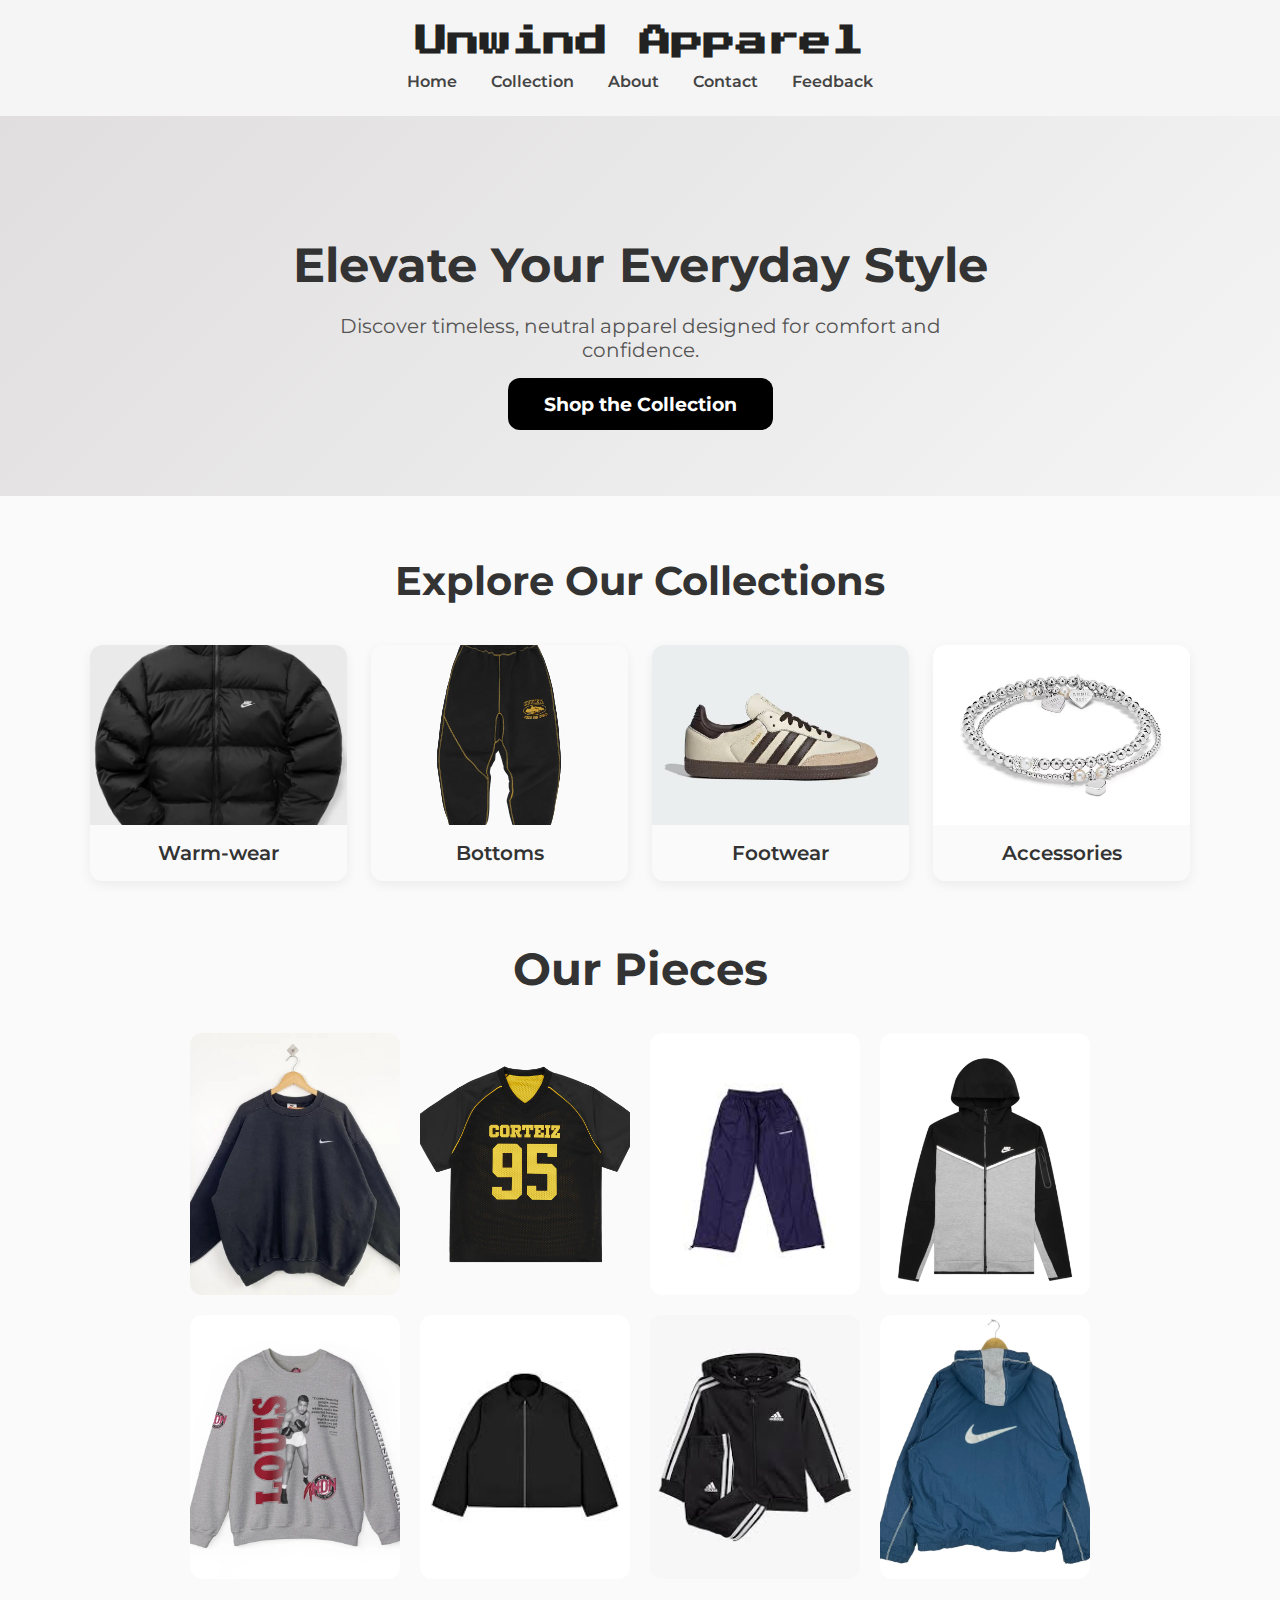
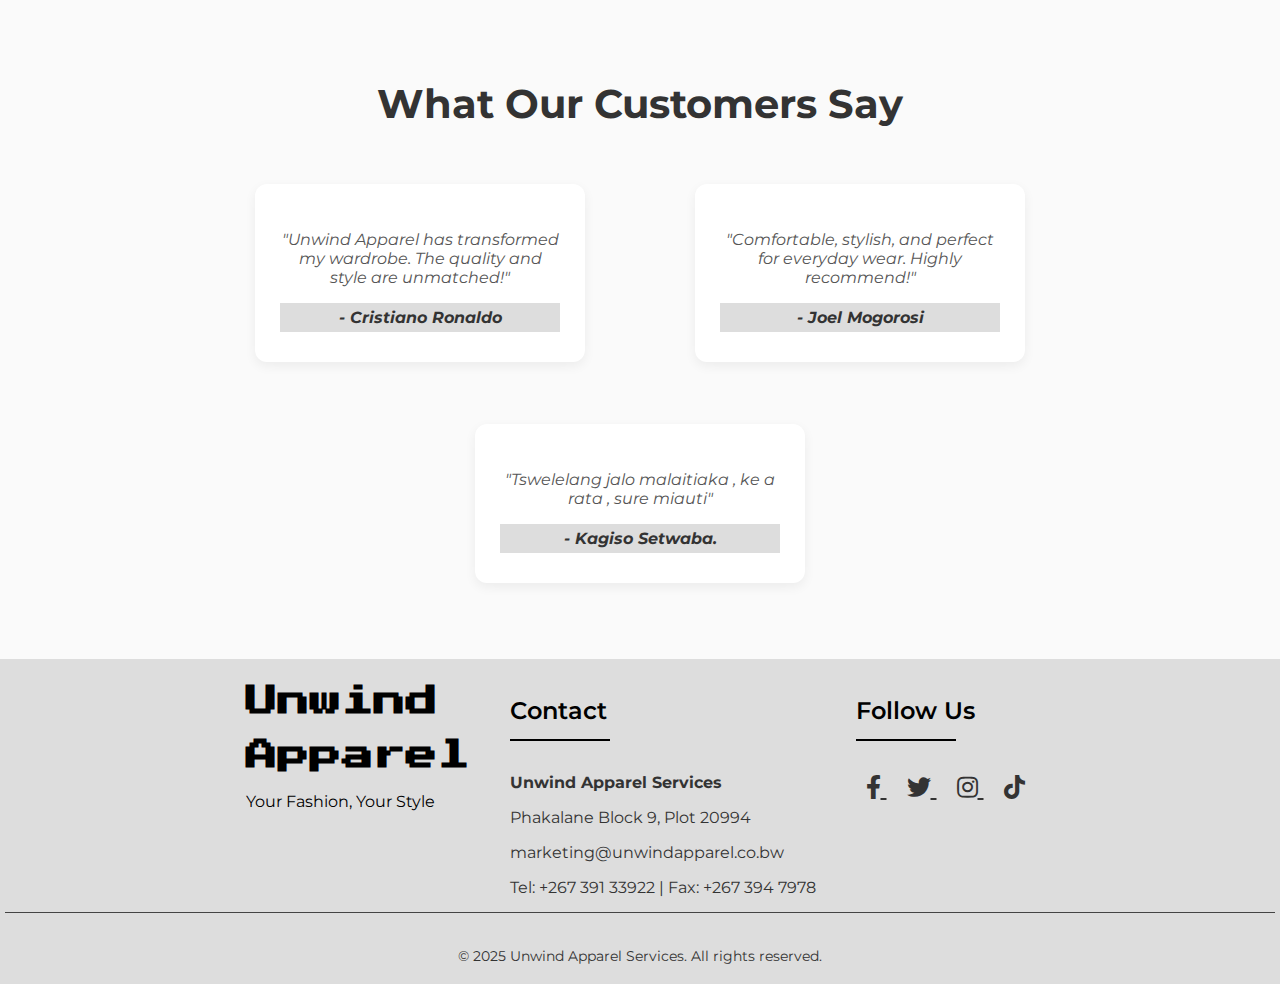
<file: index.html>
<!DOCTYPE html>
<html lang="en">
<head>
  <meta charset="UTF-8" />
  <meta name="viewport" content="width=device-width, initial-scale=1.0"/>
  <title>Unwind Apparel</title>
  <link rel="stylesheet" href="index.css" />
  <link href="https://fonts.googleapis.com/css2?family=Montserrat:wght@500;600&display=swap" rel="stylesheet">
  <link href="https://fonts.googleapis.com/css2?family=Press+Start+2P&display=swap" rel="stylesheet">
  <link href="https://cdnjs.cloudflare.com/ajax/libs/font-awesome/5.15.3/css/all.min.css" rel="stylesheet">
</head>
<body>

  <header>
    <h1>Unwind Apparel</h1>
    <nav>
      <a href="index.html" aria-current="page" class="active">Home</a>
      <a href="Collection.html">Collection</a>
      <a href="About.html">About</a>
      <a href="Contact.html">Contact</a>
      <a href="Feedback.html">Feedback</a>
    </nav>
  </header>

  <section class="hero" aria-label="Main promotional banner">
    <div class="hero-content">
      <h2>Elevate Your Everyday Style</h2>
      <p>Discover timeless, neutral apparel designed for comfort and confidence.</p>
      <a href="Collection.html" class="btn-primary">Shop the Collection</a>
    </div>
  </section>

  <section class="featured-categories" aria-label="Featured Categories">
    <h2>Explore Our Collections</h2>
    <div class="category-cards">
      <a href="Collection.html#tops" class="category-card">
        <img src="Images/Index/OurCollections/warm-wear.png" alt="Sweaters & Knitwear" />
        <h3>Warm-wear</h3>
      </a>
      <a href="Collection.html#bottoms" class="category-card">
        <img src="Images/Index/OurCollections/Bottoms.png" alt="Tees & Tops" />
        <h3>Bottoms</h3>
      </a>
      <a href="Collection.html#footwear" class="category-card">
        <img src="Images/Index/OurCollections/footwear.png" alt="Footwear" />
        <h3>Footwear</h3>
      </a>
      <a href="Collection.html#accessories" class="category-card">
        <img src="Images/Index/OurCollections/accessories.png" alt="Accessories" />
        <h3>Accessories</h3>
      </a>
    </div>
  </section>

  <section class="gallery" aria-label="Gallery of Our Pieces">
    <h2>Our Pieces</h2>
    <div class="gallery-layout">
      <div class="small-images">
        <img src="Images/Index/OurPieces/NikeSweater.png" alt="Piece 2" />
        <img src="Images/Index/OurPieces/CorteizTee.png" alt="Piece 3" />
        <img src="Images/Index/OurPieces/TrackPants.png" alt="Piece 1" />
        <img src="Images/Index/OurPieces/NikeTech.png" alt="Piece 4" />
        <img src="Images/Index/OurPieces/GraphicSweater.png" alt="Piece 2" />
        <img src="Images/Index/OurPieces/WorkJacket.png" alt="Piece 3" />
        <img src="Images/Index/OurPieces/Adidas2Piece.png" alt="Piece 1" />
        <img src="Images/Index/OurPieces/NikeWindBreaker.png" alt="Piece 4" />
      </div>
    </div>
  </section>

  <section class="testimonials" aria-label="Customer Testimonials">
    <h2>What Our Customers Say</h2>
    <div class="testimonial-cards">
      <blockquote class="testimonial">
        <p>"Unwind Apparel has transformed my wardrobe. The quality and style are unmatched!"</p>
        <footer>- Cristiano Ronaldo</footer>
      </blockquote>
      <blockquote class="testimonial">
        <p>"Comfortable, stylish, and perfect for everyday wear. Highly recommend!"</p>
        <footer>- Joel Mogorosi</footer>
      </blockquote>
      <blockquote class="testimonial">
        <p>"Tswelelang jalo malaitiaka , ke a rata , sure miauti"</p>
        <footer>- Kagiso Setwaba.</footer>
      </blockquote>
    </div>
  </section>

 <footer>
    <div class="footer-content">
      <div class="footer-logo">
        <h1 class="logo-name">Unwind</h1>
        <h1 class="logo-name">Apparel</h1>
        <p class="mini-phrase">Your Fashion, Your Style</p>
      </div>
      <div class="contact col-md-6"> <!--max-width: 50%;-->
        <h4 class="contact-title">Contact</h4>
        <address class="contact-info">
          <p><strong>Unwind Apparel Services</strong></p>
          <p>Phakalane Block 9, Plot 20994</p>
          <p><a href="mailto:marketing@unwindapparel.co.bw" class="contact-link">marketing@unwindapparel.co.bw</a></p>
          <p><a href="tel:+26739133922" class="contact-link">Tel: +267 391 33922</a> | 
             <a href="tel:+2673947978" class="contact-link">Fax: +267 394 7978</a></p>
        </address>
      </div>
      <div class="social-links text-center"> <!--Text-align :Center -->
        <h4 class="contact-title">Follow Us</h4>
        <a href="https://facebook.com/" class="social-icon facebook" target="_blank" rel="noopener noreferrer">
          <i class="fab fa-facebook-f"></i>
        </a>
        <a href="https://x.com/" class="social-icon twitter" target="_blank" rel="noopener noreferrer">
          <i class="fab fa-twitter"></i>
        </a>
        <a href="https://www.instagram.com/" class="social-icon instagram" target="_blank" rel="noopener noreferrer">
          <i class="fab fa-instagram"></i>
        </a>
        <a href="https://www.tiktok.com/" class="social-icon tiktok" target="_blank" rel="noopener noreferrer">
          <i class="fab fa-tiktok"></i>
        </a>
      </div>
    </div>
    <div class="footer-bottom">
      <p>&copy; 2025 Unwind Apparel Services. All rights reserved.</p>
    </div>
  </footer>
</body>
</html>
</file>
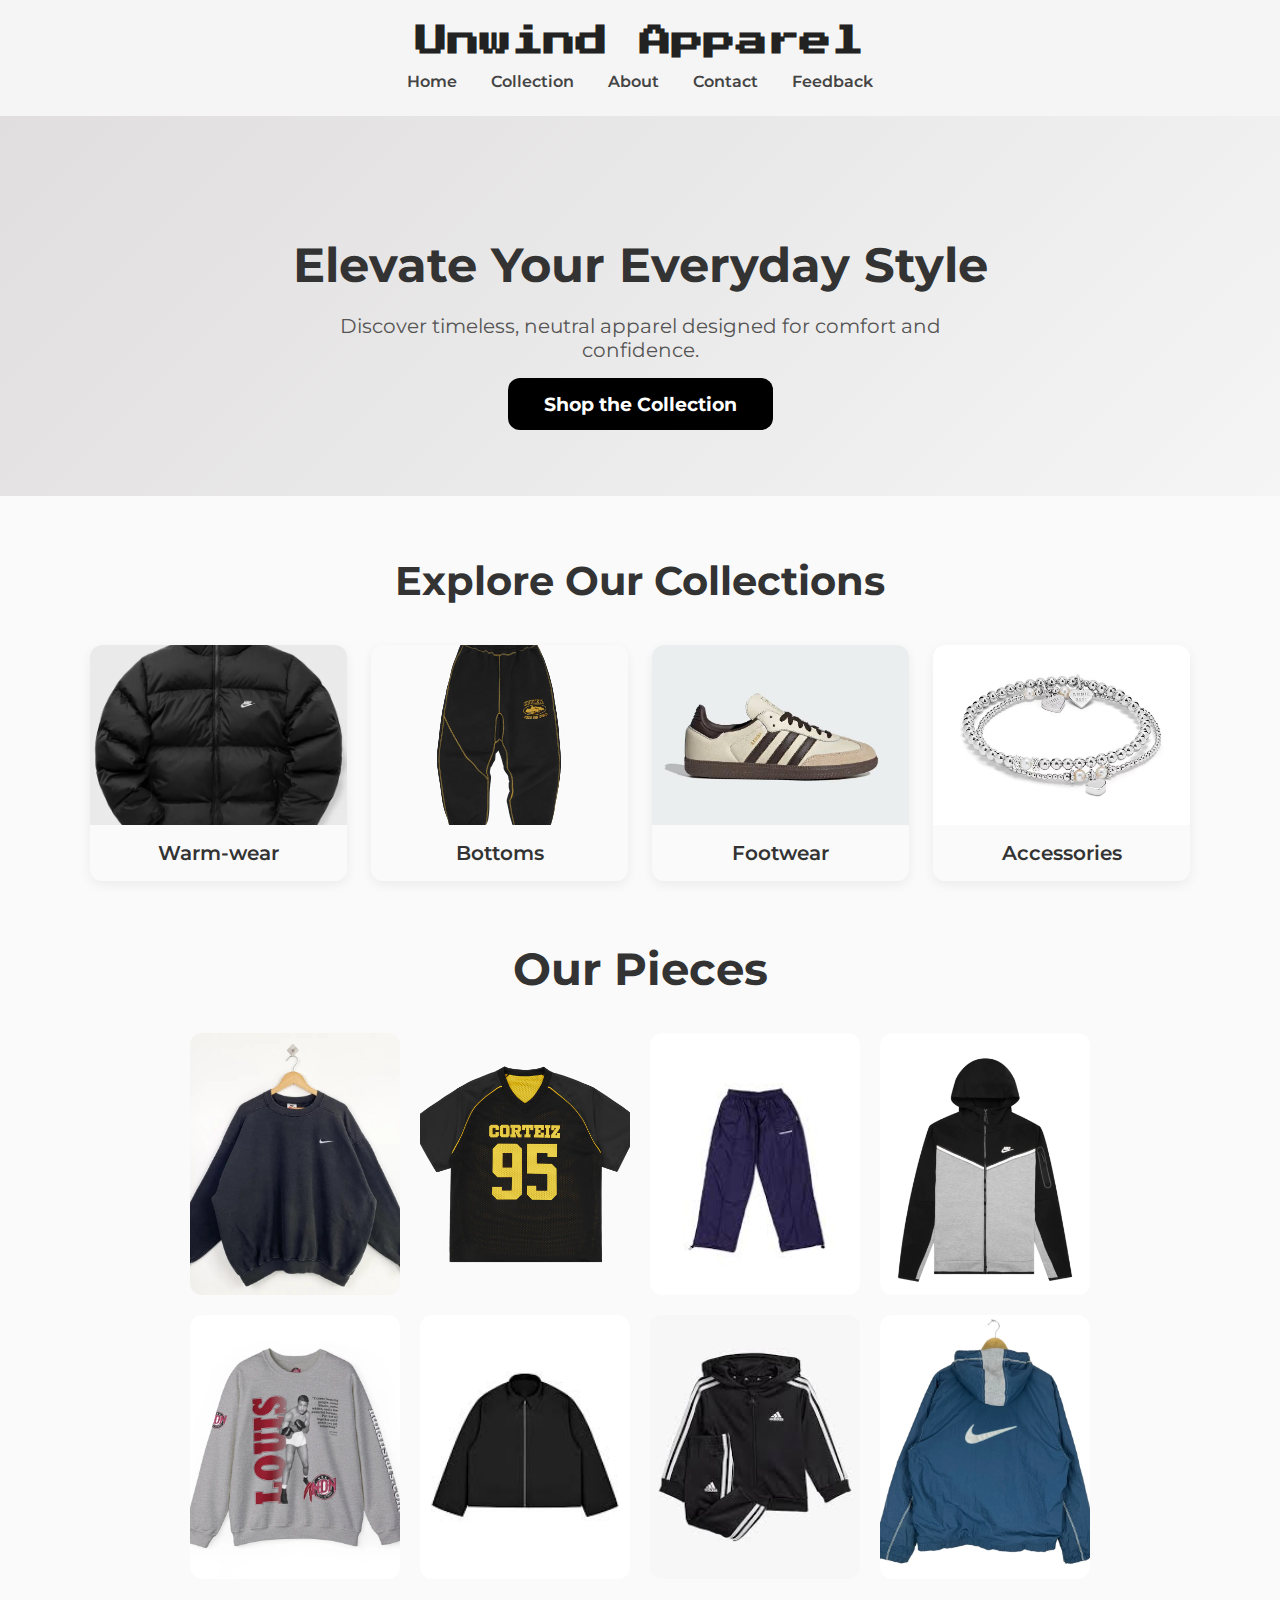
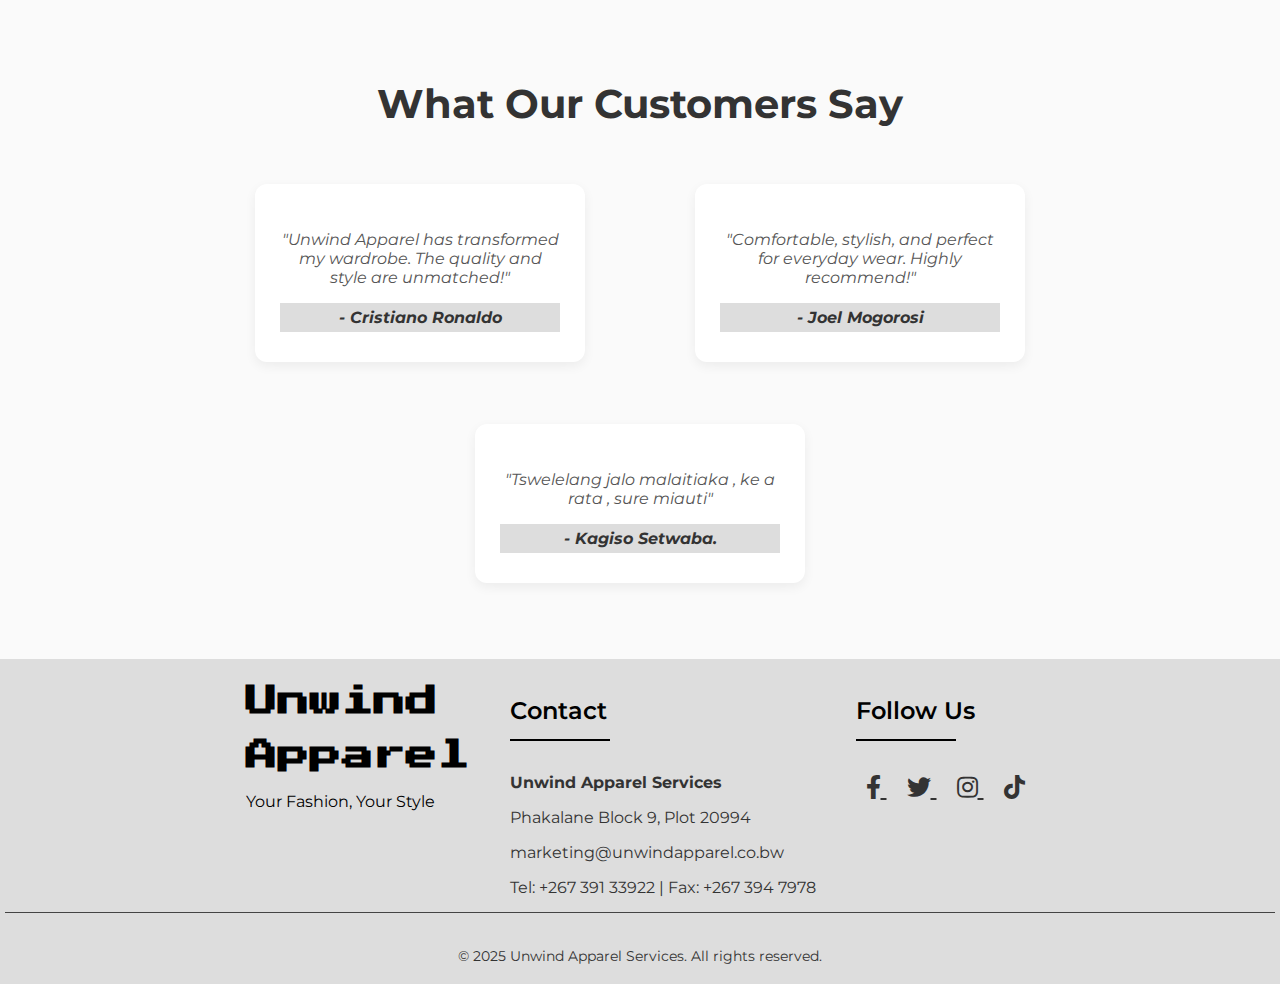
<file: Clothing/Index/index.html>
<!DOCTYPE html>
<html lang="en">
<head>
  <meta charset="UTF-8" />
  <meta name="viewport" content="width=device-width, initial-scale=1.0"/>
  <title>Unwind Apparel</title>
  <link rel="stylesheet" href="index.css" />
  <link href="https://fonts.googleapis.com/css2?family=Montserrat:wght@500;600&display=swap" rel="stylesheet">
  <link href="https://fonts.googleapis.com/css2?family=Press+Start+2P&display=swap" rel="stylesheet">
  <link href="https://cdnjs.cloudflare.com/ajax/libs/font-awesome/5.15.3/css/all.min.css" rel="stylesheet">
</head>
<body>

  <header>
    <h1>Unwind Apparel</h1>
    <nav>
      <a href="#" aria-current="page">Home</a>
      <a href="/Collection/Collection.html">Collection</a>
      <a href="/About/About.html">About</a>
      <a href="/Contact/Contact.html">Contact</a>
      <a href="/Feedback/Feedback.html" aria-current="page">Feedback</a>
    </nav>
  </header>

  <section class="hero" aria-label="Main promotional banner">
    <div class="hero-content">
      <h2>Elevate Your Everyday Style</h2>
      <p>Discover timeless, neutral apparel designed for comfort and confidence.</p>
      <a href="/Collection/Collection.html" class="btn-primary">Shop the Collection</a>
    </div>
  </section>

  <section class="featured-categories" aria-label="Featured Categories">
    <h2>Explore Our Collections</h2>
    <div class="category-cards">
      <a href="/Collection/Collection.html#tops" class="category-card">
        <img src="/Images/Index/OurCollections/warm-wear.png" alt="Sweaters & Knitwear" />
        <h3>Warm-wear</h3>
      </a>
      <a href="/Collection/Collection.html#bottoms" class="category-card">
        <img src="/Images/Index/OurCollections/Bottoms.png" alt="Tees & Tops" />
        <h3>Bottoms</h3>
      </a>
      <a href="/Collection/Collection.html#footwear" class="category-card">
        <img src="/Images/Index/OurCollections/footwear.png" alt="Footwear" />
        <h3>Footwear</h3>
      </a>
      <a href="/Collection/Collection.html#accessories" class="category-card">
        <img src="/Images/Index/OurCollections/accessories.png" alt="Accessories" />
        <h3>Accessories</h3>
      </a>
    </div>
  </section>

  <section class="gallery" aria-label="Gallery of Our Pieces">
    <h2>Our Pieces</h2>
    <div class="gallery-layout">
      <div class="small-images">
        <img src="/Images/Index/OurPieces/NikeSweater.png" alt="Piece 2" />
        <img src="/Images/Index/OurPieces/CorteizTee.png" alt="Piece 3" />
        <img src="/Images/Index/OurPieces/TrackPants.png" alt="Piece 1" />
        <img src="/Images/Index/OurPieces/NikeTech.png" alt="Piece 4" />
        <img src="/Images/Index/OurPieces/GraphicSweater.png" alt="Piece 2" />
        <img src="/Images/Index/OurPieces/WorkJacket.png" alt="Piece 3" />
        <img src="/Images/Index/OurPieces/Adidas2Piece.png" alt="Piece 1" />
        <img src="/Images/Index/OurPieces/NikeWindBreaker.png" alt="Piece 4" />
      </div>
    </div>
  </section>

  <section class="testimonials" aria-label="Customer Testimonials">
    <h2>What Our Customers Say</h2>
    <div class="testimonial-cards">
      <blockquote class="testimonial">
        <p>"Unwind Apparel has transformed my wardrobe. The quality and style are unmatched!"</p>
        <footer>- Cristiano Ronaldo</footer>
      </blockquote>
      <blockquote class="testimonial">
        <p>"Comfortable, stylish, and perfect for everyday wear. Highly recommend!"</p>
        <footer>- Joel Mogorosi</footer>
      </blockquote>
      <blockquote class="testimonial">
        <p>"Tswelelang jalo malaitiaka , ke a rata , sure miauti"</p>
        <footer>- Kagiso Setwaba.</footer>
      </blockquote>
    </div>
  </section>

 <footer>
    <div class="footer-content">
      <div class="footer-logo">
        <h1 class="logo-name">Unwind</h1>
        <h1 class="logo-name">Apparel</h1>
        <p class="mini-phrase">Your Fashion, Your Style</p>
      </div>
      <div class="contact col-md-6"> <!--max-width: 50%;-->
        <h4 class="contact-title">Contact</h4>
        <address class="contact-info">
          <p><strong>Unwind Apparel Services</strong></p>
          <p>Phakalane Block 9, Plot 20994</p>
          <p><a href="mailto:marketing@unwindapparel.co.bw" class="contact-link">marketing@unwindapparel.co.bw</a></p>
          <p><a href="tel:+26739133922" class="contact-link">Tel: +267 391 33922</a> | 
             <a href="tel:+2673947978" class="contact-link">Fax: +267 394 7978</a></p>
        </address>
      </div>
      <div class="social-links text-center"> <!--Text-align :Center -->
        <h4 class="contact-title">Follow Us</h4>
        <a href="https://facebook.com/" class="social-icon facebook" target="_blank" rel="noopener noreferrer">
          <i class="fab fa-facebook-f"></i>
        </a>
        <a href="https://x.com/" class="social-icon twitter" target="_blank" rel="noopener noreferrer">
          <i class="fab fa-twitter"></i>
        </a>
        <a href="https://www.instagram.com/" class="social-icon instagram" target="_blank" rel="noopener noreferrer">
          <i class="fab fa-instagram"></i>
        </a>
        <a href="https://www.tiktok.com/" class="social-icon tiktok" target="_blank" rel="noopener noreferrer">
          <i class="fab fa-tiktok"></i>
        </a>
      </div>
    </div>
    <div class="footer-bottom">
      <p>&copy; 2025 Unwind Apparel Services. All rights reserved.</p>
    </div>
  </footer>
</body>
</html>
</file>
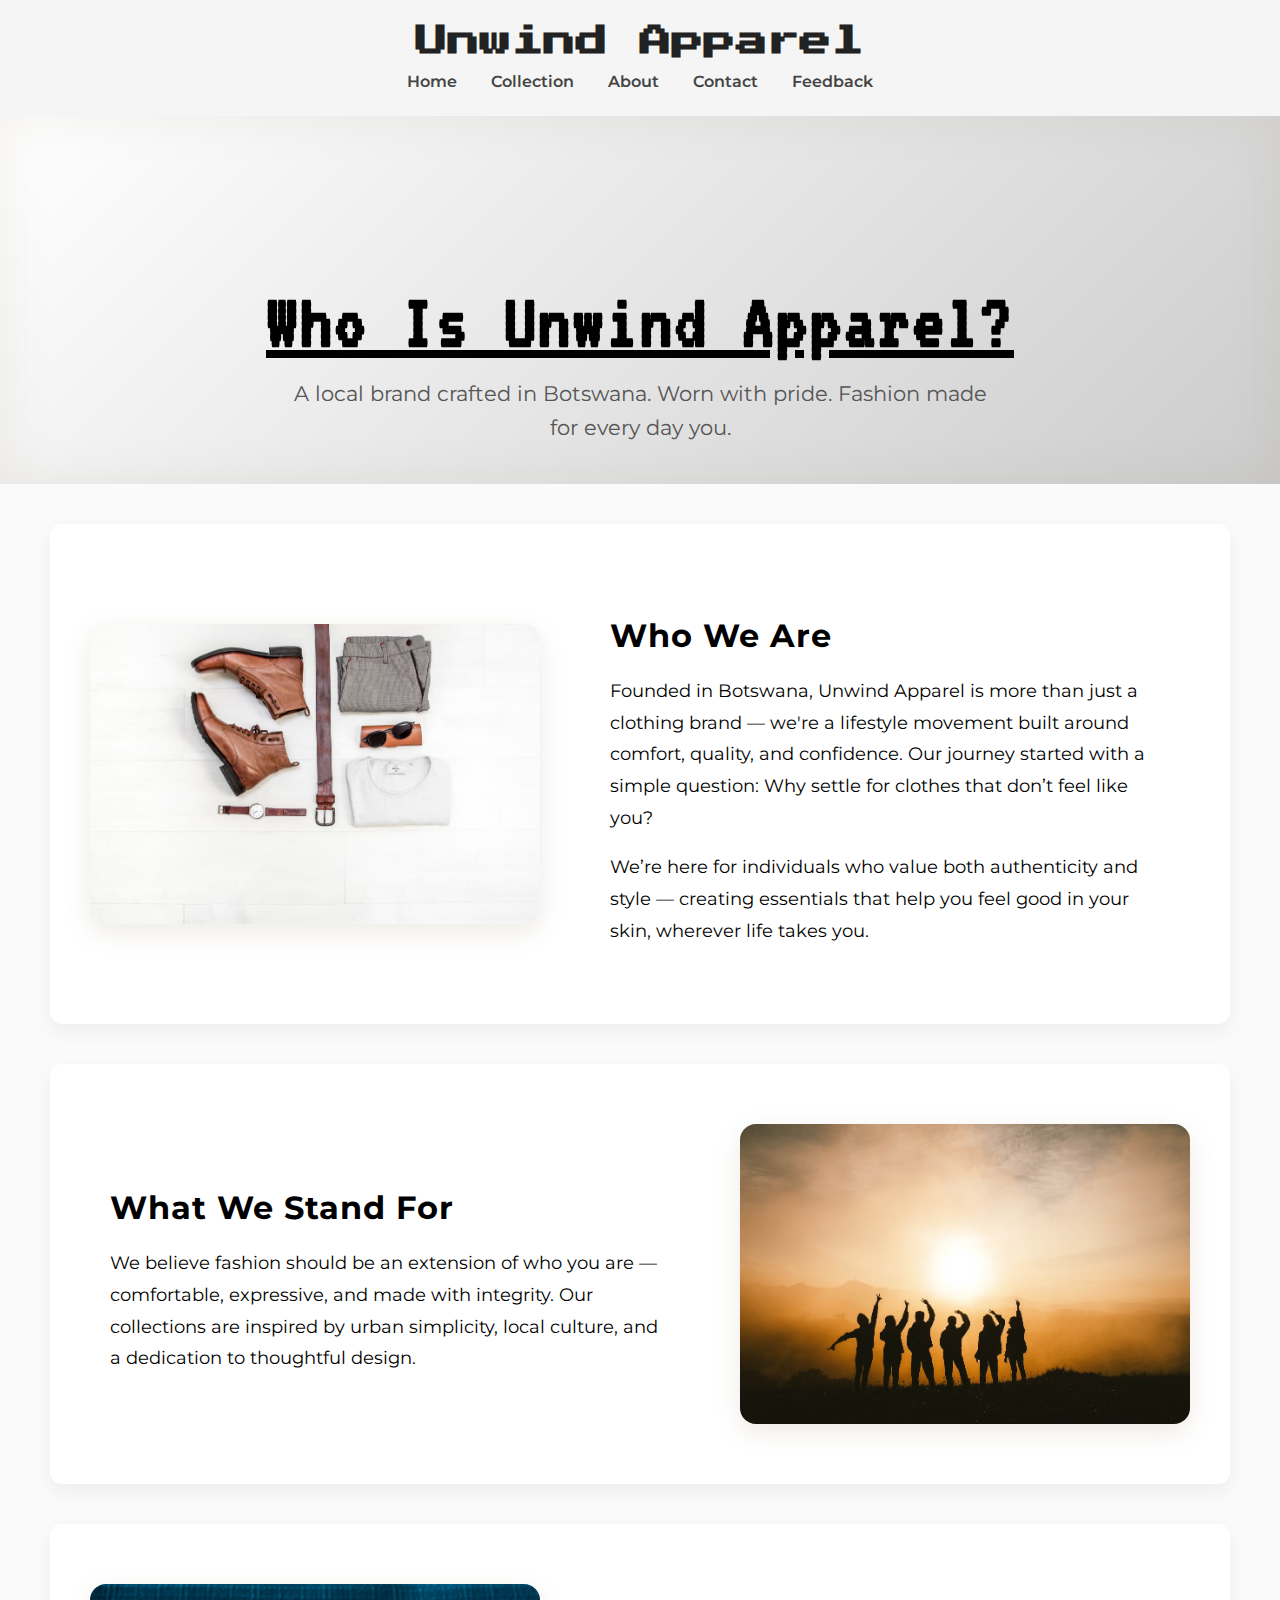
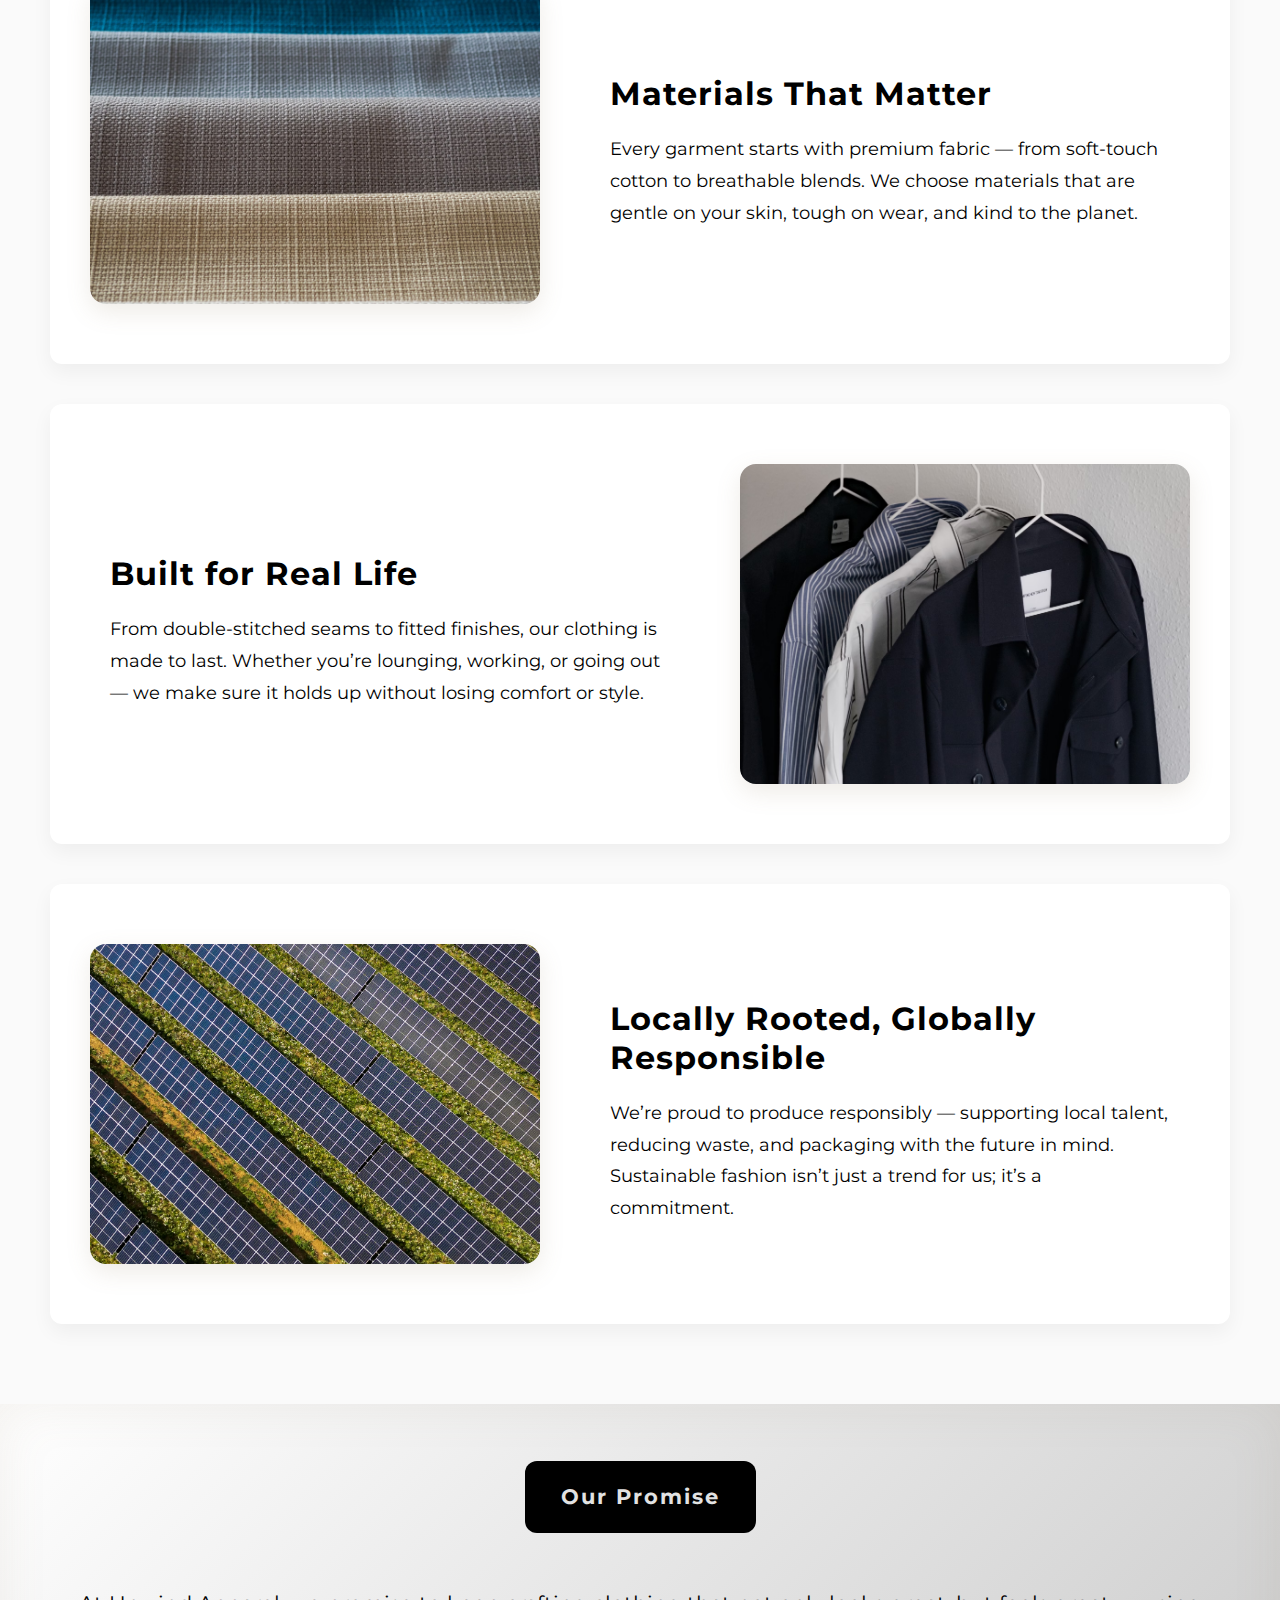
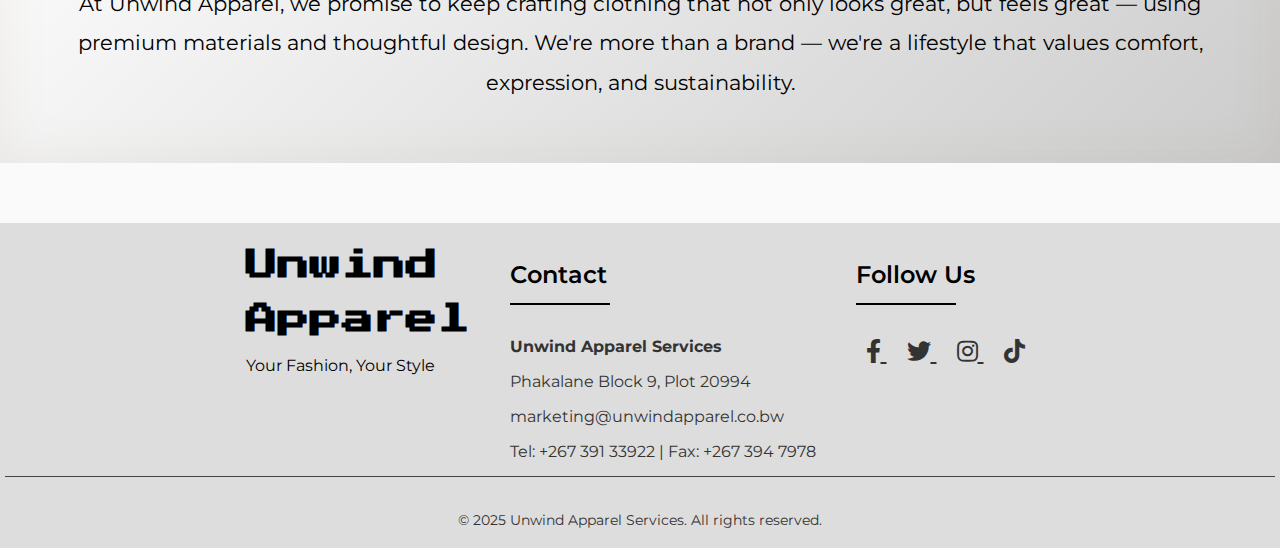
<file: About.html>
<!DOCTYPE html>
<html lang="en">
<head>
  <meta charset="UTF-8" />
  <meta name="viewport" content="width=device-width, initial-scale=1.0"/>
  <title>Unwind Apparel</title>
  <link rel="stylesheet" href="About.css" />
  <link href="https://fonts.googleapis.com/css2?family=VT323&display=swap" rel="stylesheet">
  <link href="https://fonts.googleapis.com/css2?family=Montserrat:wght@500;600&display=swap" rel="stylesheet">
  <link href="https://fonts.googleapis.com/css2?family=Press+Start+2P&display=swap" rel="stylesheet">
  <link href="https://cdnjs.cloudflare.com/ajax/libs/font-awesome/5.15.3/css/all.min.css" rel="stylesheet">
</head>
<body>

  <header>
    <h1>Unwind Apparel</h1>
    <nav>
      <a href="index.html">Home</a>
      <a href="Collection.html">Collection</a>
      <a href="About.html" aria-current="page" class="active">About</a>
      <a href="Contact.html">Contact</a>
      <a href="Feedback.html">Feedback</a>
    </nav>
  </header>

  <!-- Hero Section -->
<section class="about-hero">
  <h4>Who Is Unwind Apparel?</h4>
  <p>A local brand crafted in Botswana. Worn with pride. Fashion made for every day you.</p>
</section>

<!-- Who We Are -->
<section class="about-section">
  <img src="/Images/About/WhoWeAre.png" alt="Founding story">
  <div class="about-text">
    <h3>Who We Are</h3>
    <p>Founded in Botswana, Unwind Apparel is more than just a clothing brand — we're a lifestyle movement built around comfort, quality, and confidence. Our journey started with a simple question: Why settle for clothes that don’t feel like you?</p>
    <p>We’re here for individuals who value both authenticity and style — creating essentials that help you feel good in your skin, wherever life takes you.</p>
  </div>
</section>

<!-- What We Stand For -->
<section class="about-section reverse">
  <img src="/Images/About/WhatWeStandFor.png" alt="Vision and values">
  <div class="about-text">
    <h3>What We Stand For</h3>
    <p>We believe fashion should be an extension of who you are — comfortable, expressive, and made with integrity. Our collections are inspired by urban simplicity, local culture, and a dedication to thoughtful design.</p>
  </div>
</section>

<!-- Our Materials -->
<section class="about-section">
  <img src="/Images/About/Material.png" alt="Material Fabric">
  <div class="about-text">
    <h3>Materials That Matter</h3>
    <p>Every garment starts with premium fabric — from soft-touch cotton to breathable blends. We choose materials that are gentle on your skin, tough on wear, and kind to the planet.</p>
  </div>
</section>

<!-- Quality Control -->
<section class="about-section reverse">
  <img src="/Images/About/QualityControl.png" alt="Tailored Quality">
  <div class="about-text">
    <h3>Built for Real Life</h3>
    <p>From double-stitched seams to fitted finishes, our clothing is made to last. Whether you’re lounging, working, or going out — we make sure it holds up without losing comfort or style.</p>
  </div>
</section>

<!-- Sustainability -->
<section class="about-section">
  <img src="/Images/About/Sustainability.png" alt="Sustainability">
  <div class="about-text">
    <h3>Locally Rooted, Globally Responsible</h3>
    <p>We’re proud to produce responsibly — supporting local talent, reducing waste, and packaging with the future in mind. Sustainable fashion isn’t just a trend for us; it’s a commitment.</p>
  </div>
</section>

<section class="about-conclusion">
  <h2 class="highlighted-heading">Our Promise</h2>
  <p>
    At Unwind Apparel, we promise to keep crafting clothing that not only looks great, but feels great — using premium materials and thoughtful design.
    We're more than a brand — we're a lifestyle that values comfort, expression, and sustainability.
  </p>
</section>



 
  <footer>
    <div class="footer-content">
      <div class="footer-logo">
        <h1 class="logo-name">Unwind</h1>
        <h1 class="logo-name">Apparel</h1>
        <p class="mini-phrase">Your Fashion, Your Style</p>
      </div>
      <div class="contact col-md-6"> <!--max-width: 50%;-->
        <h4 class="contact-title">Contact</h4>
        <address class="contact-info">
          <p><strong>Unwind Apparel Services</strong></p>
          <p>Phakalane Block 9, Plot 20994</p>
          <p><a href="mailto:marketing@unwindapparel.co.bw" class="contact-link">marketing@unwindapparel.co.bw</a></p>
          <p><a href="tel:+26739133922" class="contact-link">Tel: +267 391 33922</a> | 
             <a href="tel:+2673947978" class="contact-link">Fax: +267 394 7978</a></p>
        </address>
      </div>
      <div class="social-links text-center"> <!--Text-align :Center -->
        <h4 class="contact-title">Follow Us</h4>
        <a href="https://facebook.com/" class="social-icon facebook" target="_blank" rel="noopener noreferrer">
          <i class="fab fa-facebook-f"></i>
        </a>
        <a href="https://x.com/" class="social-icon twitter" target="_blank" rel="noopener noreferrer">
          <i class="fab fa-twitter"></i>
        </a>
        <a href="https://www.instagram.com/" class="social-icon instagram" target="_blank" rel="noopener noreferrer">
          <i class="fab fa-instagram"></i>
        </a>
        <a href="https://www.tiktok.com/" class="social-icon tiktok" target="_blank" rel="noopener noreferrer">
          <i class="fab fa-tiktok"></i>
        </a>
      </div>
    </div>
    <div class="footer-bottom">
      <p>&copy; 2025 Unwind Apparel Services. All rights reserved.</p>
    </div>
  </footer>
</body>
</html>
</file>
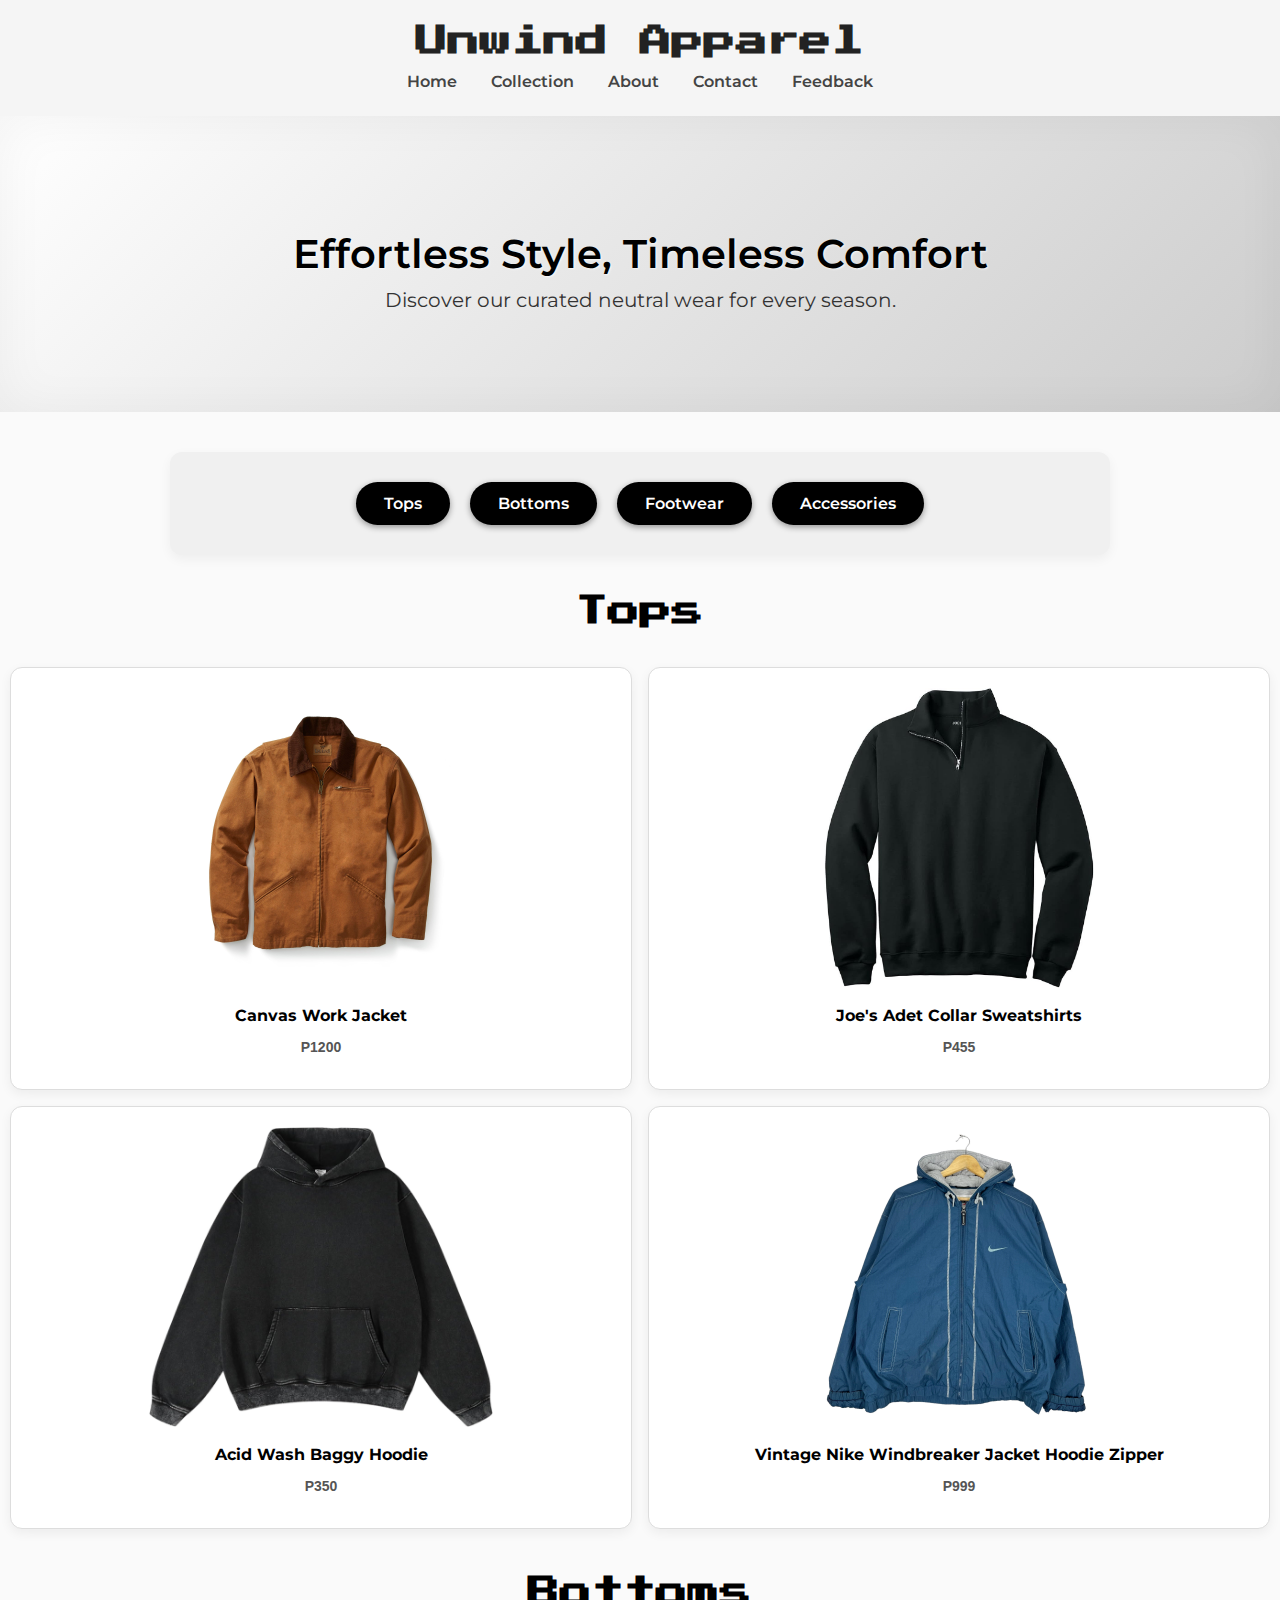
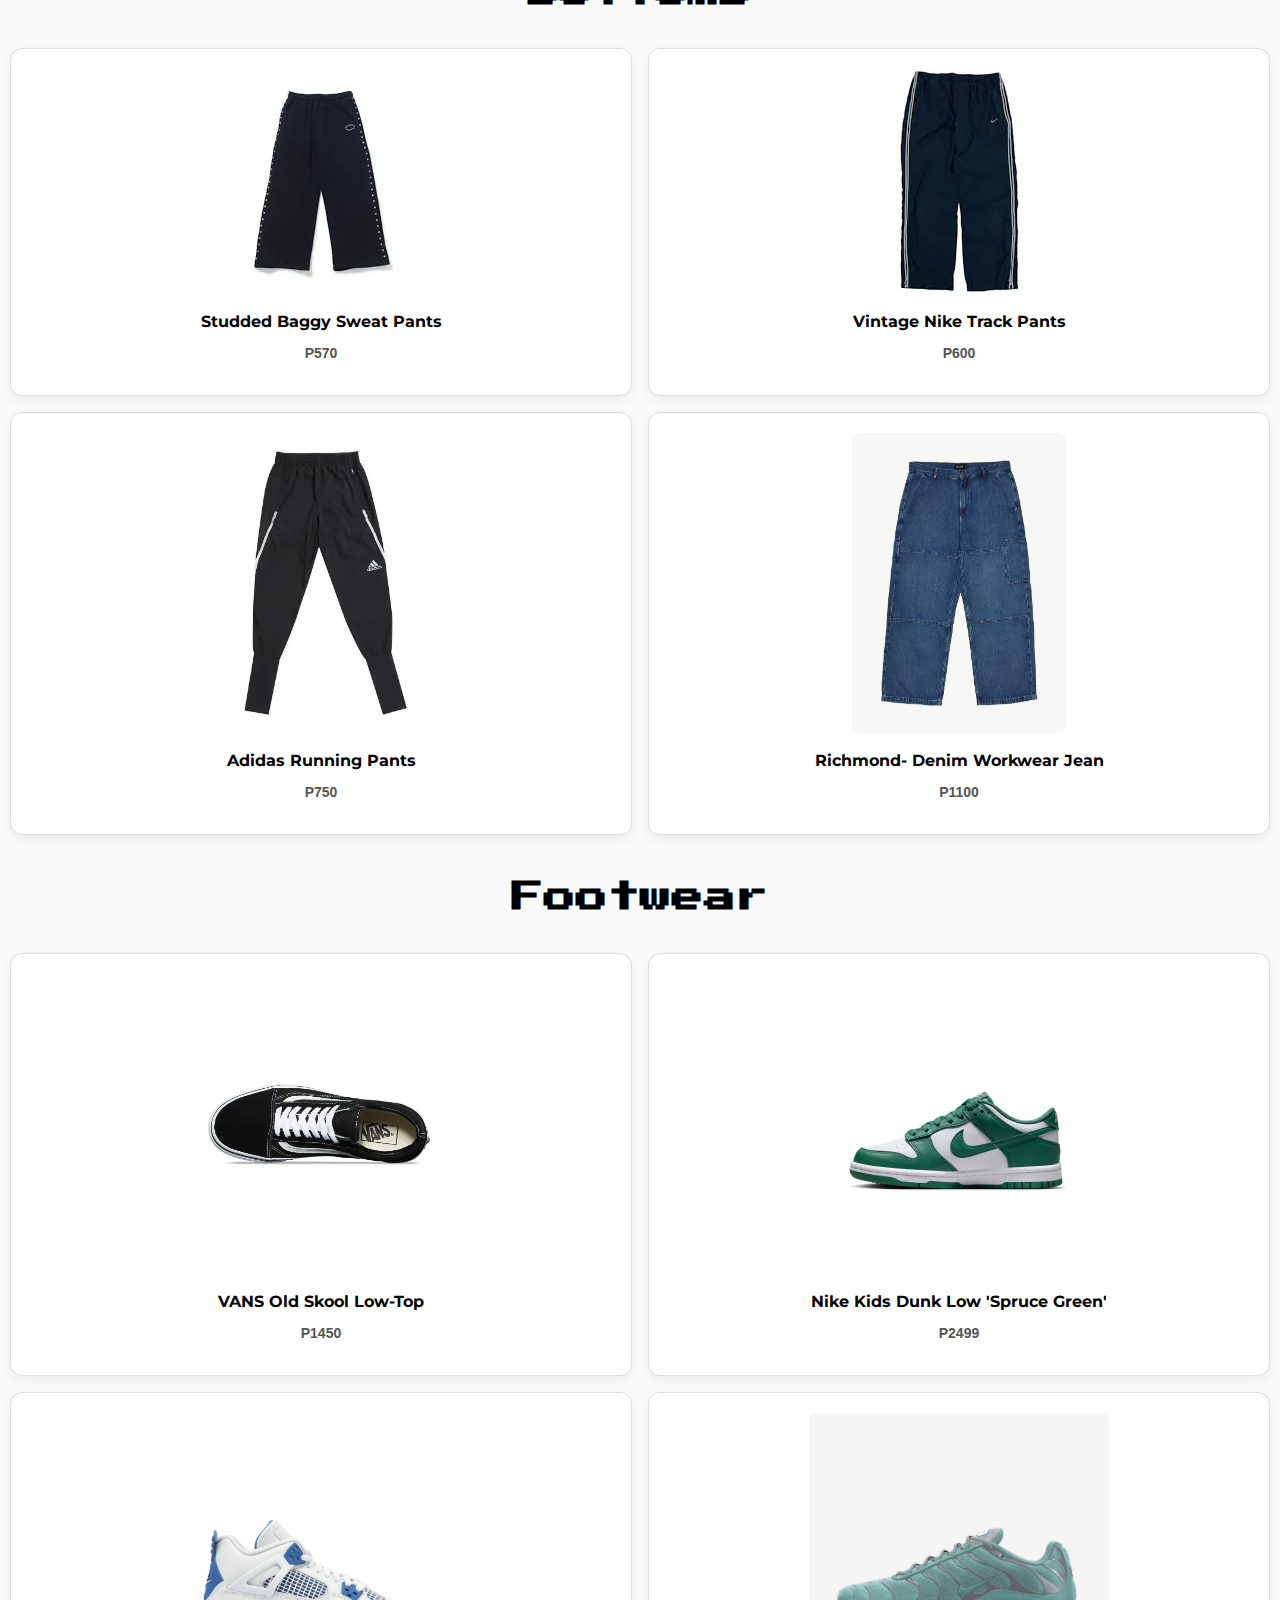
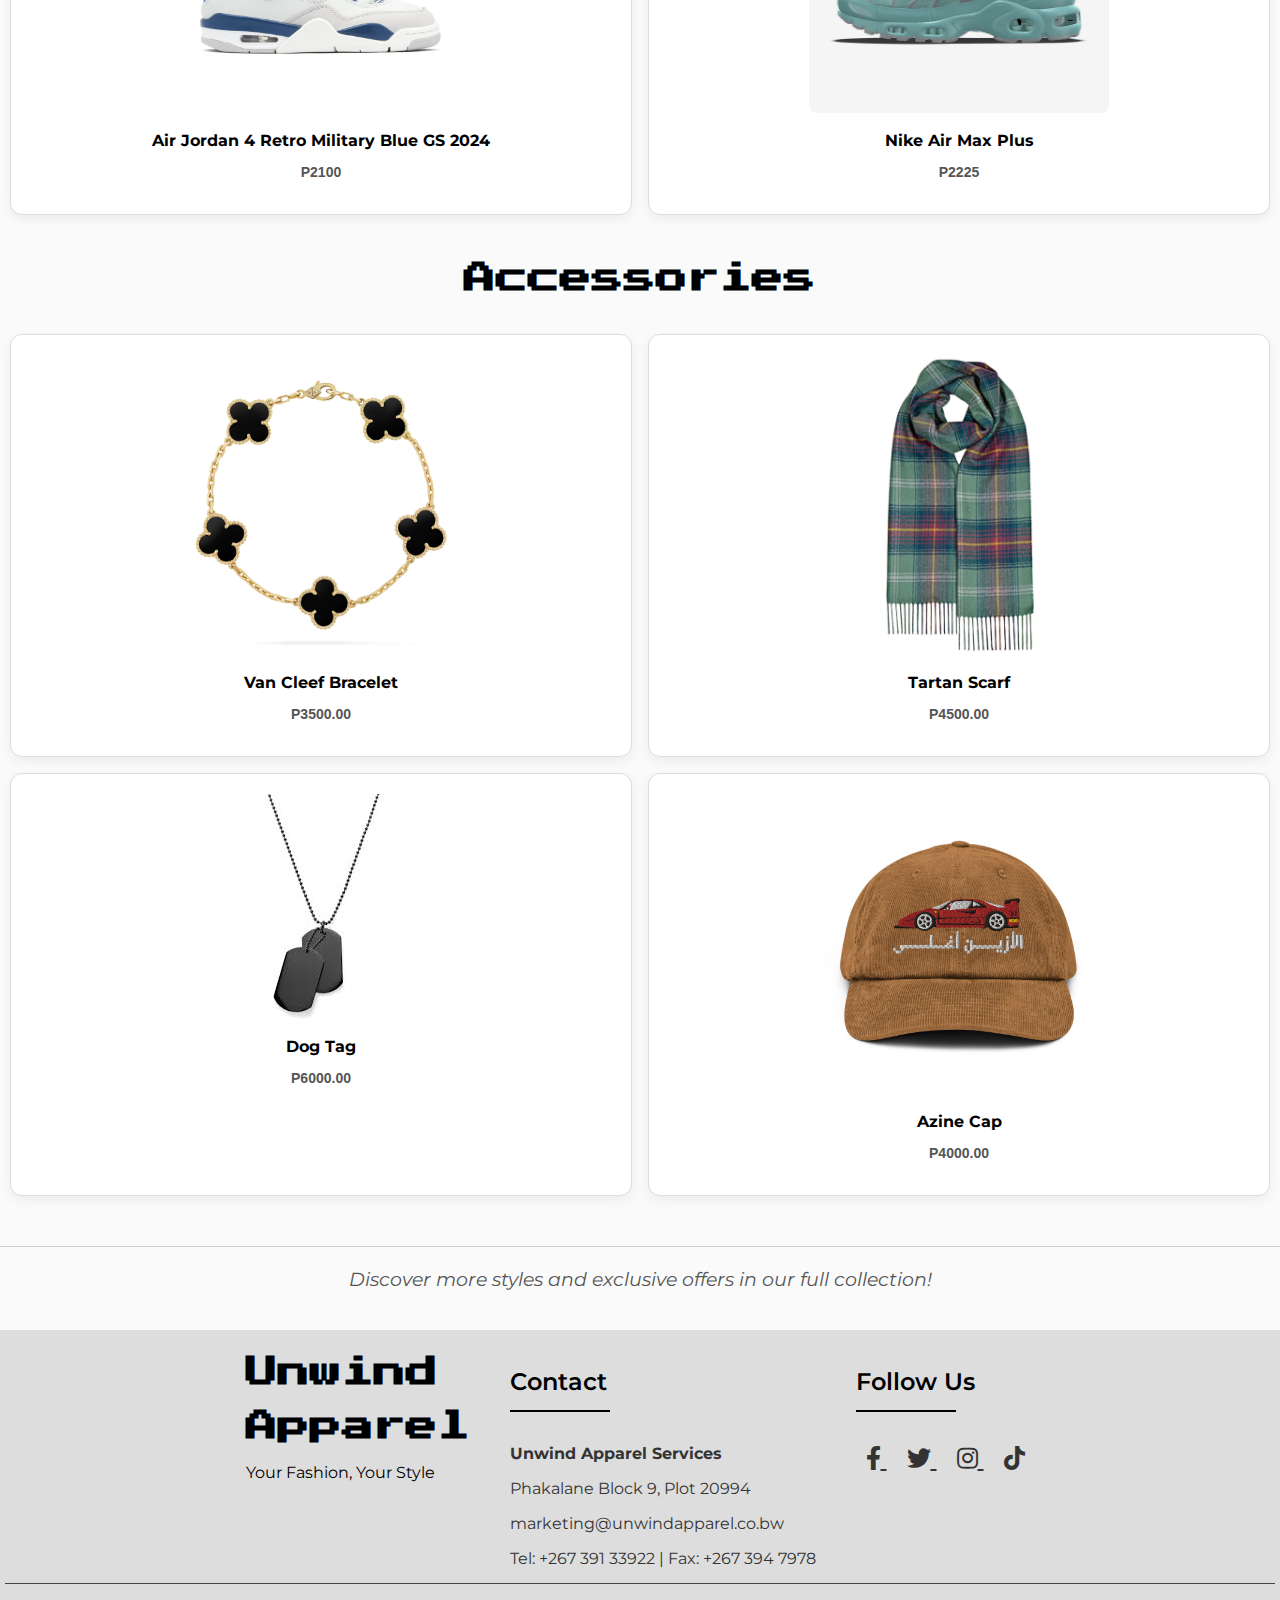
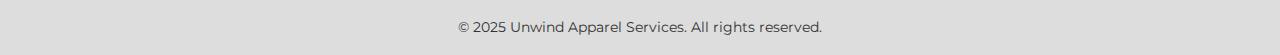
<file: Collection.html>
<!DOCTYPE html>
<html lang="en">
<head>
  <meta charset="UTF-8" />
  <meta name="viewport" content="width=device-width, initial-scale=1.0"/>
  <title>Unwind Apparel</title>
  <link rel="stylesheet" href="Collection.css" />
  <link href="https://fonts.googleapis.com/css2?family=Montserrat:wght@500;600&display=swap" rel="stylesheet">
  <link href="https://fonts.googleapis.com/css2?family=Press+Start+2P&display=swap" rel="stylesheet">
  <link href="https://cdnjs.cloudflare.com/ajax/libs/font-awesome/5.15.3/css/all.min.css" rel="stylesheet">
</head>
<body>

  <header>
    <h1>Unwind Apparel</h1>
    <nav>
      <a href="index.html">Home</a>
      <a href="Collection.html" aria-current="page" class="active">Collection</a>
      <a href="About.html">About</a>
      <a href="Contact.html">Contact</a>
      <a href="Feedback.html">Feedback</a>
    </nav>
  </header>

  <section class="hero">
    <h2>Effortless Style, Timeless Comfort</h2>
    <p>Discover our curated neutral wear for every season.</p>
  </section>

  <section class="categories">
    <a href="#tops" class="category-btn">Tops</a>
    <a href="#bottoms" class="category-btn">Bottoms</a>
    <a href="#footwear" class="category-btn">Footwear</a>
    <a href="#accessories" class="category-btn">Accessories</a>
  </section>

  <section id="tops" class="category-section">
    <h2>Tops</h2>
    <div class="products">
      <div class="product-card">
        <img src="/Images/Collection/Tops/CanvasWorkJacket.png" alt="Neutral Sweater" />
        <h3>Canvas Work Jacket</h3>
        <p>P1200</p>
      </div>
      <div class="product-card">
        <img src="/Images/Collection/Tops/Joe's Adet Collar Sweatshirts.png" alt="Classic Tee" />
        <h3>Joe's Adet Collar Sweatshirts</h3>
        <p>P455</p>
      </div>
      <div class="product-card">
        <img src="/Images/Collection/Tops/Acid Wash Baggy Hoodie.png" alt="White Shirt" />
        <h3>Acid Wash Baggy Hoodie</h3>
        <p>P350</p>
      </div>
      <div class="product-card">
        <img src="/Images/Collection/Tops/Vintage Nike Windbreaker Jacket Hoodie Zipper.png" alt="Black Tank" />
        <h3>Vintage Nike Windbreaker Jacket Hoodie Zipper</h3>
        <p>P999</p>
      </div>
  </section>

  <section id="bottoms" class="category-section">
    <h2>Bottoms</h2>
    <div class="products">
      <div class="product-card">
        <img src="/Images/Collection/Bottoms/Studded Baggy Sweat Pants.png" alt="Neutral Pants" />
        <h3>Studded Baggy Sweat Pants</h3>
        <p>P570</p>
      </div>
      <div class="product-card">
        <img src="/Images/Collection/Bottoms/Vintage Nike Track Pants.png" alt="Classic Skirt" />
        <h3>Vintage Nike Track Pants</h3>
        <p>P600</p>
      </div>
      <div class="product-card">
        <img src="/Images/Collection/Bottoms/adidas Running Pants.png" alt="Denim Shorts" />
        <h3>Adidas Running Pants</h3>
        <p>P750</p>
      </div>
      <div class="product-card">
        <img src="/Images/Collection/Bottoms/Richmond- Denim Workwear Jean.png" alt="Black Pants" />
        <h3>Richmond- Denim Workwear Jean</h3>
        <p>P1100</p>
      </div>
    </div>
  </section>

  <section id="footwear" class="category-section">
    <h2>Footwear</h2>
    <div class="products">
      <div class="product-card">
        <img src="/Images/Collection/Footwear/VANS Old Skool Low-Top.png" alt="Stone Loafers" />
        <h3>VANS Old Skool Low-Top</h3>
        <p>P1450</p>
      </div>
      <div class="product-card">
        <img src="/Images/Collection/Footwear/Nike Kids Dunk Low 'Spruce Green'.png" alt="Minimal Sneakers" />
        <h3>Nike Kids Dunk Low 'Spruce Green'</h3>
        <p>P2499</p>
      </div>
      <div class="product-card">
        <img src="/Images/Collection/Footwear/Air Jordan 4 Retro Military Blue GS 2024.png" alt="White Sneakers" />
        <h3>Air Jordan 4 Retro Military Blue GS 2024</h3>
        <p>P2100</p>
      </div>
      <div class="product-card">
        <img src="/Images/Collection/Footwear/Nike Air Max Plus.png" alt="Black Boots" />
        <h3>Nike Air Max Plus</h3>
        <p>P2225</p>
      </div>
    </div>
  </section>

  <section id="accessories" class="category-section">
    <h2>Accessories</h2>
    <div class="products">
      <div class="product-card">
        <img src="/Images/Collection/Accessories/Van Cleef Bracelet.png" alt="Leather Belt" />
        <h3>Van Cleef Bracelet</h3>
        <p>P3500.00</p>
      </div>
      <div class="product-card">
        <img src="/Images/Collection/Accessories/Tartan Scarf.png" alt="Silk Scarf" />
        <h3>Tartan Scarf</h3>
        <p>P4500.00</p>
      </div>
      <div class="product-card">
        <img src="/Images/Collection/Accessories/Dog Tag.png" alt="Sunglasses" />
        <h3>Dog Tag</h3>
        <p>P6000.00</p>
      </div>
      <div class="product-card">
        <img src="/Images/Collection/Accessories/AzineCap.png" alt="Wool Hat" />
        <h3>Azine Cap</h3>
        <p>P4000.00</p>
      </div>
    </div>

    <div class="products-footer">
      <p class="promo-message">Discover more styles and exclusive offers in our full collection!</p>
    </div>
  </section>

 
   <footer>
    <div class="footer-content">
      <div class="footer-logo">
        <h1 class="logo-name">Unwind</h1>
        <h1 class="logo-name">Apparel</h1>
        <p class="mini-phrase">Your Fashion, Your Style</p>
      </div>
      <div class="contact col-md-6"> <!--max-width: 50%;-->
        <h4 class="contact-title">Contact</h4>
        <address class="contact-info">
          <p><strong>Unwind Apparel Services</strong></p>
          <p>Phakalane Block 9, Plot 20994</p>
          <p><a href="mailto:marketing@unwindapparel.co.bw" class="contact-link">marketing@unwindapparel.co.bw</a></p>
          <p><a href="tel:+26739133922" class="contact-link">Tel: +267 391 33922</a> | 
             <a href="tel:+2673947978" class="contact-link">Fax: +267 394 7978</a></p>
        </address>
      </div>
      <div class="social-links text-center"> <!--Text-align :Center -->
        <h4 class="contact-title">Follow Us</h4>
        <a href="https://facebook.com/" class="social-icon facebook" target="_blank" rel="noopener noreferrer">
          <i class="fab fa-facebook-f"></i>
        </a>
        <a href="https://x.com/" class="social-icon twitter" target="_blank" rel="noopener noreferrer">
          <i class="fab fa-twitter"></i>
        </a>
        <a href="https://www.instagram.com/" class="social-icon instagram" target="_blank" rel="noopener noreferrer">
          <i class="fab fa-instagram"></i>
        </a>
        <a href="https://www.tiktok.com/" class="social-icon tiktok" target="_blank" rel="noopener noreferrer">
          <i class="fab fa-tiktok"></i>
        </a>
      </div>
    </div>
    <div class="footer-bottom">
      <p>&copy; 2025 Unwind Apparel Services. All rights reserved.</p>
    </div>
  </footer>
</body>
</html>
</file>
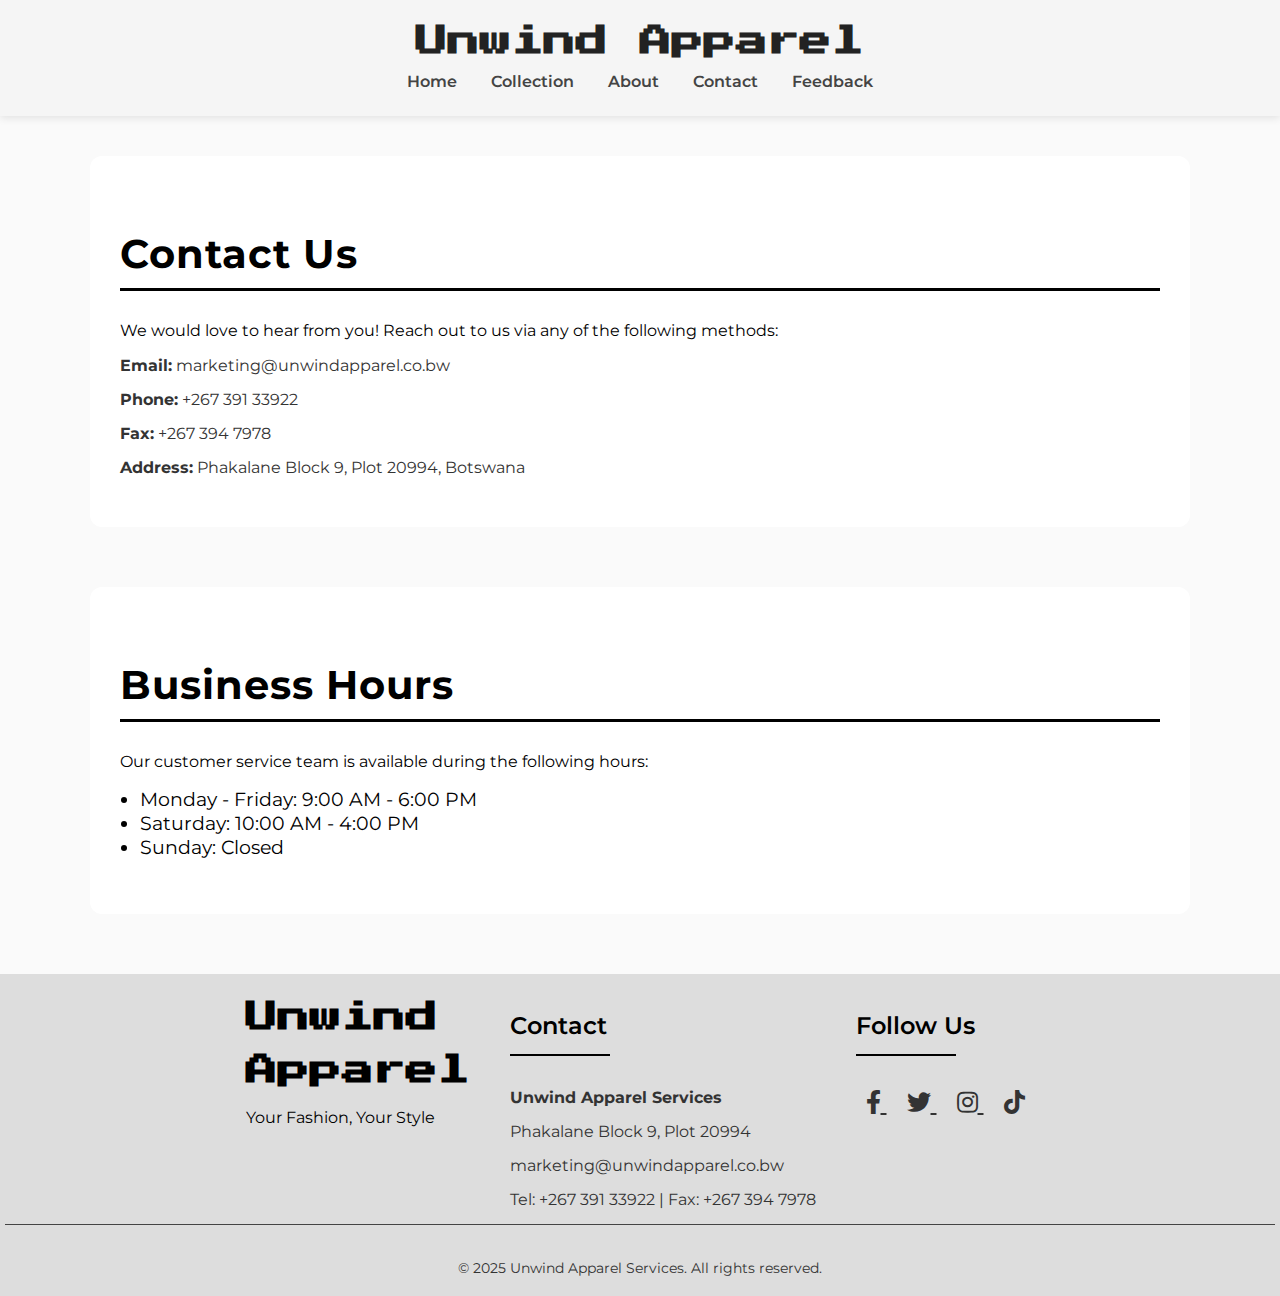
<file: Contact.html>
<!DOCTYPE html>
<html lang="en">
<head>
  <meta charset="UTF-8" />
  <meta name="viewport" content="width=device-width, initial-scale=1.0"/>
  <title>Unwind Apparel</title>
  <link rel="stylesheet" href="Contact.css" />
  <link href="https://fonts.googleapis.com/css2?family=Montserrat:wght@500;600&display=swap" rel="stylesheet">
  <link href="https://fonts.googleapis.com/css2?family=Press+Start+2P&display=swap" rel="stylesheet">
  <link href="https://cdnjs.cloudflare.com/ajax/libs/font-awesome/5.15.3/css/all.min.css" rel="stylesheet">
  <link href="https://fonts.googleapis.com/css2?family=VT323&display=swap" rel="stylesheet">
</head>
<body>

  <header>
    <h1>Unwind Apparel</h1>
    <nav>
      <a href="index.html">Home</a>
      <a href="Collection.html">Collection</a>
      <a href="About.html">About</a>
      <a href="Contact.html" class="active" aria-current="page">Contact</a>
      <a href="Feedback.html">Feedback</a>
    </nav>
  </header>

  <main class="contact-main">
    <section class="contact-info-section">
      <h2>Contact Us</h2>
      <p>We would love to hear from you! Reach out to us via any of the following methods:</p>
      <div class="contact-info">
        <p><strong>Email:</strong> <a href="mailto:marketing@unwindapparel.co.bw" class="contact-link">marketing@unwindapparel.co.bw</a></p>
        <p><strong>Phone:</strong> <a href="tel:+26739133922" class="contact-link">+267 391 33922</a></p>
        <p><strong>Fax:</strong> +267 394 7978</p>
        <p><strong>Address:</strong> Phakalane Block 9, Plot 20994, Botswana</p>
      </div>
    </section>

    <section class="business-hours-section">
      <h2>Business Hours</h2>
      <p>Our customer service team is available during the following hours:</p>
      <ul class="business-hours-list">
        <li>Monday - Friday: 9:00 AM - 6:00 PM</li>
        <li>Saturday: 10:00 AM - 4:00 PM</li>
        <li>Sunday: Closed</li>
      </ul>
    </section>
  </main>

   <footer>
    <div class="footer-content">
      <div class="footer-logo">
        <h1 class="logo-name">Unwind</h1>
        <h1 class="logo-name">Apparel</h1>
        <p class="mini-phrase">Your Fashion, Your Style</p>
      </div>
      <div class="contact col-md-6"> <!--max-width: 50%;-->
        <h4 class="contact-title">Contact</h4>
        <address class="contact-info">
          <p><strong>Unwind Apparel Services</strong></p>
          <p>Phakalane Block 9, Plot 20994</p>
          <p><a href="mailto:marketing@unwindapparel.co.bw" class="contact-link">marketing@unwindapparel.co.bw</a></p>
          <p><a href="tel:+26739133922" class="contact-link">Tel: +267 391 33922</a> | 
             <a href="tel:+2673947978" class="contact-link">Fax: +267 394 7978</a></p>
        </address>
      </div>
      <div class="social-links text-center"> <!--Text-align :Center -->
        <h4 class="contact-title">Follow Us</h4>
        <a href="https://facebook.com/" class="social-icon facebook" target="_blank" rel="noopener noreferrer">
          <i class="fab fa-facebook-f"></i>
        </a>
        <a href="https://x.com/" class="social-icon twitter" target="_blank" rel="noopener noreferrer">
          <i class="fab fa-twitter"></i>
        </a>
        <a href="https://www.instagram.com/" class="social-icon instagram" target="_blank" rel="noopener noreferrer">
          <i class="fab fa-instagram"></i>
        </a>
        <a href="https://www.tiktok.com/" class="social-icon tiktok" target="_blank" rel="noopener noreferrer">
          <i class="fab fa-tiktok"></i>
        </a>
      </div>
    </div>
    <div class="footer-bottom">
      <p>&copy; 2025 Unwind Apparel Services. All rights reserved.</p>
    </div>
  </footer>
</body>
</html>
</file>
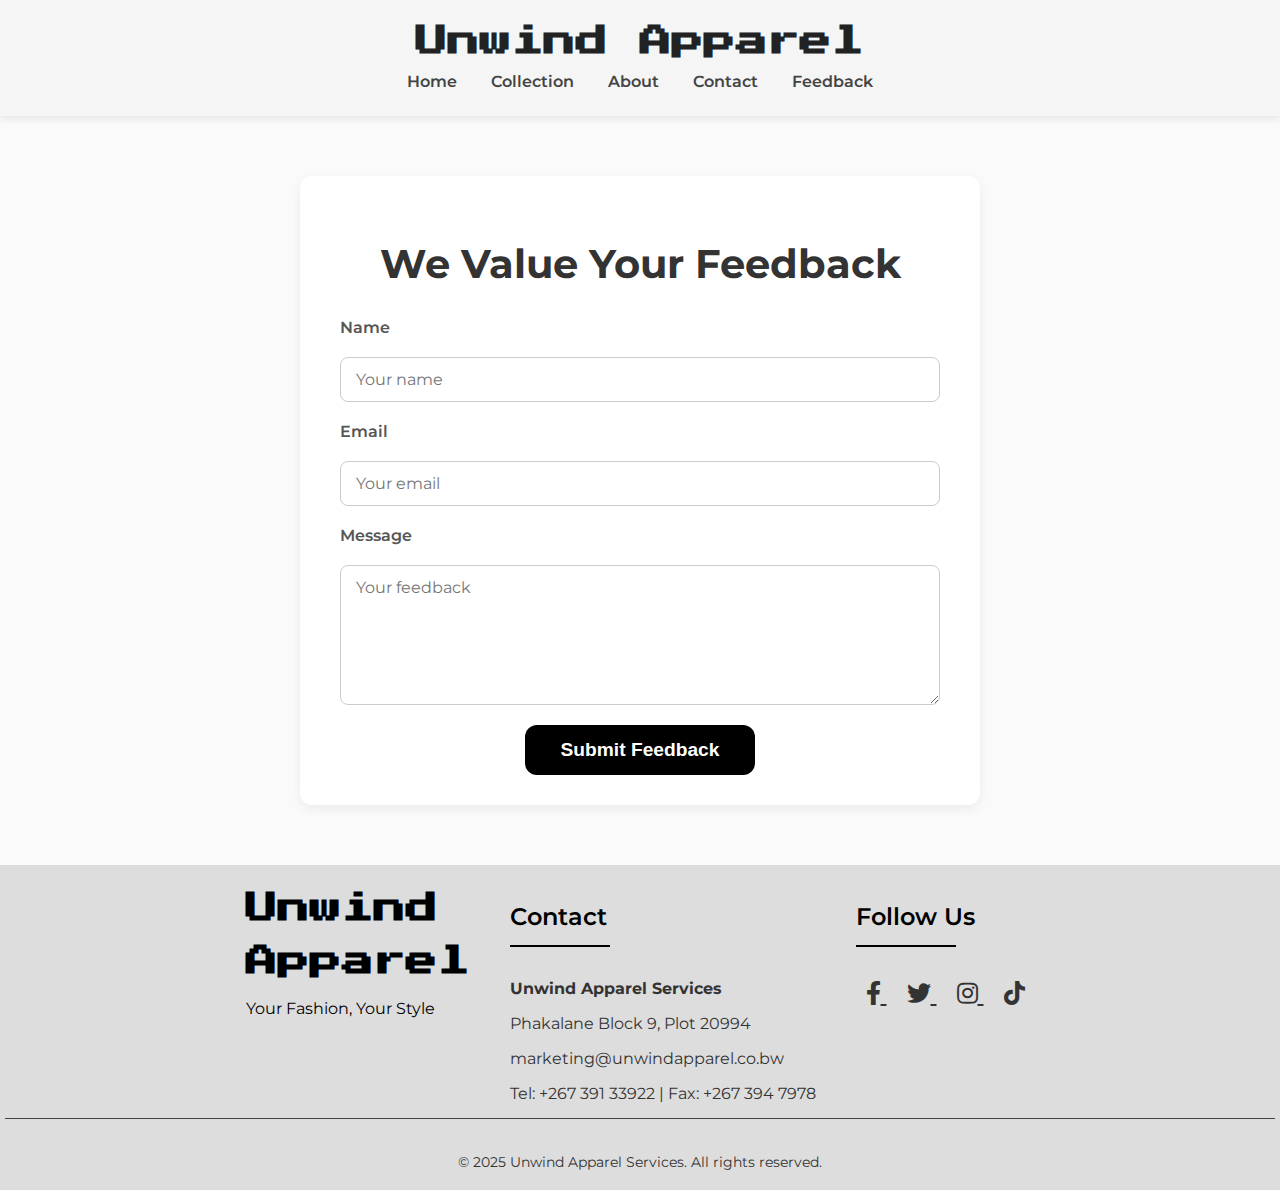
<file: Feedback.html>
<!DOCTYPE html>
<html lang="en">
<head>
  <meta charset="UTF-8" />
  <meta name="viewport" content="width=device-width, initial-scale=1.0"/>
  <title>Unwind Apparel</title>
  <link rel="stylesheet" href="Feedback.css" />
  <link href="https://fonts.googleapis.com/css2?family=Montserrat:wght@500;600&display=swap" rel="stylesheet">
  <link href="https://fonts.googleapis.com/css2?family=Press+Start+2P&display=swap" rel="stylesheet">
  <link href="https://cdnjs.cloudflare.com/ajax/libs/font-awesome/5.15.3/css/all.min.css" rel="stylesheet">
  <link href="https://api.fontshare.com/css?f[]=satoshi@400,700&display=swap" rel="stylesheet">
</head>
<body>

  <header>
    <h1>Unwind Apparel</h1>
    <nav>
      <a href="index.html">Home</a>
      <a href="Collection.html">Collection</a>
      <a href="About.html">About</a>
      <a href="Contact.html">Contact</a>
      <a href="Feedback.html" aria-current="page" class="active">Feedback</a>
    </nav>
  </header>

  <main>
    <section class="feedback-section" aria-label="Feedback Form">
      <h2>We Value Your Feedback</h2>
      <form class="feedback-form" action="#" method="post">
        <label for="name">Name</label>
        <input type="text" id="name" name="name" placeholder="Your name" required />

        <label for="email">Email</label>
        <input type="email" id="email" name="email" placeholder="Your email" required />

        <label for="message">Message</label>
        <textarea id="message" name="message" placeholder="Your feedback" rows="6" required></textarea>

        <button type="submit" class="btn-primary">Submit Feedback</button>
      </form>
    </section>
  </main>

  <script>
  document.addEventListener('DOMContentLoaded', function () {
    const form = document.querySelector('.feedback-form');

    form.addEventListener('submit', function (event) {
      event.preventDefault(); // Prevent actual form submission

      // Show success message 
      alert('Thank you for your feedback!');

      // Clear the form fields
      form.reset();
    });
  });
</script>

   <footer>
    <div class="footer-content">
      <div class="footer-logo">
        <h1 class="logo-name">Unwind</h1>
        <h1 class="logo-name">Apparel</h1>
        <p class="mini-phrase">Your Fashion, Your Style</p>
      </div>
      <div class="contact col-md-6"> <!--max-width: 50%;-->
        <h4 class="contact-title">Contact</h4>
        <address class="contact-info">
          <p><strong>Unwind Apparel Services</strong></p>
          <p>Phakalane Block 9, Plot 20994</p>
          <p><a href="mailto:marketing@unwindapparel.co.bw" class="contact-link">marketing@unwindapparel.co.bw</a></p>
          <p><a href="tel:+26739133922" class="contact-link">Tel: +267 391 33922</a> | 
             <a href="tel:+2673947978" class="contact-link">Fax: +267 394 7978</a></p>
        </address>
      </div>
      <div class="social-links text-center"> <!--Text-align :Center -->
        <h4 class="contact-title">Follow Us</h4>
        <a href="https://facebook.com/" class="social-icon facebook" target="_blank" rel="noopener noreferrer">
          <i class="fab fa-facebook-f"></i>
        </a>
        <a href="https://x.com/" class="social-icon twitter" target="_blank" rel="noopener noreferrer">
          <i class="fab fa-twitter"></i>
        </a>
        <a href="https://www.instagram.com/" class="social-icon instagram" target="_blank" rel="noopener noreferrer">
          <i class="fab fa-instagram"></i>
        </a>
        <a href="https://www.tiktok.com/" class="social-icon tiktok" target="_blank" rel="noopener noreferrer">
          <i class="fab fa-tiktok"></i>
        </a>
      </div>
    </div>
    <div class="footer-bottom">
      <p>&copy; 2025 Unwind Apparel Services. All rights reserved.</p>
    </div>
  </footer>
</body>
</html>
</file>
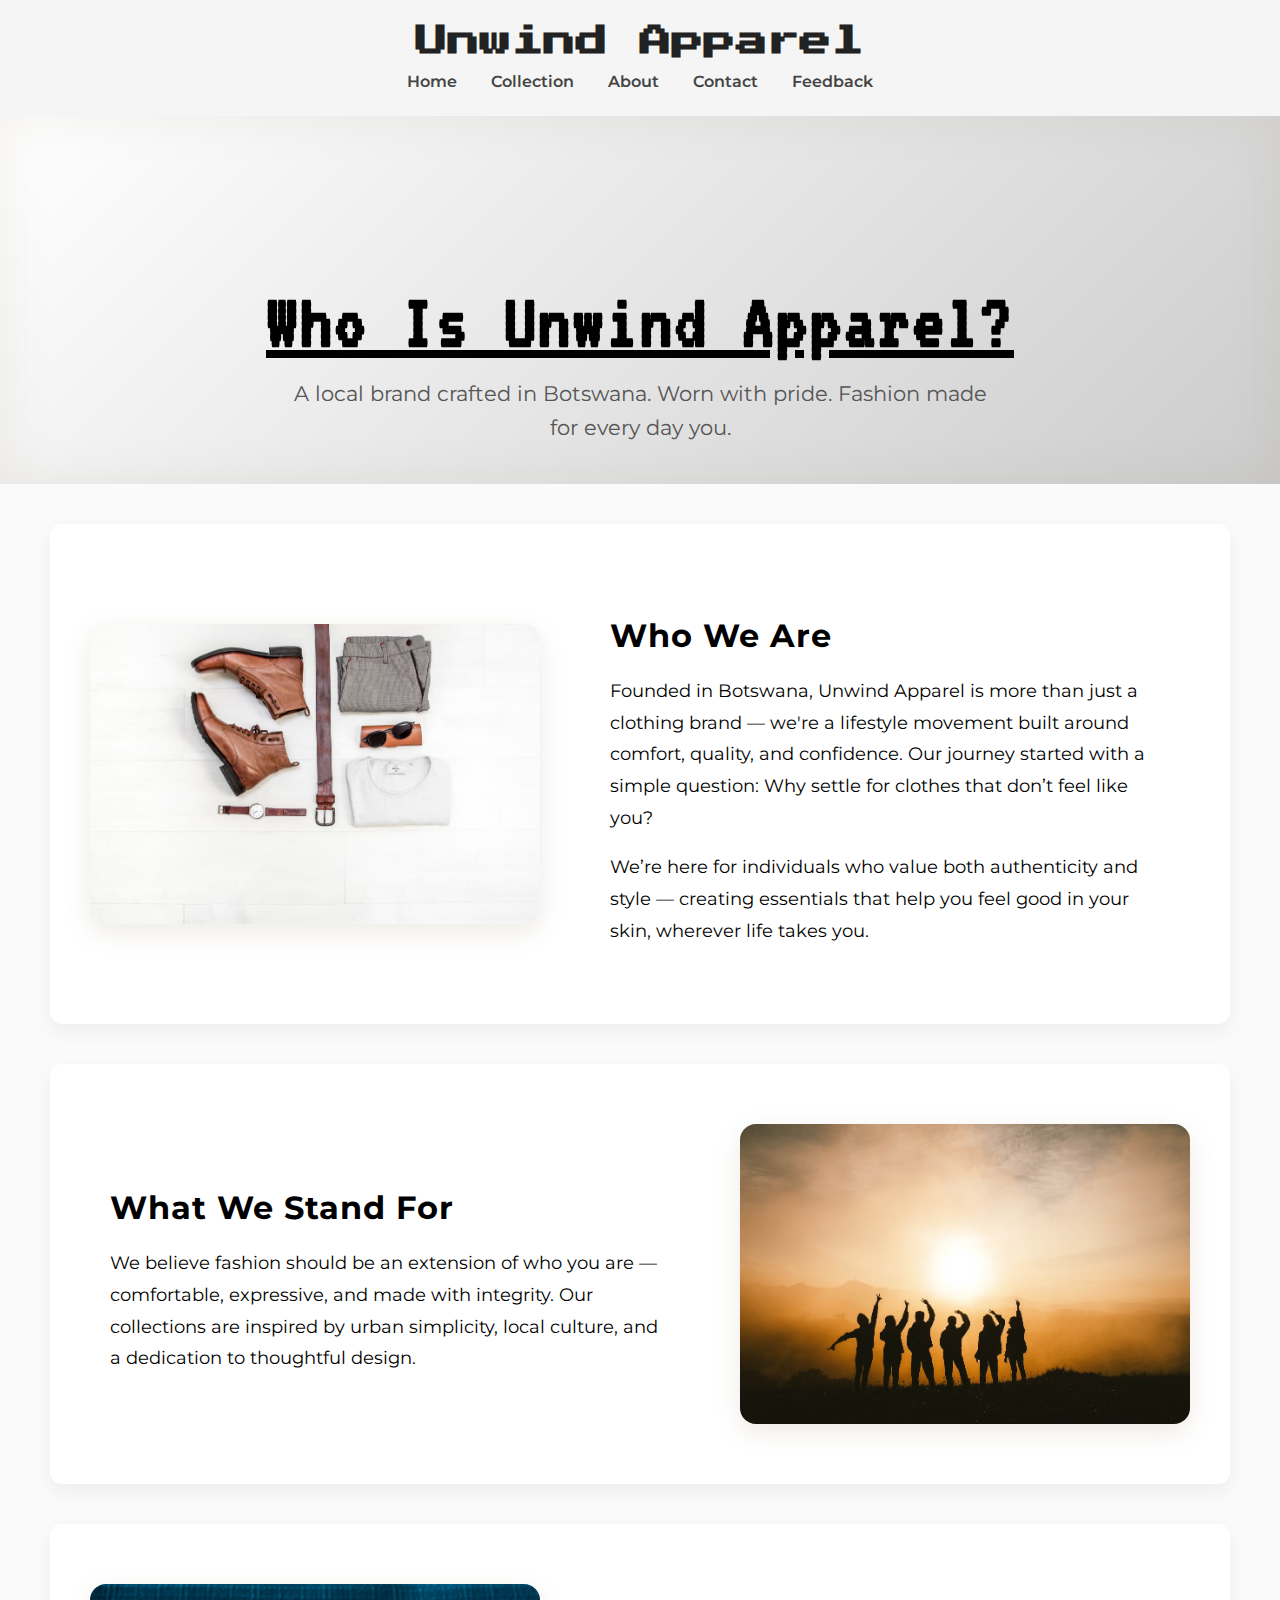
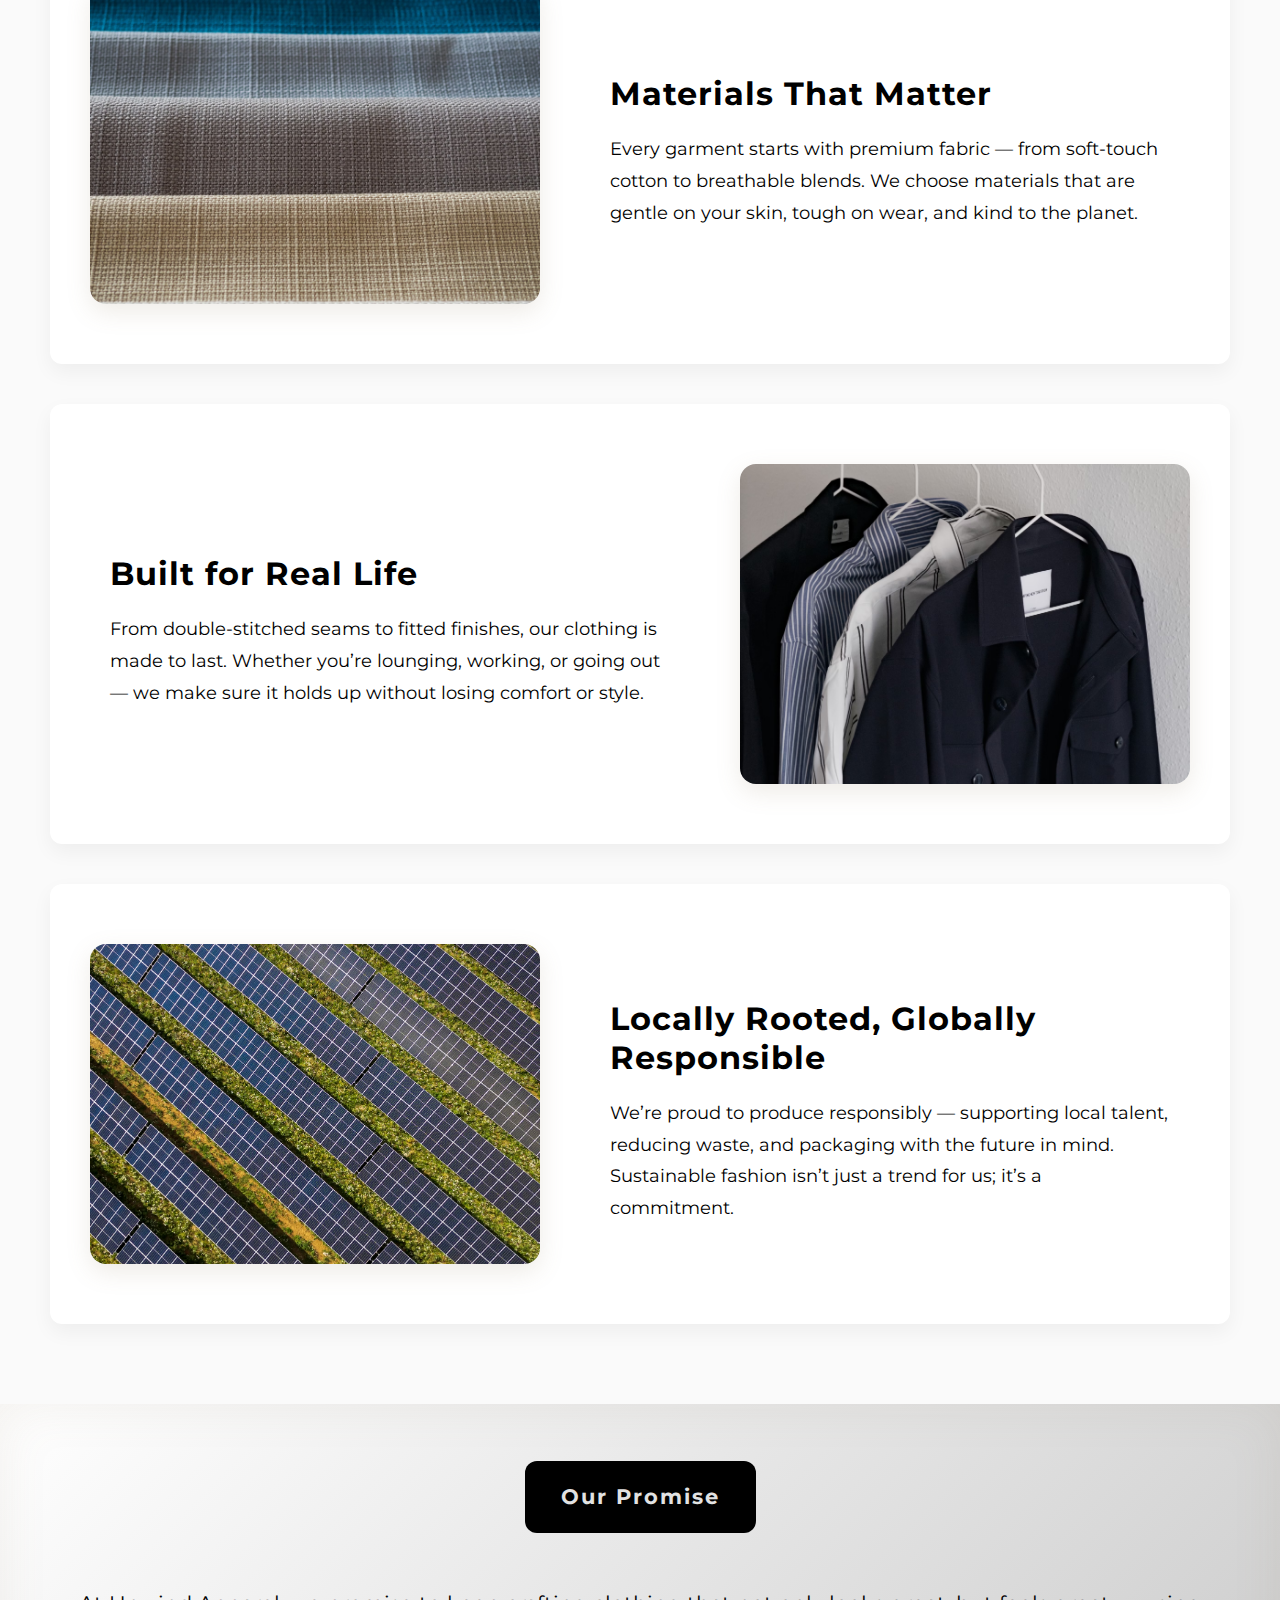
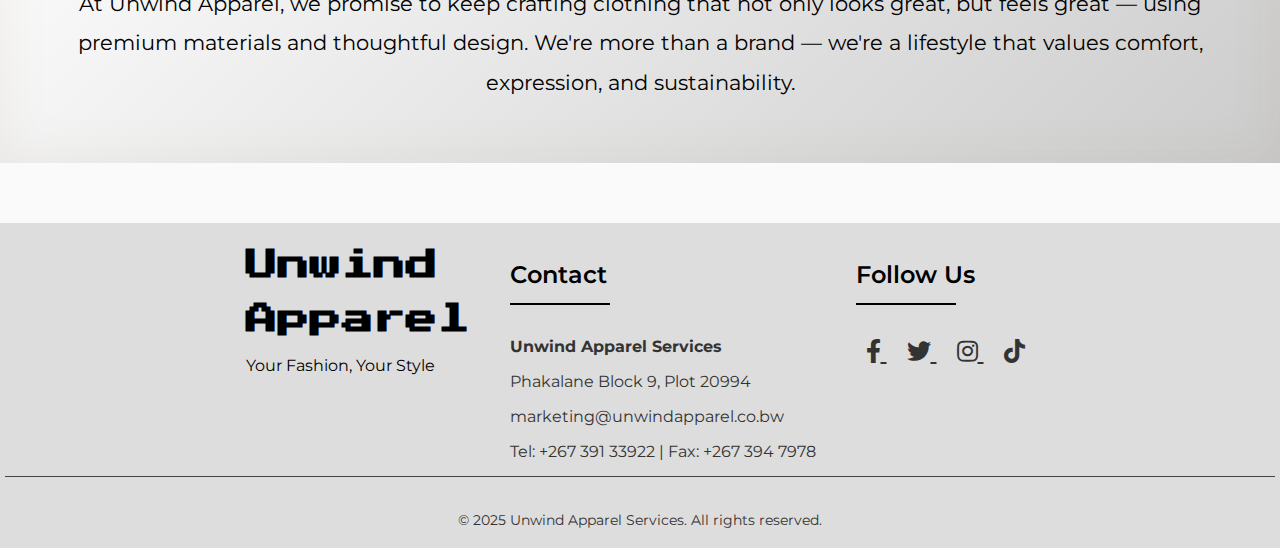
<file: Clothing/About/About.html>
<!DOCTYPE html>
<html lang="en">
<head>
  <meta charset="UTF-8" />
  <meta name="viewport" content="width=device-width, initial-scale=1.0"/>
  <title>Unwind Apparel</title>
  <link rel="stylesheet" href="About.css" />
  <link href="https://fonts.googleapis.com/css2?family=VT323&display=swap" rel="stylesheet">
  <link href="https://fonts.googleapis.com/css2?family=Montserrat:wght@500;600&display=swap" rel="stylesheet">
  <link href="https://fonts.googleapis.com/css2?family=Press+Start+2P&display=swap" rel="stylesheet">
  <link href="https://cdnjs.cloudflare.com/ajax/libs/font-awesome/5.15.3/css/all.min.css" rel="stylesheet">
</head>
<body>

  <header>
    <h1>Unwind Apparel</h1>
    <nav>
      <a href="/Index/index.html" aria-current="page">Home</a>
      <a href="/Collection/Collection.html">Collection</a>
      <a href="#">About</a>
      <a href="/Contact/Contact.html">Contact</a>
      <a href="/Feedback/Feedback.html" aria-current="page">Feedback</a>
    </nav>
  </header>

  <!-- Hero Section -->
<section class="about-hero">
  <h4>Who Is Unwind Apparel?</h4>
  <p>A local brand crafted in Botswana. Worn with pride. Fashion made for every day you.</p>
</section>

<!-- Who We Are -->
<section class="about-section">
  <img src="/Images/About/WhoWeAre.png" alt="Founding story">
  <div class="about-text">
    <h3>Who We Are</h3>
    <p>Founded in Botswana, Unwind Apparel is more than just a clothing brand — we're a lifestyle movement built around comfort, quality, and confidence. Our journey started with a simple question: Why settle for clothes that don’t feel like you?</p>
    <p>We’re here for individuals who value both authenticity and style — creating essentials that help you feel good in your skin, wherever life takes you.</p>
  </div>
</section>

<!-- What We Stand For -->
<section class="about-section reverse">
  <img src="/Images/About/WhatWeStandFor.png" alt="Vision and values">
  <div class="about-text">
    <h3>What We Stand For</h3>
    <p>We believe fashion should be an extension of who you are — comfortable, expressive, and made with integrity. Our collections are inspired by urban simplicity, local culture, and a dedication to thoughtful design.</p>
  </div>
</section>

<!-- Our Materials -->
<section class="about-section">
  <img src="/Images/About/Material.png" alt="Material Fabric">
  <div class="about-text">
    <h3>Materials That Matter</h3>
    <p>Every garment starts with premium fabric — from soft-touch cotton to breathable blends. We choose materials that are gentle on your skin, tough on wear, and kind to the planet.</p>
  </div>
</section>

<!-- Quality Control -->
<section class="about-section reverse">
  <img src="/Images/About/QualityControl.png" alt="Tailored Quality">
  <div class="about-text">
    <h3>Built for Real Life</h3>
    <p>From double-stitched seams to fitted finishes, our clothing is made to last. Whether you’re lounging, working, or going out — we make sure it holds up without losing comfort or style.</p>
  </div>
</section>

<!-- Sustainability -->
<section class="about-section">
  <img src="/Images/About/Sustainability.png" alt="Sustainability">
  <div class="about-text">
    <h3>Locally Rooted, Globally Responsible</h3>
    <p>We’re proud to produce responsibly — supporting local talent, reducing waste, and packaging with the future in mind. Sustainable fashion isn’t just a trend for us; it’s a commitment.</p>
  </div>
</section>

<section class="about-conclusion">
  <h2 class="highlighted-heading">Our Promise</h2>
  <p>
    At Unwind Apparel, we promise to keep crafting clothing that not only looks great, but feels great — using premium materials and thoughtful design.
    We're more than a brand — we're a lifestyle that values comfort, expression, and sustainability.
  </p>
</section>



 
  <footer>
    <div class="footer-content">
      <div class="footer-logo">
        <h1 class="logo-name">Unwind</h1>
        <h1 class="logo-name">Apparel</h1>
        <p class="mini-phrase">Your Fashion, Your Style</p>
      </div>
      <div class="contact col-md-6"> <!--max-width: 50%;-->
        <h4 class="contact-title">Contact</h4>
        <address class="contact-info">
          <p><strong>Unwind Apparel Services</strong></p>
          <p>Phakalane Block 9, Plot 20994</p>
          <p><a href="mailto:marketing@unwindapparel.co.bw" class="contact-link">marketing@unwindapparel.co.bw</a></p>
          <p><a href="tel:+26739133922" class="contact-link">Tel: +267 391 33922</a> | 
             <a href="tel:+2673947978" class="contact-link">Fax: +267 394 7978</a></p>
        </address>
      </div>
      <div class="social-links text-center"> <!--Text-align :Center -->
        <h4 class="contact-title">Follow Us</h4>
        <a href="https://facebook.com/" class="social-icon facebook" target="_blank" rel="noopener noreferrer">
          <i class="fab fa-facebook-f"></i>
        </a>
        <a href="https://x.com/" class="social-icon twitter" target="_blank" rel="noopener noreferrer">
          <i class="fab fa-twitter"></i>
        </a>
        <a href="https://www.instagram.com/" class="social-icon instagram" target="_blank" rel="noopener noreferrer">
          <i class="fab fa-instagram"></i>
        </a>
        <a href="https://www.tiktok.com/" class="social-icon tiktok" target="_blank" rel="noopener noreferrer">
          <i class="fab fa-tiktok"></i>
        </a>
      </div>
    </div>
    <div class="footer-bottom">
      <p>&copy; 2025 Unwind Apparel Services. All rights reserved.</p>
    </div>
  </footer>
</body>
</html>
</file>
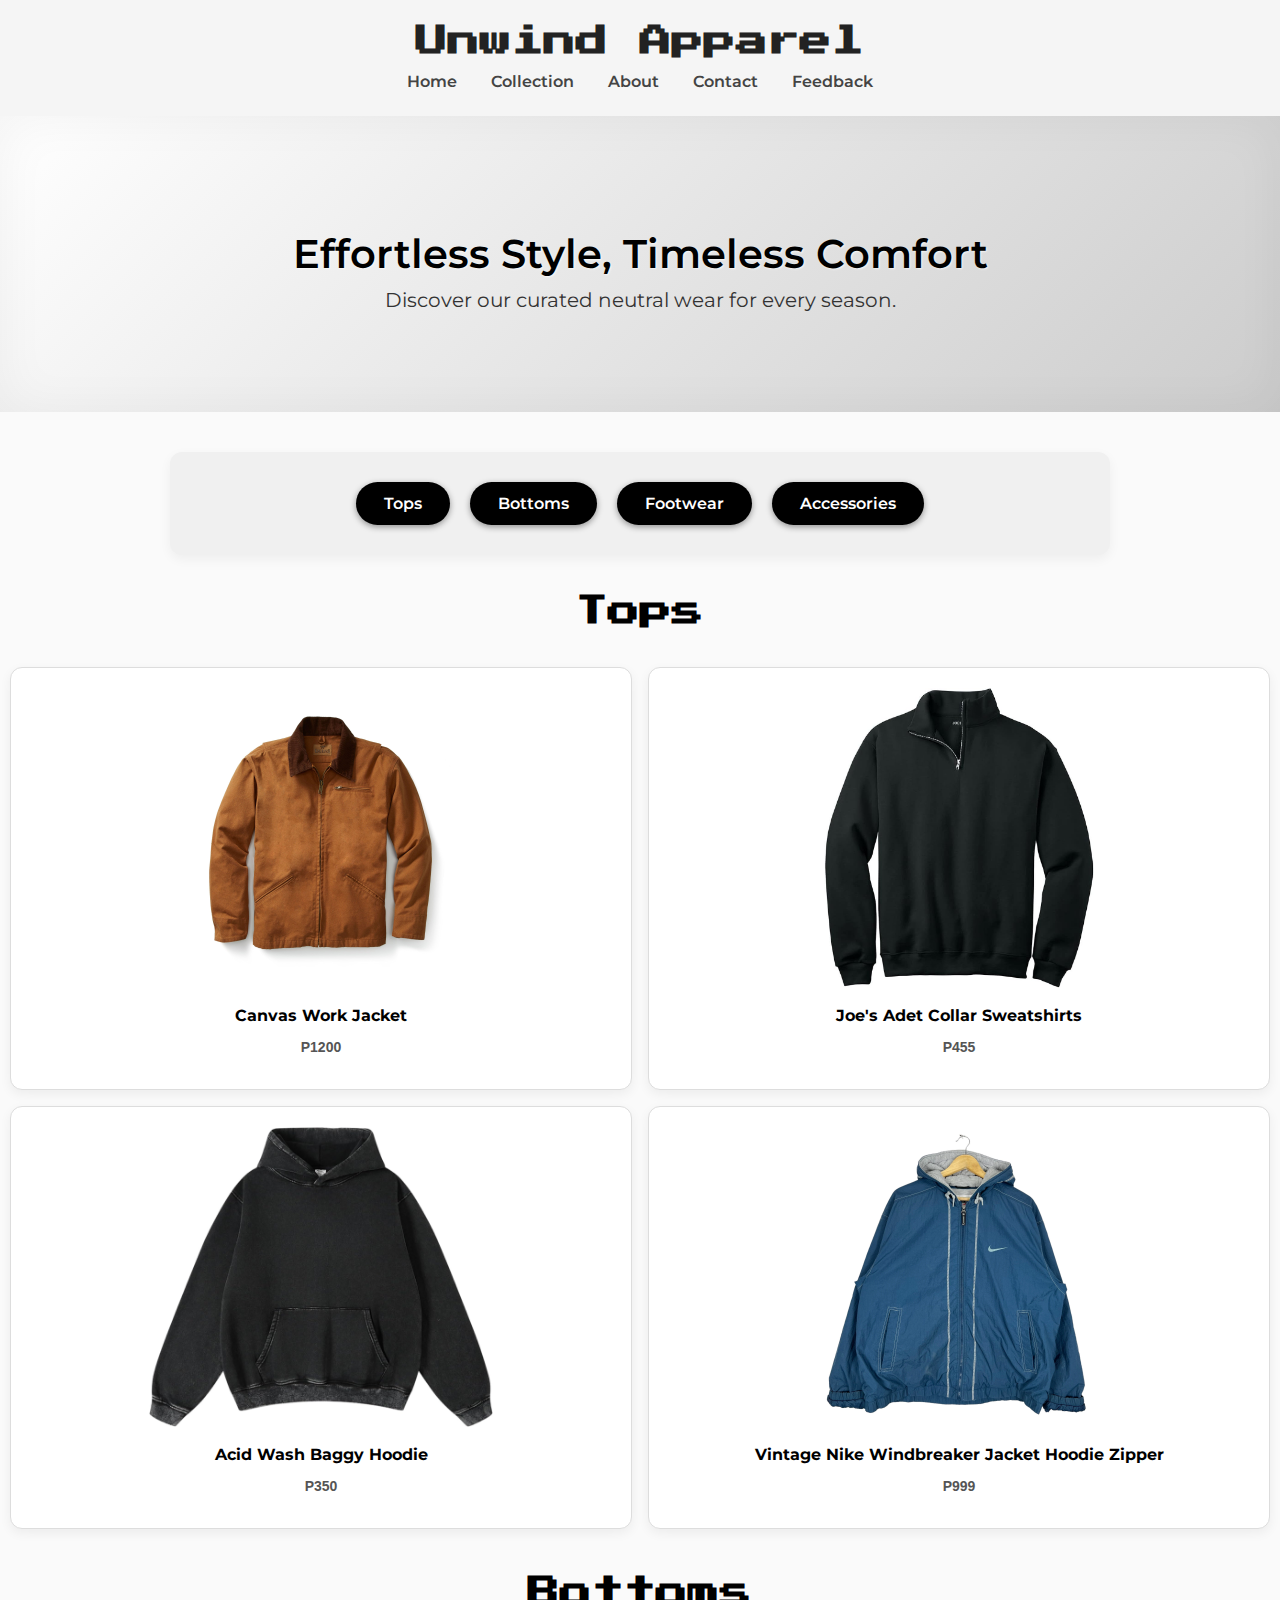
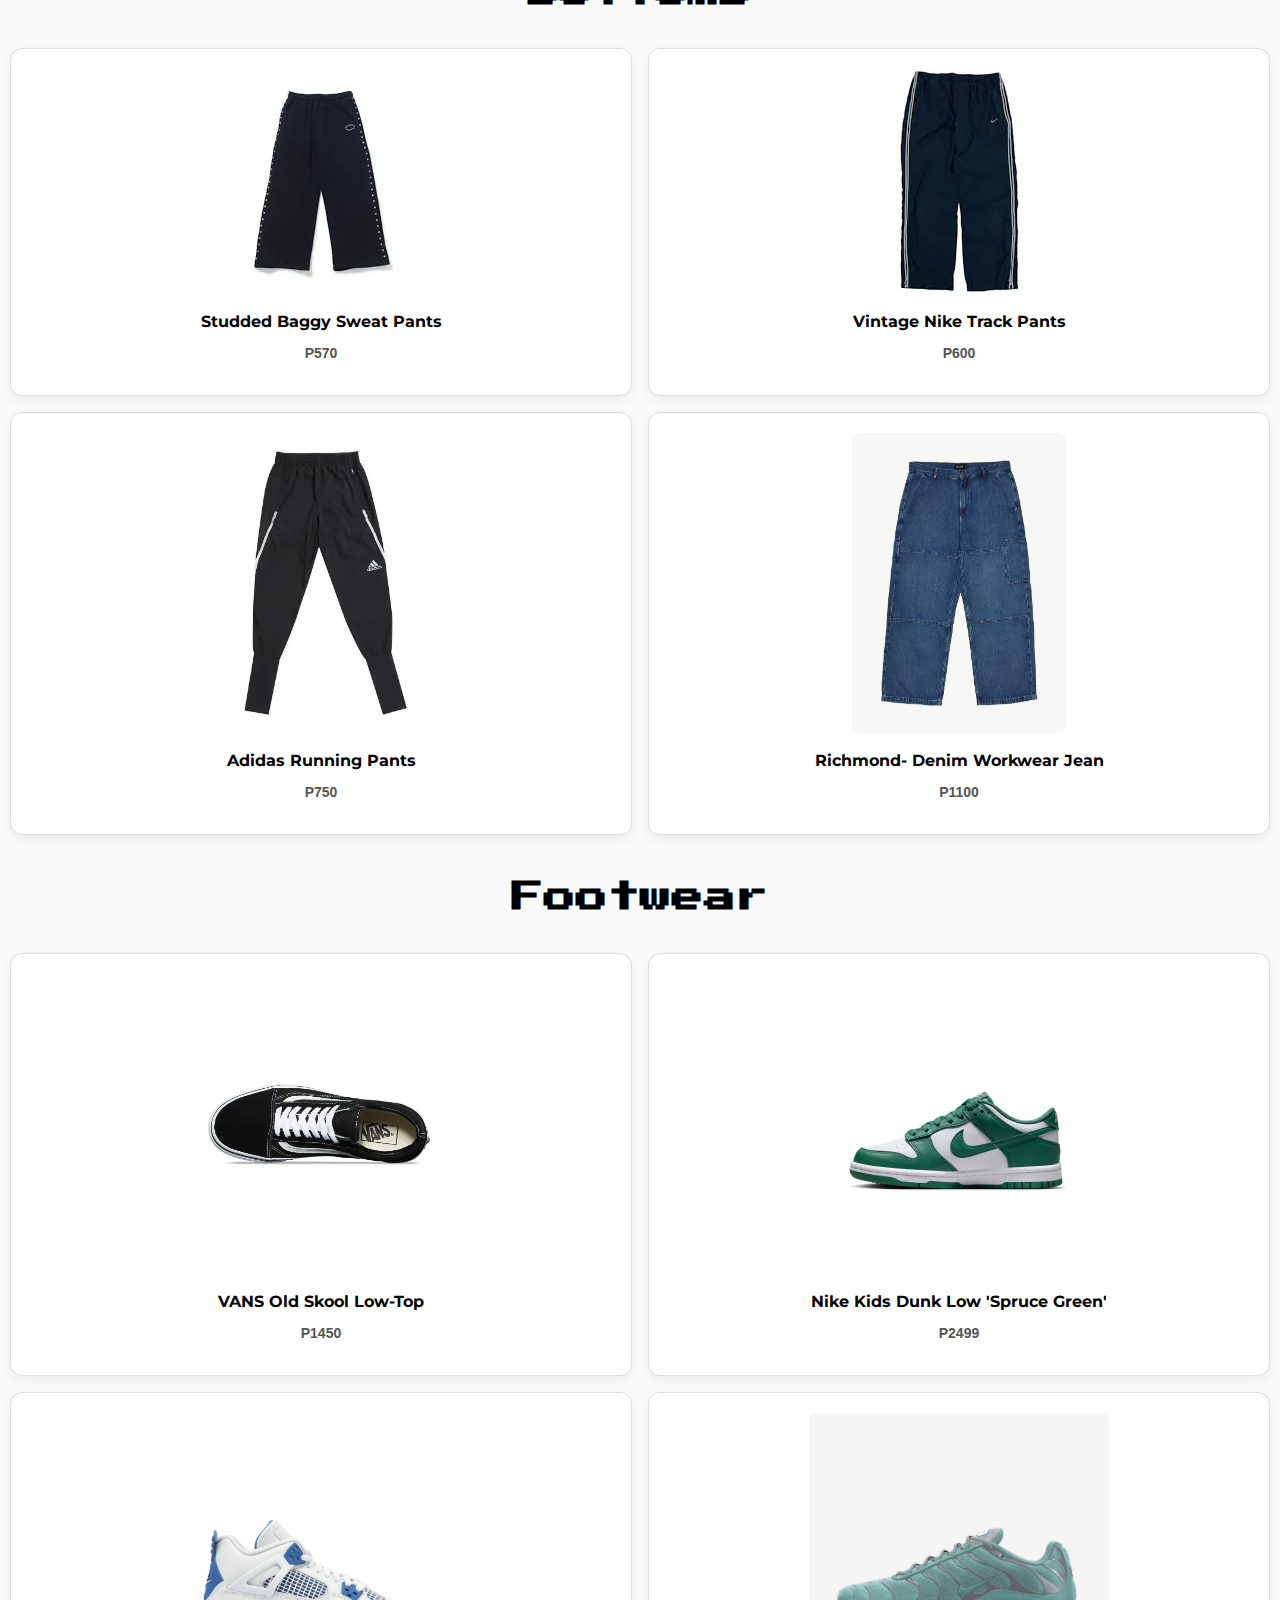
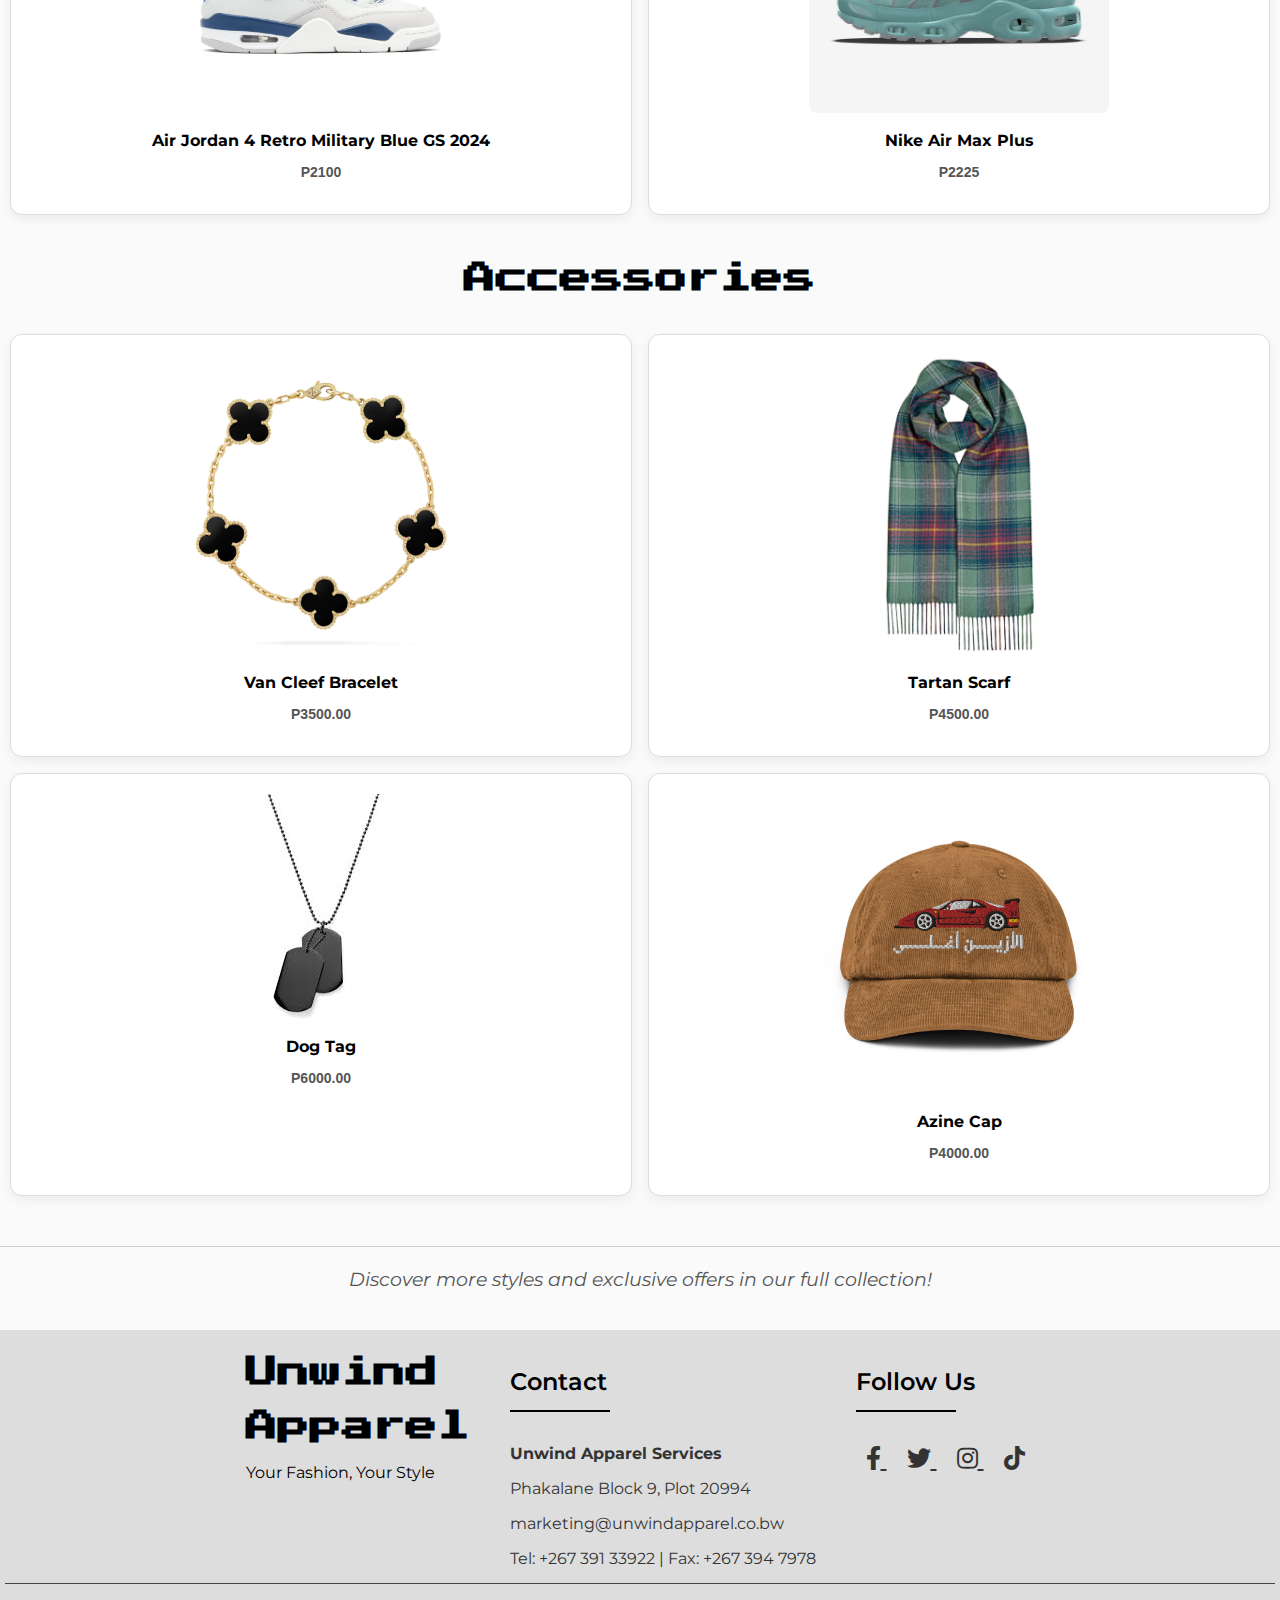
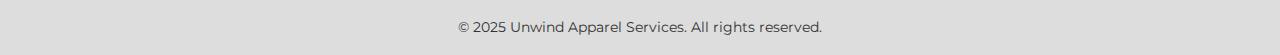
<file: Clothing/Collection/Collection.html>
<!DOCTYPE html>
<html lang="en">
<head>
  <meta charset="UTF-8" />
  <meta name="viewport" content="width=device-width, initial-scale=1.0"/>
  <title>Unwind Apparel</title>
  <link rel="stylesheet" href="Collection.css" />
  <link href="https://fonts.googleapis.com/css2?family=Montserrat:wght@500;600&display=swap" rel="stylesheet">
  <link href="https://fonts.googleapis.com/css2?family=Press+Start+2P&display=swap" rel="stylesheet">
  <link href="https://cdnjs.cloudflare.com/ajax/libs/font-awesome/5.15.3/css/all.min.css" rel="stylesheet">
</head>
<body>

  <header>
    <h1>Unwind Apparel</h1>
    <nav>
      <a href="/Index/index.html" aria-current="page">Home</a>
      <a href="#">Collection</a>
      <a href="/About/About.html">About</a>
      <a href="/Contact/Contact.html">Contact</a>
      <a href="/Feedback/Feedback.html" aria-current="page">Feedback</a>
    </nav>
  </header>

  <section class="hero">
    <h2>Effortless Style, Timeless Comfort</h2>
    <p>Discover our curated neutral wear for every season.</p>
  </section>

  <section class="categories">
    <a href="#tops" class="category-btn">Tops</a>
    <a href="#bottoms" class="category-btn">Bottoms</a>
    <a href="#footwear" class="category-btn">Footwear</a>
    <a href="#accessories" class="category-btn">Accessories</a>
  </section>

  <section id="tops" class="category-section">
    <h2>Tops</h2>
    <div class="products">
      <div class="product-card">
        <img src="/Images/Collection/Tops/CanvasWorkJacket.png" alt="Neutral Sweater" />
        <h3>Canvas Work Jacket</h3>
        <p>P1200</p>
      </div>
      <div class="product-card">
        <img src="/Images/Collection/Tops/Joe's Adet Collar Sweatshirts.png" alt="Classic Tee" />
        <h3>Joe's Adet Collar Sweatshirts</h3>
        <p>P455</p>
      </div>
      <div class="product-card">
        <img src="/Images/Collection/Tops/Acid Wash Baggy Hoodie.png" alt="White Shirt" />
        <h3>Acid Wash Baggy Hoodie</h3>
        <p>P350</p>
      </div>
      <div class="product-card">
        <img src="/Images/Collection/Tops/Vintage Nike Windbreaker Jacket Hoodie Zipper.png" alt="Black Tank" />
        <h3>Vintage Nike Windbreaker Jacket Hoodie Zipper</h3>
        <p>P999</p>
      </div>
  </section>

  <section id="bottoms" class="category-section">
    <h2>Bottoms</h2>
    <div class="products">
      <div class="product-card">
        <img src="/Images/Collection/Bottoms/Studded Baggy Sweat Pants.png" alt="Neutral Pants" />
        <h3>Studded Baggy Sweat Pants</h3>
        <p>P570</p>
      </div>
      <div class="product-card">
        <img src="/Images/Collection/Bottoms/Vintage Nike Track Pants.png" alt="Classic Skirt" />
        <h3>Vintage Nike Track Pants</h3>
        <p>P600</p>
      </div>
      <div class="product-card">
        <img src="/Images/Collection/Bottoms/adidas Running Pants.png" alt="Denim Shorts" />
        <h3>Adidas Running Pants</h3>
        <p>P750</p>
      </div>
      <div class="product-card">
        <img src="/Images/Collection/Bottoms/Richmond- Denim Workwear Jean.png" alt="Black Pants" />
        <h3>Richmond- Denim Workwear Jean</h3>
        <p>P1100</p>
      </div>
    </div>
  </section>

  <section id="footwear" class="category-section">
    <h2>Footwear</h2>
    <div class="products">
      <div class="product-card">
        <img src="/Images/Collection/Footwear/VANS Old Skool Low-Top.png" alt="Stone Loafers" />
        <h3>VANS Old Skool Low-Top</h3>
        <p>P1450</p>
      </div>
      <div class="product-card">
        <img src="/Images/Collection/Footwear/Nike Kids Dunk Low 'Spruce Green'.png" alt="Minimal Sneakers" />
        <h3>Nike Kids Dunk Low 'Spruce Green'</h3>
        <p>P2499</p>
      </div>
      <div class="product-card">
        <img src="/Images/Collection/Footwear/Air Jordan 4 Retro Military Blue GS 2024.png" alt="White Sneakers" />
        <h3>Air Jordan 4 Retro Military Blue GS 2024</h3>
        <p>P2100</p>
      </div>
      <div class="product-card">
        <img src="/Images/Collection/Footwear/Nike Air Max Plus.png" alt="Black Boots" />
        <h3>Nike Air Max Plus</h3>
        <p>P2225</p>
      </div>
    </div>
  </section>

  <section id="accessories" class="category-section">
    <h2>Accessories</h2>
    <div class="products">
      <div class="product-card">
        <img src="/Images/Collection/Accessories/Van Cleef Bracelet.png" alt="Leather Belt" />
        <h3>Van Cleef Bracelet</h3>
        <p>P3500.00</p>
      </div>
      <div class="product-card">
        <img src="/Images/Collection/Accessories/Tartan Scarf.png" alt="Silk Scarf" />
        <h3>Tartan Scarf</h3>
        <p>P4500.00</p>
      </div>
      <div class="product-card">
        <img src="/Images/Collection/Accessories/Dog Tag.png" alt="Sunglasses" />
        <h3>Dog Tag</h3>
        <p>P6000.00</p>
      </div>
      <div class="product-card">
        <img src="/Images/Collection/Accessories/AzineCap.png" alt="Wool Hat" />
        <h3>Azine Cap</h3>
        <p>P4000.00</p>
      </div>
    </div>

    <div class="products-footer">
      <p class="promo-message">Discover more styles and exclusive offers in our full collection!</p>
    </div>
  </section>

 
   <footer>
    <div class="footer-content">
      <div class="footer-logo">
        <h1 class="logo-name">Unwind</h1>
        <h1 class="logo-name">Apparel</h1>
        <p class="mini-phrase">Your Fashion, Your Style</p>
      </div>
      <div class="contact col-md-6"> <!--max-width: 50%;-->
        <h4 class="contact-title">Contact</h4>
        <address class="contact-info">
          <p><strong>Unwind Apparel Services</strong></p>
          <p>Phakalane Block 9, Plot 20994</p>
          <p><a href="mailto:marketing@unwindapparel.co.bw" class="contact-link">marketing@unwindapparel.co.bw</a></p>
          <p><a href="tel:+26739133922" class="contact-link">Tel: +267 391 33922</a> | 
             <a href="tel:+2673947978" class="contact-link">Fax: +267 394 7978</a></p>
        </address>
      </div>
      <div class="social-links text-center"> <!--Text-align :Center -->
        <h4 class="contact-title">Follow Us</h4>
        <a href="https://facebook.com/" class="social-icon facebook" target="_blank" rel="noopener noreferrer">
          <i class="fab fa-facebook-f"></i>
        </a>
        <a href="https://x.com/" class="social-icon twitter" target="_blank" rel="noopener noreferrer">
          <i class="fab fa-twitter"></i>
        </a>
        <a href="https://www.instagram.com/" class="social-icon instagram" target="_blank" rel="noopener noreferrer">
          <i class="fab fa-instagram"></i>
        </a>
        <a href="https://www.tiktok.com/" class="social-icon tiktok" target="_blank" rel="noopener noreferrer">
          <i class="fab fa-tiktok"></i>
        </a>
      </div>
    </div>
    <div class="footer-bottom">
      <p>&copy; 2025 Unwind Apparel Services. All rights reserved.</p>
    </div>
  </footer>
</body>
</html>
</file>
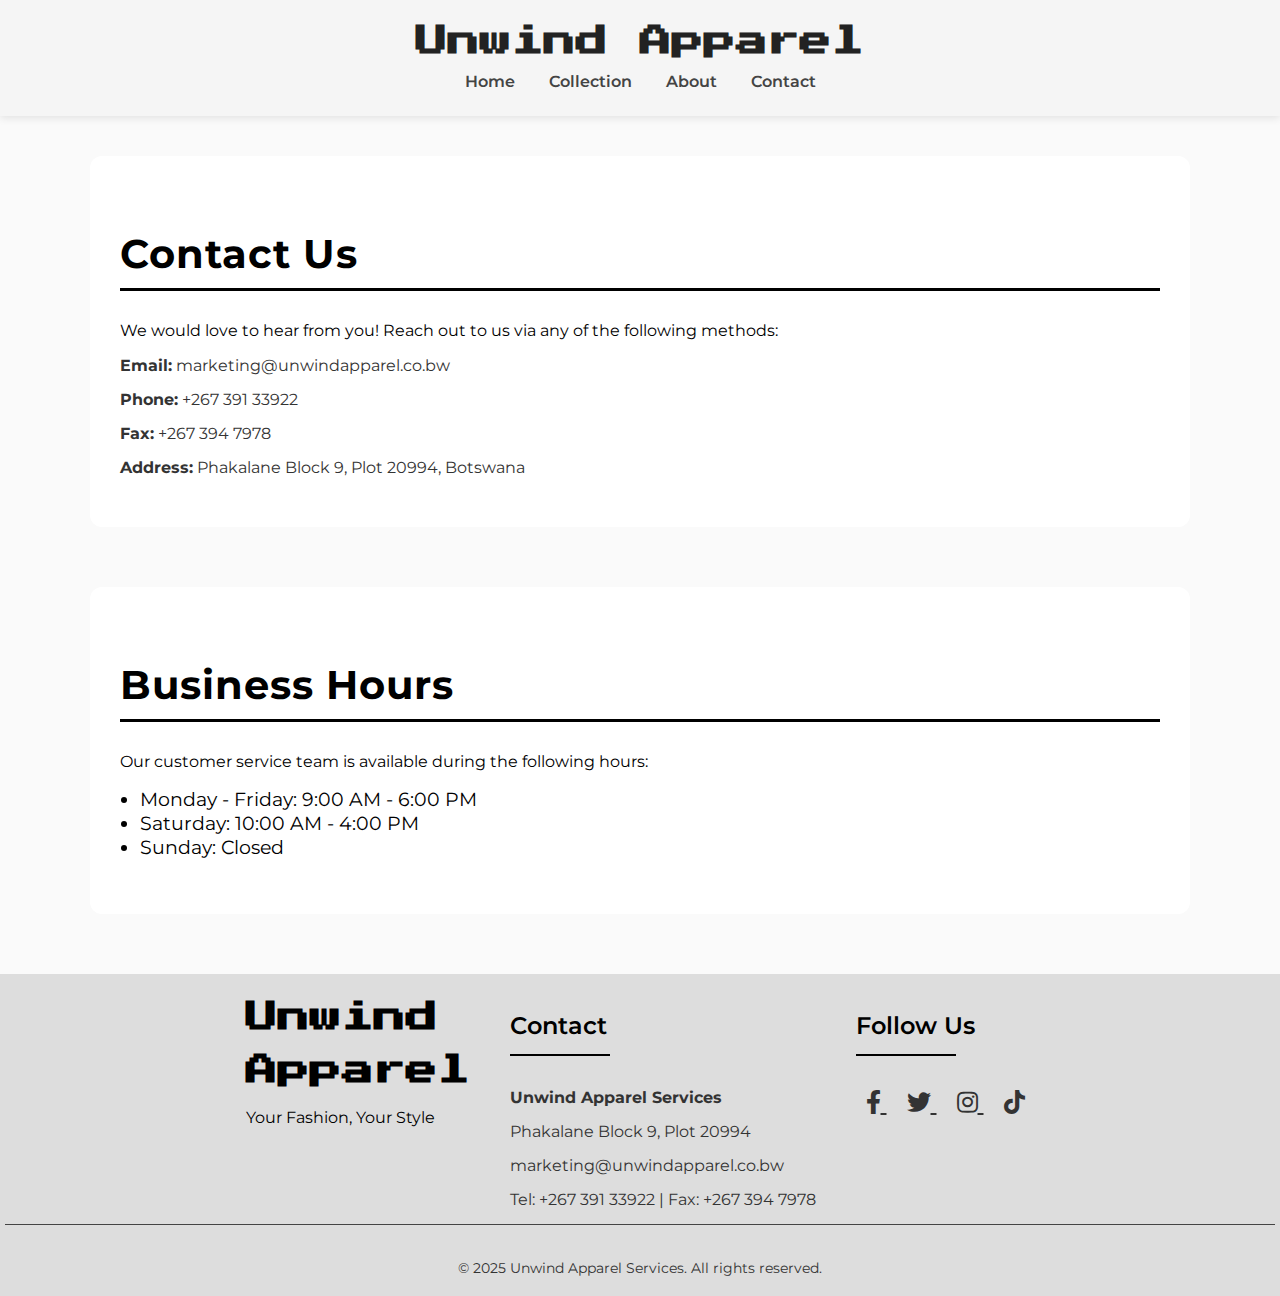
<file: Clothing/Contact/Contact.html>
<!DOCTYPE html>
<html lang="en">
<head>
  <meta charset="UTF-8" />
  <meta name="viewport" content="width=device-width, initial-scale=1.0"/>
  <title>Unwind Apparel</title>
  <link rel="stylesheet" href="Contact.css" />
  <link href="https://fonts.googleapis.com/css2?family=Montserrat:wght@500;600&display=swap" rel="stylesheet">
  <link href="https://fonts.googleapis.com/css2?family=Press+Start+2P&display=swap" rel="stylesheet">
  <link href="https://cdnjs.cloudflare.com/ajax/libs/font-awesome/5.15.3/css/all.min.css" rel="stylesheet">
  <link href="https://fonts.googleapis.com/css2?family=VT323&display=swap" rel="stylesheet">
</head>
<body>

  <header>
    <h1>Unwind Apparel</h1>
    <nav>
      <a href="/HomePage/index.html">Home</a>
      <a href="/Collection/Collection.html">Collection</a>
      <a href="/About/About.html">About</a>
      <a href="/Contact/Contact.html" class="active">Contact</a>
    </nav>
  </header>

  <main class="contact-main">
    <section class="contact-info-section">
      <h2>Contact Us</h2>
      <p>We would love to hear from you! Reach out to us via any of the following methods:</p>
      <div class="contact-info">
        <p><strong>Email:</strong> <a href="mailto:marketing@unwindapparel.co.bw" class="contact-link">marketing@unwindapparel.co.bw</a></p>
        <p><strong>Phone:</strong> <a href="tel:+26739133922" class="contact-link">+267 391 33922</a></p>
        <p><strong>Fax:</strong> +267 394 7978</p>
        <p><strong>Address:</strong> Phakalane Block 9, Plot 20994, Botswana</p>
      </div>
    </section>

    <section class="business-hours-section">
      <h2>Business Hours</h2>
      <p>Our customer service team is available during the following hours:</p>
      <ul class="business-hours-list">
        <li>Monday - Friday: 9:00 AM - 6:00 PM</li>
        <li>Saturday: 10:00 AM - 4:00 PM</li>
        <li>Sunday: Closed</li>
      </ul>
    </section>
  </main>

  <footer>
    <div class="footer-content">
      <div class="footer-logo">
        <h1 class="logo-name">Unwind</h1>
        <h1 class="logo-name">Apparel</h1>
        <p class="mini-phrase">Your Fashion, Your Style</p>
      </div>

      <div class="contact">
        <h4 class="contact-title">Contact</h4>
        <address class="contact-info">
          <p><strong>Unwind Apparel Services</strong></p>
          <p>Phakalane Block 9, Plot 20994</p>
          <p><a href="mailto:marketing@unwindapparel.co.bw" class="contact-link">marketing@unwindapparel.co.bw</a></p>
          <p><a href="tel:+26739133922" class="contact-link">Tel: +267 391 33922</a> | 
             <a href="tel:+2673947978" class="contact-link">Fax: +267 394 7978</a></p>
        </address>
      </div>

      <div class="social-links">
        <h4 class="contact-title">Follow Us</h4>
        <a href="https://facebook.com/" class="social-icon facebook" target="_blank" rel="noopener noreferrer">
          <i class="fab fa-facebook-f"></i>
        </a>
        <a href="https://x.com/" class="social-icon twitter" target="_blank" rel="noopener noreferrer">
          <i class="fab fa-twitter"></i>
        </a>
        <a href="https://www.instagram.com/" class="social-icon instagram" target="_blank" rel="noopener noreferrer">
          <i class="fab fa-instagram"></i>
        </a>
        <a href="https://www.tiktok.com/" class="social-icon tiktok" target="_blank" rel="noopener noreferrer">
          <i class="fab fa-tiktok"></i>
        </a>
      </div>
    </div>

    <div class="footer-bottom">
      <p>&copy; 2025 Unwind Apparel Services. All rights reserved.</p>
    </div>
  </footer>

</body>
</html>
</file>
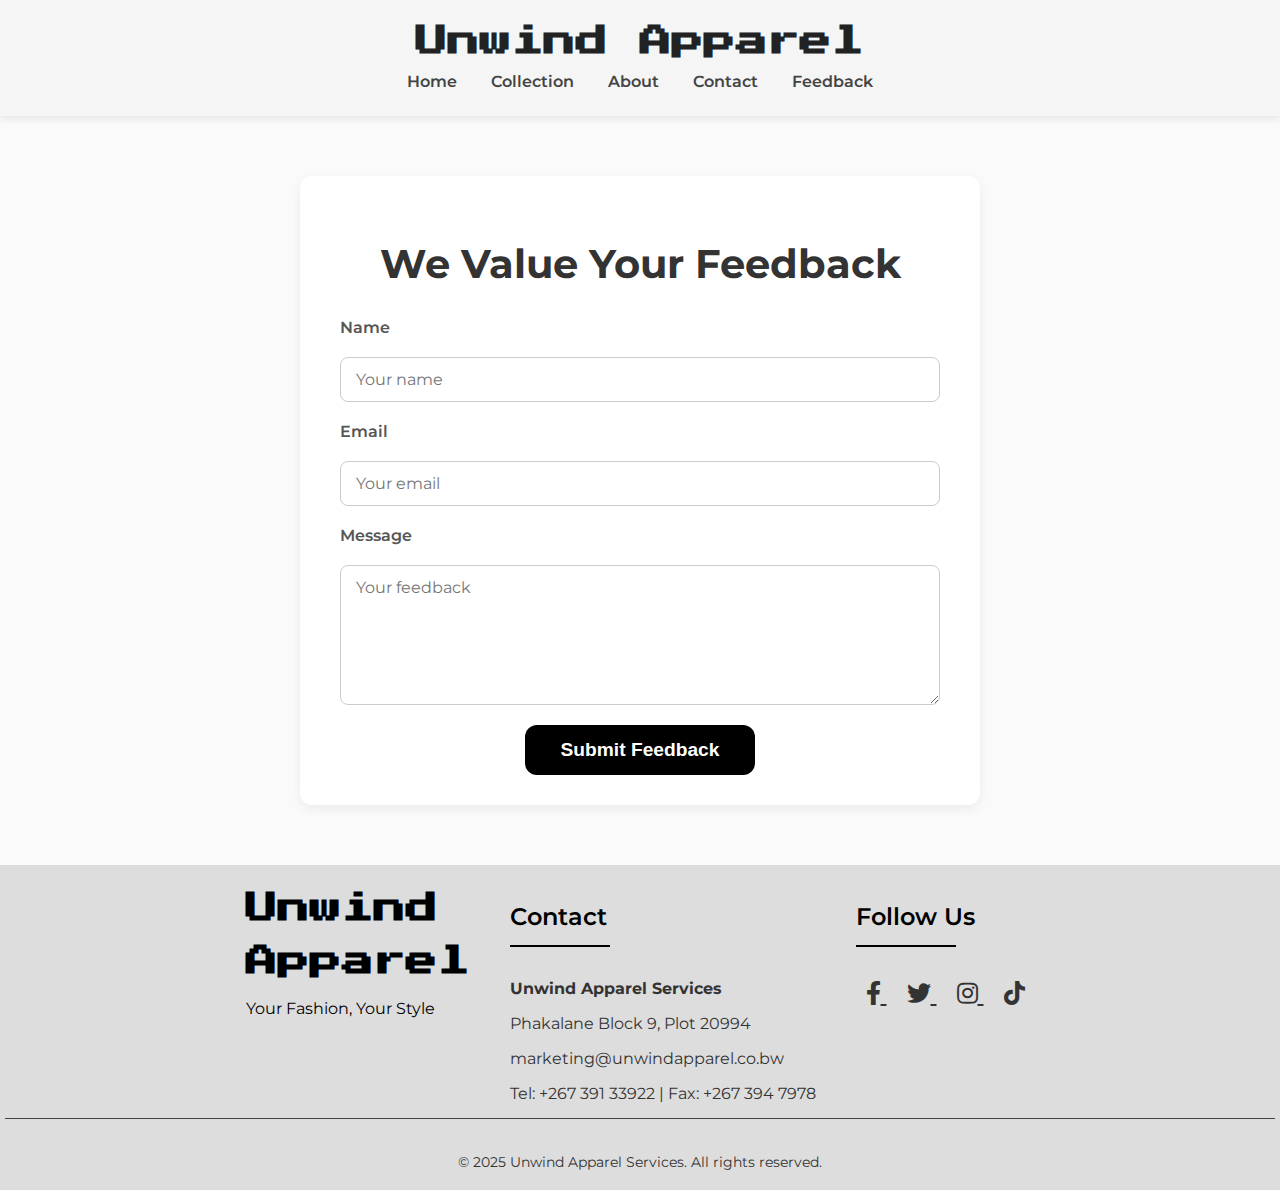
<file: Clothing/Feedback/Feedback.html>
<!DOCTYPE html>
<html lang="en">
<head>
  <meta charset="UTF-8" />
  <meta name="viewport" content="width=device-width, initial-scale=1.0"/>
  <title>Unwind Apparel</title>
  <link rel="stylesheet" href="Feedback.css" />
  <link href="https://fonts.googleapis.com/css2?family=Montserrat:wght@500;600&display=swap" rel="stylesheet">
  <link href="https://fonts.googleapis.com/css2?family=Press+Start+2P&display=swap" rel="stylesheet">
  <link href="https://cdnjs.cloudflare.com/ajax/libs/font-awesome/5.15.3/css/all.min.css" rel="stylesheet">
  <link href="https://api.fontshare.com/css?f[]=satoshi@400,700&display=swap" rel="stylesheet">
</head>
<body>

  <header>
    <h1>Unwind Apparel</h1>
    <nav>
      <a href="/Index/index.html">Home</a>
      <a href="/Collection/Collection.html">Collection</a>
      <a href="/About/About.html">About</a>
      <a href="/Contact/Contact.html">Contact</a>
      <a href="#" aria-current="page">Feedback</a>
    </nav>
  </header>

  <main>
    <section class="feedback-section" aria-label="Feedback Form">
      <h2>We Value Your Feedback</h2>
      <form class="feedback-form" action="#" method="post">
        <label for="name">Name</label>
        <input type="text" id="name" name="name" placeholder="Your name" required />

        <label for="email">Email</label>
        <input type="email" id="email" name="email" placeholder="Your email" required />

        <label for="message">Message</label>
        <textarea id="message" name="message" placeholder="Your feedback" rows="6" required></textarea>

        <button type="submit" class="btn-primary">Submit Feedback</button>
      </form>
    </section>
  </main>

  <script>
  document.addEventListener('DOMContentLoaded', function () {
    const form = document.querySelector('.feedback-form');

    form.addEventListener('submit', function (event) {
      event.preventDefault(); // Prevent actual form submission

      // Show success message 
      alert('Thank you for your feedback!');

      // Clear the form fields
      form.reset();
    });
  });
</script>

   <footer>
    <div class="footer-content">
      <div class="footer-logo">
        <h1 class="logo-name">Unwind</h1>
        <h1 class="logo-name">Apparel</h1>
        <p class="mini-phrase">Your Fashion, Your Style</p>
      </div>
      <div class="contact col-md-6"> <!--max-width: 50%;-->
        <h4 class="contact-title">Contact</h4>
        <address class="contact-info">
          <p><strong>Unwind Apparel Services</strong></p>
          <p>Phakalane Block 9, Plot 20994</p>
          <p><a href="mailto:marketing@unwindapparel.co.bw" class="contact-link">marketing@unwindapparel.co.bw</a></p>
          <p><a href="tel:+26739133922" class="contact-link">Tel: +267 391 33922</a> | 
             <a href="tel:+2673947978" class="contact-link">Fax: +267 394 7978</a></p>
        </address>
      </div>
      <div class="social-links text-center"> <!--Text-align :Center -->
        <h4 class="contact-title">Follow Us</h4>
        <a href="https://facebook.com/" class="social-icon facebook" target="_blank" rel="noopener noreferrer">
          <i class="fab fa-facebook-f"></i>
        </a>
        <a href="https://x.com/" class="social-icon twitter" target="_blank" rel="noopener noreferrer">
          <i class="fab fa-twitter"></i>
        </a>
        <a href="https://www.instagram.com/" class="social-icon instagram" target="_blank" rel="noopener noreferrer">
          <i class="fab fa-instagram"></i>
        </a>
        <a href="https://www.tiktok.com/" class="social-icon tiktok" target="_blank" rel="noopener noreferrer">
          <i class="fab fa-tiktok"></i>
        </a>
      </div>
    </div>
    <div class="footer-bottom">
      <p>&copy; 2025 Unwind Apparel Services. All rights reserved.</p>
    </div>
  </footer>
</body>
</html>
</file>
<file: index.css>
/* General Reset and Typography */
body, html {
  margin: 0;
  padding: 0;
  font-family: 'Montserrat', sans-serif;
  color: #333;
  background-color: #fafafa;
}

/* Header */
header {
  background-color: #f5f5f5;
  padding: 25px 40px;
  text-align: center;
  box-shadow: 0 2px 8px rgba(0,0,0,0.1);
}

header h1 {
  font-family: 'Press Start 2P', cursive;
  margin: 0 0 15px;
  font-weight: 700;
  color: #222;
}

nav a {
  font-family: 'Montserrat', sans-serif;
  margin: 0 15px;
  text-decoration: none;
  color: #444;
  font-weight: 600;
  position: relative;
  transition: color 0.3s ease;
}

nav a::after {
  content: "";
  position: absolute;
  bottom: -5px;
  left: 0;
  width: 0;
  height: 3px;
  background-color: #8c7654;
  transition: width 0.4s ease;
}

nav a:hover {
  color: #8c7654;
}

nav a:hover::after {
  width: 100%;
}


/* Hero Section */
.hero {
  background: linear-gradient(135deg, #e0dede, #f5f5f5);
  padding: 80px 20px;
  text-align: center;
  color: #333;
}

.hero-content {
  max-width: 700px;
  margin: 0 auto;
}

.hero h2 {
  font-size: 3rem;
  margin-bottom: 20px;
  font-weight: 700;
  font-family: 'Montserrat', sans-serif;
}

.hero p {
  font-size: 1.25rem;
  margin-bottom: 30px;
  font-family: 'Montserrat', sans-serif;
  color: #555;
}

.btn-primary {
  background-color: #000000;
  color: white;
  padding: 14px 36px;
  border: none;
  border-radius: 12px;
  font-size: 1.2rem;
  font-weight: 700;
  cursor: pointer;
  text-decoration: none;
  transition: background-color 0.3s ease;
}

.btn-primary:hover {
  background-color: #6b5a3c;
}

/* Featured Categories */
.featured-categories {
  max-width: 1100px;
  margin: 60px auto;
  padding: 0 20px;
}

.featured-categories h2 {
  font-size: 2.5rem;
  margin-bottom: 40px;
  font-weight: 700;
  color: #333;
  text-align: center;
}

.category-cards {
  display: grid;
  grid-template-columns: repeat(auto-fit, minmax(220px, 1fr));
  gap: 24px;
}

.category-card {
  position: relative;
  overflow: hidden;
  border-radius: 12px;
  box-shadow: 0 4px 12px rgba(0,0,0,0.06);
  transition: transform 0.3s ease, box-shadow 0.3s ease;
  text-align: center;
  color: #333;
  text-decoration: none;
}

.category-card img {
  width: 100%;
  height: 180px;
  object-fit: cover;
  border-radius: 12px 12px 0 0;
}

.category-card h3 {
  margin: 12px 0 16px;
  font-weight: 600;
  font-size: 1.25rem;
}

.category-card:hover {
  transform: translateY(-5px);
  box-shadow: 0 8px 24px rgba(0,0,0,0.12);
}

/* Gallery Section */
/* Gallery Section */
.gallery {
  max-width: 1100px;
  margin: 60px auto;
  padding: 0 20px;
  justify-content: center;
   text-align: center;
   font-size: 30px;
}

.gallery h2{
  justify-content: center;
}

.gallery-layout {
  display: grid;
  grid-template-columns: repeat(auto-fit, minmax(200px, 1fr));
  gap: 20px;
  max-width: 900px;
  margin: 0 auto;
  padding-bottom: 40px;
  justify-content: center; /* Centers the gallery grid horizontally */
}

.small-images {
  display: contents; /* Let each image fill grid cell */
}

.gallery-layout img {
  width: 100%;
  height: 100%;
  object-fit: cover;
  border-radius: 12px;
  transition: transform 0.3s ease;
  cursor: pointer;
}

/* Testimonials Section */
.testimonials {
  max-width: 900px;
  margin: 60px auto;
  padding: 0 20px;
  text-align: center;
}

.testimonials h2 {
  font-size: 2.5rem;
  margin-bottom: 40px;
  font-weight: 700;
  color: #333;
}

.testimonial-cards {
  display: flex;
  flex-wrap: wrap;
  gap: 30px;
  justify-content: center;
}

.testimonial {
  background-color: #fff;
  padding: 30px 25px;
  border-radius: 12px;
  box-shadow: 0 4px 12px rgba(0,0,0,0.06);
  max-width: 280px;
  font-style: italic;
  color: #555;
  position: relative;
}

.testimonial footer {
  margin-top: 15px;
  font-weight: 700;
  color: #333;
}

/*-------------------------FOOTER---------------------------------------------------*/
/* Footer Styles */
footer {
  padding: 5px 5px;
  background-color: #ddd;
  color: #000;  /* Set text color to black */
  font-family: 'Montserrat', sans-serif;
}

/* Footer Content Flexbox */
.footer-content {
  display: flex;
  justify-content: center; /* Center both sections horizontally */
  align-items: flex-start; /* Align items to the top */
  gap: 40px; /* Add space between the two sections */
  margin-bottom: 5px;
}

.footer-logo .logo-name {
  font-family: 'Press Start 2P', cursive;
  color: #000;
}

.footer-logo .mini-phrase {
  font-family: 'Montserrat', sans-serif;
  color: #000;
}

/* Contact Section */
.contact {
  max-width: 50%; /* Half of the footer width */
}

.contact-info {
  font-style: normal; /* Override the default italic style of <address> */
  color: #000;
}

.contact-title {
  font-size: 1.5rem;
  color: #000;
  font-weight: 600;
  position: relative;
  padding-bottom: 1rem;
  text-align: left; /* Align title text to the left */
}

.contact-title::after {
  content: '';
  position: absolute;
  bottom: 0;
  left: 0;
  width: 100px;
  height: 2px;
  background-color: #000;
}

.contact-info p {
  font-size: 1rem;
  color: #333;  /* Dark gray for text */
  margin-bottom: 10px;
}

.contact-link {
  color: #333;  /* Dark gray for links */
  text-decoration: none;
  transition: color 0.3s ease;
}

.contact-link:hover {
  color: #000;  /* Change link color to black on hover */
}

/* Social Media Links */
.social-links {
  text-align: center;
}

.social-icon {
  color: #333;  /* Default dark gray for icons */
  font-size: 1.5rem;
  margin: 0 10px;
  transition: transform 0.3s ease, color 0.3s ease;
}

.social-icon:hover {
  transform: scale(1.2);  /* Slight zoom effect */
  color: inherit;  /* Maintain original color of icons */
}

/* Specific social media icon colors */
.social-icon.facebook:hover {
  color: #000; /* Facebook Black */
}

.social-icon.twitter:hover {
  color: #000; /* Twitter Black */
}

.social-icon.instagram:hover {
  color: #000; /* Instagram Black */
}

.social-icon.tiktok:hover {
  color: #000; /* TikTok Black */
}

/* Footer Bottom Styles */
.footer-bottom {
  font-size: 0.875rem;
  color: #333;  /* Dark gray text */
  border-top: 1px solid #444;
  padding-top: 20px;
  text-align: center;
}
</file>
<file: Clothing/Index/index.css>
/* General Reset and Typography */
body, html {
  margin: 0;
  padding: 0;
  font-family: 'Montserrat', sans-serif;
  color: #333;
  background-color: #fafafa;
}

/* Header */
header {
  background-color: #f5f5f5;
  padding: 25px 40px;
  text-align: center;
  box-shadow: 0 2px 8px rgba(0,0,0,0.1);
}

header h1 {
  font-family: 'Press Start 2P', cursive;
  margin: 0 0 15px;
  font-weight: 700;
  color: #222;
}

nav a {
  font-family: 'Montserrat', sans-serif;
  margin: 0 15px;
  text-decoration: none;
  color: #444;
  font-weight: 600;
  position: relative;
  transition: color 0.3s ease;
}

nav a::after {
  content: "";
  position: absolute;
  bottom: -5px;
  left: 0;
  width: 0;
  height: 3px;
  background-color: #8c7654;
  transition: width 0.4s ease;
}

nav a:hover {
  color: #8c7654;
}

nav a:hover::after {
  width: 100%;
}


/* Hero Section */
.hero {
  background: linear-gradient(135deg, #e0dede, #f5f5f5);
  padding: 80px 20px;
  text-align: center;
  color: #333;
}

.hero-content {
  max-width: 700px;
  margin: 0 auto;
}

.hero h2 {
  font-size: 3rem;
  margin-bottom: 20px;
  font-weight: 700;
  font-family: 'Montserrat', sans-serif;
}

.hero p {
  font-size: 1.25rem;
  margin-bottom: 30px;
  font-family: 'Montserrat', sans-serif;
  color: #555;
}

.btn-primary {
  background-color: #000000;
  color: white;
  padding: 14px 36px;
  border: none;
  border-radius: 12px;
  font-size: 1.2rem;
  font-weight: 700;
  cursor: pointer;
  text-decoration: none;
  transition: background-color 0.3s ease;
}

.btn-primary:hover {
  background-color: #6b5a3c;
}

/* Featured Categories */
.featured-categories {
  max-width: 1100px;
  margin: 60px auto;
  padding: 0 20px;
}

.featured-categories h2 {
  font-size: 2.5rem;
  margin-bottom: 40px;
  font-weight: 700;
  color: #333;
  text-align: center;
}

.category-cards {
  display: grid;
  grid-template-columns: repeat(auto-fit, minmax(220px, 1fr));
  gap: 24px;
}

.category-card {
  position: relative;
  overflow: hidden;
  border-radius: 12px;
  box-shadow: 0 4px 12px rgba(0,0,0,0.06);
  transition: transform 0.3s ease, box-shadow 0.3s ease;
  text-align: center;
  color: #333;
  text-decoration: none;
}

.category-card img {
  width: 100%;
  height: 180px;
  object-fit: cover;
  border-radius: 12px 12px 0 0;
}

.category-card h3 {
  margin: 12px 0 16px;
  font-weight: 600;
  font-size: 1.25rem;
}

.category-card:hover {
  transform: translateY(-5px);
  box-shadow: 0 8px 24px rgba(0,0,0,0.12);
}

/* Gallery Section */
/* Gallery Section */
.gallery {
  max-width: 1100px;
  margin: 60px auto;
  padding: 0 20px;
  justify-content: center;
   text-align: center;
   font-size: 30px;
}

.gallery h2{
  justify-content: center;
}

.gallery-layout {
  display: grid;
  grid-template-columns: repeat(auto-fit, minmax(200px, 1fr));
  gap: 20px;
  max-width: 900px;
  margin: 0 auto;
  padding-bottom: 40px;
  justify-content: center; /* Centers the gallery grid horizontally */
}

.small-images {
  display: contents; /* Let each image fill grid cell */
}

.gallery-layout img {
  width: 100%;
  height: 100%;
  object-fit: cover;
  border-radius: 12px;
  transition: transform 0.3s ease;
  cursor: pointer;
}

/* Testimonials Section */
.testimonials {
  max-width: 900px;
  margin: 60px auto;
  padding: 0 20px;
  text-align: center;
}

.testimonials h2 {
  font-size: 2.5rem;
  margin-bottom: 40px;
  font-weight: 700;
  color: #333;
}

.testimonial-cards {
  display: flex;
  flex-wrap: wrap;
  gap: 30px;
  justify-content: center;
}

.testimonial {
  background-color: #fff;
  padding: 30px 25px;
  border-radius: 12px;
  box-shadow: 0 4px 12px rgba(0,0,0,0.06);
  max-width: 280px;
  font-style: italic;
  color: #555;
  position: relative;
}

.testimonial footer {
  margin-top: 15px;
  font-weight: 700;
  color: #333;
}

/*-------------------------FOOTER---------------------------------------------------*/
/* Footer Styles */
footer {
  padding: 5px 5px;
  background-color: #ddd;
  color: #000;  /* Set text color to black */
  font-family: 'Montserrat', sans-serif;
}

/* Footer Content Flexbox */
.footer-content {
  display: flex;
  justify-content: center; /* Center both sections horizontally */
  align-items: flex-start; /* Align items to the top */
  gap: 40px; /* Add space between the two sections */
  margin-bottom: 5px;
}

.footer-logo .logo-name {
  font-family: 'Press Start 2P', cursive;
  color: #000;
}

.footer-logo .mini-phrase {
  font-family: 'Montserrat', sans-serif;
  color: #000;
}

/* Contact Section */
.contact {
  max-width: 50%; /* Half of the footer width */
}

.contact-info {
  font-style: normal; /* Override the default italic style of <address> */
  color: #000;
}

.contact-title {
  font-size: 1.5rem;
  color: #000;
  font-weight: 600;
  position: relative;
  padding-bottom: 1rem;
  text-align: left; /* Align title text to the left */
}

.contact-title::after {
  content: '';
  position: absolute;
  bottom: 0;
  left: 0;
  width: 100px;
  height: 2px;
  background-color: #000;
}

.contact-info p {
  font-size: 1rem;
  color: #333;  /* Dark gray for text */
  margin-bottom: 10px;
}

.contact-link {
  color: #333;  /* Dark gray for links */
  text-decoration: none;
  transition: color 0.3s ease;
}

.contact-link:hover {
  color: #000;  /* Change link color to black on hover */
}

/* Social Media Links */
.social-links {
  text-align: center;
}

.social-icon {
  color: #333;  /* Default dark gray for icons */
  font-size: 1.5rem;
  margin: 0 10px;
  transition: transform 0.3s ease, color 0.3s ease;
}

.social-icon:hover {
  transform: scale(1.2);  /* Slight zoom effect */
  color: inherit;  /* Maintain original color of icons */
}

/* Specific social media icon colors */
.social-icon.facebook:hover {
  color: #000; /* Facebook Black */
}

.social-icon.twitter:hover {
  color: #000; /* Twitter Black */
}

.social-icon.instagram:hover {
  color: #000; /* Instagram Black */
}

.social-icon.tiktok:hover {
  color: #000; /* TikTok Black */
}

/* Footer Bottom Styles */
.footer-bottom {
  font-size: 0.875rem;
  color: #333;  /* Dark gray text */
  border-top: 1px solid #444;
  padding-top: 20px;
  text-align: center;
}
</file>
<file: About.css>
/* General Reset and Typography */
body, html {
  margin: 0;
  padding: 0;
  font-family: 'Montserrat', sans-serif;
  color: #333;
  background-color: #fafafa;
}

/* Header */
header {
  background-color: #f5f5f5;
  padding: 25px 40px;
  text-align: center;
  box-shadow: 0 2px 8px rgba(0,0,0,0.1);
}

header h1 {
  font-family: 'Press Start 2P', cursive;
  margin: 0 0 15px;
  font-weight: 700;
  color: #222;
}

nav a {
  font-family: 'Montserrat', sans-serif;
  margin: 0 15px;
  text-decoration: none;
  color: #444;
  font-weight: 600;
  position: relative;
  transition: color 0.3s ease;
}

nav a::after {
  content: "";
  position: absolute;
  bottom: -5px;
  left: 0;
  width: 0;
  height: 3px;
  background-color: #8c7654;
  transition: width 0.4s ease;
}

nav a:hover {
  color: #8c7654;
}

nav a:hover::after {
  width: 100%;
}


/* Hero Section */
.about-hero {
  padding: 60px 20px 40px;
  text-align: center;
  font-family: 'Montserrat', sans-serif;
  background: linear-gradient(135deg, #fff 0%, #ccc 100%);
  box-shadow: inset 0 0 50px rgba(140, 118, 84, 0.1);
}

.about-hero h4 {
  font-family: 'VT323', monospace;
  font-size: 5rem;
  font-weight: 700;
  margin-bottom: 15px;
  color: #000000;
  text-decoration: underline;
  letter-spacing: 2px;
}

.about-hero p {
  font-size: 1.3rem;
  max-width: 700px;
  margin: 0 auto;
  color: #555;
  line-height: 1.6;
}

/* About Sections Layout */
.about-section {
  display: flex;
  flex-wrap: wrap;
  align-items: center;
  padding: 60px 40px;
  gap: 50px;
  background-color: #fff;
  border-radius: 12px;
  margin: 40px auto;
  max-width: 1100px;
  box-shadow: 0 8px 20px rgba(0,0,0,0.05);
  transition: background-color 0.3s ease;
}

.about-section:hover {
  background-color: #f9f6f0;
}

.about-section.reverse {
  flex-direction: row-reverse;
}

.about-section img {
  flex: 1 1 400px;
  max-width: 450px;
  max-height: 320px;
  border-radius: 16px;
  width: 100%;
  object-fit: cover;
  box-shadow: 0 8px 24px rgba(140, 118, 84, 0.15);
  transition: transform 0.3s ease;
}

.about-section img:hover {
  transform: scale(1.05);
}

.about-text {
  flex: 1 1 450px;
  font-family: 'Montserrat', sans-serif;
  padding: 0 20px;
}

.about-text h3 {
  font-size: 2rem;
  color: #000000;
  margin-bottom: 20px;
  font-weight: 700;
  letter-spacing: 1px;
}

.about-text p {
  font-size: 1.1rem;
  color: #000000;
  line-height: 1.8;
  margin-bottom: 18px;
}

/* About Conclusion */
.about-conclusion {
  max-width: 100vw;
  margin: 80px 0 60px;
  text-align: center;
  padding: 40px 30px;
  font-family: 'Montserrat', sans-serif;
  background: linear-gradient(135deg, #fff 0%, #ccc 100%);
  box-shadow: inset 0 0 50px rgba(140, 118, 84, 0.1);
  border-radius: 0;
  animation: fadeGradient 5s ease-in-out infinite alternate;
}

.highlighted-heading {
  background-color: #000000;
  color: white;
  display: inline-block;
  padding: 16px 36px;
  border-radius: 12px;
  font-size: 2.5rem;
  margin-bottom: 30px;
  letter-spacing: 2px;
}

.about-conclusion p {
  font-size: 1.3rem;
  line-height: 1.9;
  color: #000000;
}

.about-conclusion h2 {
  font-size: 1.3rem;
  line-height: 1.9;
  color: #e2e2e2;
}


/*-------------------------FOOTER---------------------------------------------------*/
/* Footer Styles */
footer {
  padding: 5px 5px;
  background-color: #ddd;
  color: #000;  /* Set text color to black */
  font-family: 'Montserrat', sans-serif;
}

/* Footer Content Flexbox */
.footer-content {
  display: flex;
  justify-content: center; /* Center both sections horizontally */
  align-items: flex-start; /* Align items to the top */
  gap: 40px; /* Add space between the two sections */
  margin-bottom: 5px;
}

.footer-logo .logo-name {
  font-family: 'Press Start 2P', cursive;
  color: #000;
}

.footer-logo .mini-phrase {
  font-family: 'Montserrat', sans-serif;
  color: #000;
}

/* Contact Section */
.contact {
  max-width: 50%; /* Half of the footer width */
}

.contact-info {
  font-style: normal; /* Override the default italic style of <address> */
  color: #000;
}

.contact-title {
  font-size: 1.5rem;
  color: #000;
  font-weight: 600;
  position: relative;
  padding-bottom: 1rem;
  text-align: left; /* Align title text to the left */
}

.contact-title::after {
  content: '';
  position: absolute;
  bottom: 0;
  left: 0;
  width: 100px;
  height: 2px;
  background-color: #000;
}

.contact-info p {
  font-size: 1rem;
  color: #333;  /* Dark gray for text */
  margin-bottom: 10px;
}

.contact-link {
  color: #333;  /* Dark gray for links */
  text-decoration: none;
  transition: color 0.3s ease;
}

.contact-link:hover {
  color: #000;  /* Change link color to black on hover */
}

/* Social Media Links */
.social-icon {
  color: #333;  /* Default dark gray for icons */
  font-size: 1.5rem;
  margin: 0 10px;
  transition: transform 0.3s ease, color 0.3s ease;
}

.social-icon:hover {
  transform: scale(1.2);  /* Slight zoom effect */
  color: inherit;  /* Maintain original color of icons */
}

/* Specific social media icon colors */
.social-icon.facebook:hover {
  color: #000; /* Facebook Black */
}

.social-icon.twitter:hover {
  color: #000; /* Twitter Black */
}

.social-icon.instagram:hover {
  color: #000; /* Instagram Black */
}

.social-icon.tiktok:hover {
  color: #000; /* TikTok Black */
}

/* Footer Bottom Styles */
.footer-bottom {
  font-size: 0.875rem;
  color: #333;  /* Dark gray text */
  border-top: 1px solid #444;
  padding-top: 20px;
  text-align: center;
}
</file>
<file: Collection.css>
/* General Reset and Typography */
body, html {
  margin: 0;
  padding: 0;
  font-family: 'Montserrat', sans-serif;
  color: #333;
  background-color: #fafafa;
}

/* Header */
header {
  background-color: #f5f5f5;
  padding: 25px 40px;
  text-align: center;
  box-shadow: 0 2px 8px rgba(0,0,0,0.1);
}

header h1 {
  font-family: 'Press Start 2P', cursive;
  margin: 0 0 15px;
  font-weight: 700;
  color: #222;
}

nav a {
  font-family: 'Montserrat', sans-serif;
  margin: 0 15px;
  text-decoration: none;
  color: #444;
  font-weight: 600;
  position: relative;
  transition: color 0.3s ease;
}

nav a::after {
  content: "";
  position: absolute;
  bottom: -5px;
  left: 0;
  width: 0;
  height: 3px;
  background-color: #8c7654;
  transition: width 0.4s ease;
}

nav a:hover {
  color: #8c7654;
}

nav a:hover::after {
  width: 100%;
}


.hero {
  background: linear-gradient(135deg, #fff 0%, #ccc 100%);
  padding: 80px 20px;
  text-align: center;
  color: #000;
  font-family: 'Montserrat', sans-serif;
  box-shadow: inset 0 0 50px rgba(0,0,0,0.05);
}

.hero h2 {
  font-size: 2.5rem;
  font-weight: 600;
  margin-bottom: 10px;
  text-shadow: 1px 1px 2px rgba(255,255,255,0.7);
}

.hero p {
  font-size: 1.25rem;
  font-weight: 400;
  color: #333;
  text-shadow: none;
  margin-top: 0;
}

/* Categories Section */
.categories {
  display: flex;
  justify-content: center;
  gap: 20px;
  padding: 30px 20px;
  flex-wrap: wrap;
  background-color: #f0f0f0;
  border-radius: 12px;
  margin: 40px auto;
  max-width: 900px;
  box-shadow: 0 4px 12px rgba(0,0,0,0.05);
}

.category-btn {
  background-color: #000;
  color: #fff;
  border: none;
  border-radius: 30px;
  padding: 12px 28px;
  font-size: 1rem;
  font-weight: 600;
  cursor: pointer;
  transition: background-color 0.3s ease, transform 0.3s ease;
  box-shadow: 0 2px 6px rgba(0,0,0,0.4);
  text-decoration: none;
  display: inline-flex;
  align-items: center;
  justify-content: center;
  font-family: 'Montserrat', sans-serif;
}

.category-btn:hover {
  background-color: #555;
  transform: scale(1.05);
  box-shadow: 0 4px 12px rgba(85,85,85,0.5);
}

.products {
  padding: 20px 10px;
  display: grid;
  grid-template-columns: repeat(2, 1fr);
  gap: 16px;
}

.product-card {
  background-color: #fff;
  border: 1px solid #ddd;
  border-radius: 12px;
  padding: 20px;
  text-align: center;
  box-shadow: 0 4px 12px rgba(0, 0, 0, 0.06);
  transition: transform 0.3s ease, box-shadow 0.3s ease;
  overflow: hidden;
}

.product-card:hover {
  transform: scale(1.05);
box-shadow: 0 8px 24px rgba(0, 0, 0, 0.15);
}

.product-card img {
  max-width: 100%;
  max-height: 300px;
  object-fit: contain;
  border-radius: 8px;
  margin-bottom: 8px;
}

.product-card h3 {
  font-family: 'Montserrat', sans-serif;
  margin: 6px 0 4px;
  font-size: 16px;
  color: #000;
}

.product-card p {
  font-family: 'Press Start', sans-serif;
  color: #555;
  font-weight: bold;
  font-size: 14px;
}

/* Category Section Headers */
.category-section h2 {
  font-family: 'Press Start 2P';
  text-align: center;
  font-size: 2rem;
  margin-bottom: 20px;
  font-weight: 600;
  color: #000;
}

.promo-message {
text-align: center;
margin-top: 30px;
padding: 20px 25px;
font-family: 'Montserrat', sans-serif;
font-size: 1.2rem;
color: #555;
font-style: italic;
border-top: 1px solid #ccc;
}

/*-------------------------FOOTER---------------------------------------------------*/
/* Footer Styles */
footer {
  padding: 5px 5px;
  background-color: #ddd;
  color: #000;  /* Set text color to black */
  font-family: 'Montserrat', sans-serif;
}

/* Footer Content Flexbox */
.footer-content {
  display: flex;
  justify-content: center; /* Center both sections horizontally */
  align-items: flex-start; /* Align items to the top */
  gap: 40px; /* Add space between the two sections */
  margin-bottom: 5px;
}

.footer-logo .logo-name {
  font-family: 'Press Start 2P', cursive;
  color: #000;
}

.footer-logo .mini-phrase {
  font-family: 'Montserrat', sans-serif;
  color: #000;
}

/* Contact Section */
.contact {
  max-width: 50%; /* Half of the footer width */
}

.contact-info {
  font-style: normal; /* Override the default italic style of <address> */
  color: #000;
}

.contact-title {
  font-size: 1.5rem;
  color: #000;
  font-weight: 600;
  position: relative;
  padding-bottom: 1rem;
  text-align: left; /* Align title text to the left */
}

.contact-title::after {
  content: '';
  position: absolute;
  bottom: 0;
  left: 0;
  width: 100px;
  height: 2px;
  background-color: #000;
}

.contact-info p {
  font-size: 1rem;
  color: #333;  /* Dark gray for text */
  margin-bottom: 10px;
}

.contact-link {
  color: #333;  /* Dark gray for links */
  text-decoration: none;
  transition: color 0.3s ease;
}

.contact-link:hover {
  color: #000;  /* Change link color to black on hover */
}

/* Social Media Links */
.social-links {
  text-align: center;
}

.social-icon {
  color: #333;  /* Default dark gray for icons */
  font-size: 1.5rem;
  margin: 0 10px;
  transition: transform 0.3s ease, color 0.3s ease;
}

.social-icon:hover {
  transform: scale(1.2);  /* Slight zoom effect */
  color: inherit;  /* Maintain original color of icons */
}

/* Specific social media icon colors */
.social-icon.facebook:hover {
  color: #000; /* Facebook Black */
}

.social-icon.twitter:hover {
  color: #000; /* Twitter Black */
}

.social-icon.instagram:hover {
  color: #000; /* Instagram Black */
}

.social-icon.tiktok:hover {
  color: #000; /* TikTok Black */
}

/* Footer Bottom Styles */
.footer-bottom {
  font-size: 0.875rem;
  color: #333;  /* Dark gray text */
  border-top: 1px solid #444;
  padding-top: 20px;
  text-align: center;
}
</file>
<file: Contact.css>
/* General Reset and Typography */
body, html {
  margin: 0;
  padding: 0;
  font-family: 'Montserrat', sans-serif;
  color: #333;
  background-color: #fafafa;
}

/* Header */
header {
  background-color: #f5f5f5;
  padding: 25px 40px;
  text-align: center;
  box-shadow: 0 2px 8px rgba(0,0,0,0.1);
}

header h1 {
  font-family: 'Press Start 2P', cursive;
  margin: 0 0 15px;
  font-weight: 700;
  color: #222;
}

nav a {
  font-family: 'Montserrat', sans-serif;
  margin: 0 15px;
  text-decoration: none;
  color: #444;
  font-weight: 600;
  position: relative;
  transition: color 0.3s ease;
}

nav a::after {
  content: "";
  position: absolute;
  bottom: -5px;
  left: 0;
  width: 0;
  height: 3px;
  background-color: #8c7654;
  transition: width 0.4s ease;
}

nav a:hover {
  color: #8c7654;
}

nav a:hover::after {
  width: 100%;
}


/* Main content styling */
.contact-main {
  max-width: 1100px;
  margin: 40px auto;
  padding: 0 40px;
  font-family: 'Montserrat', sans-serif;
  color: #000;
}

.contact-info-section, .business-hours-section {
  margin-bottom: 60px;
  background-color: #fff;
  padding: 40px 30px;
  border-radius: 12px;
  box-shadow: 0 0 0 rgba(0,0,0,0);
  transition: background-color 0.3s ease;
}

.contact-info-section:hover, .business-hours-section:hover {
  background-color: #f5f5f5;
}

.contact-info-section h2, .business-hours-section h2 {
  font-size: 2.5rem;
  color: #000;
  margin-bottom: 30px;
  font-weight: 700;
  border-bottom: 3px solid #000;
  padding-bottom: 10px;
  letter-spacing: 1px;
}

.contact-info p, .business-hours-list {
  font-size: 1.2rem;
  margin: 15px 0;
}

.business-hours-list {
  list-style-type: disc;
  padding-left: 20px;
}

.contact-link {
  color: #000;
  text-decoration: none;
  transition: color 0.3s ease;
}

.contact-link:hover {
  color: #555;
}
/*-------------------------FOOTER---------------------------------------------------*/
/* Footer Styles */
footer {
  padding: 5px 5px;
  background-color: #ddd;
  color: #000;  /* Set text color to black */
  font-family: 'Montserrat', sans-serif;
}

/* Footer Content Flexbox */
.footer-content {
  display: flex;
  justify-content: center; /* Center both sections horizontally */
  align-items: flex-start; /* Align items to the top */
  gap: 40px; /* Add space between the two sections */
  margin-bottom: 5px;
}

.footer-logo .logo-name {
  font-family: 'Press Start 2P', cursive;
  color: #000;
}

.footer-logo .mini-phrase {
  font-family: 'Montserrat', sans-serif;
  color: #000;
}

/* Contact Section */
.contact {
  max-width: 50%; /* Half of the footer width */
}

.contact-info {
  font-style: normal; /* Override the default italic style of <address> */
  color: #000;
}

.contact-title {
  font-size: 1.5rem;
  color: #000;
  font-weight: 600;
  position: relative;
  padding-bottom: 1rem;
  text-align: left; /* Align title text to the left */
}

.contact-title::after {
  content: '';
  position: absolute;
  bottom: 0;
  left: 0;
  width: 100px;
  height: 2px;
  background-color: #000;
}

.contact-info p {
  font-size: 1rem;
  color: #333;  /* Dark gray for text */
  margin-bottom: 10px;
}

.contact-link {
  color: #333;  /* Dark gray for links */
  text-decoration: none;
  transition: color 0.3s ease;
}

.contact-link:hover {
  color: #000;  /* Change link color to black on hover */
}

/* Social Media Links */
.social-links {
  text-align: center;
}

.social-icon {
  color: #333;  /* Default dark gray for icons */
  font-size: 1.5rem;
  margin: 0 10px;
  transition: transform 0.3s ease, color 0.3s ease;
}

.social-icon:hover {
  transform: scale(1.2);  /* Slight zoom effect */
  color: inherit;  /* Maintain original color of icons */
}

/* Specific social media icon colors */
.social-icon.facebook:hover {
  color: #000; /* Facebook Black */
}

.social-icon.twitter:hover {
  color: #000; /* Twitter Black */
}

.social-icon.instagram:hover {
  color: #000; /* Instagram Black */
}

.social-icon.tiktok:hover {
  color: #000; /* TikTok Black */
}

/* Footer Bottom Styles */
.footer-bottom {
  font-size: 0.875rem;
  color: #333;  /* Dark gray text */
  border-top: 1px solid #444;
  padding-top: 20px;
  text-align: center;
}
</file>
<file: Feedback.css>
/* General Reset and Typography */
body, html {
  margin: 0;
  padding: 0;
  font-family: 'Montserrat', sans-serif;
  color: #333;
  background-color: #fafafa;
}

/* Header */
header {
  background-color: #f5f5f5;
  padding: 25px 40px;
  text-align: center;
  box-shadow: 0 2px 8px rgba(0,0,0,0.1);
}

header h1 {
  font-family: 'Press Start 2P', cursive;
  margin: 0 0 15px;
  font-weight: 700;
  color: #222;
}

nav a {
  font-family: 'Montserrat', sans-serif;
  margin: 0 15px;
  text-decoration: none;
  color: #444;
  font-weight: 600;
  position: relative;
  transition: color 0.3s ease;
}

nav a::after {
  content: "";
  position: absolute;
  bottom: -5px;
  left: 0;
  width: 0;
  height: 3px;
  background-color: #8c7654;
  transition: width 0.4s ease;
}

nav a:hover {
  color: #8c7654;
}

nav a:hover::after {
  width: 100%;
}


.hero {
  background: linear-gradient(135deg, #fff 0%, #ccc 100%);
  padding: 80px 20px;
  text-align: center;
  color: #000;
  font-family: 'Montserrat', sans-serif;
  box-shadow: inset 0 0 50px rgba(0,0,0,0.05);
}

.hero h2 {
  font-size: 2.5rem;
  font-weight: 600;
  margin-bottom: 10px;
  text-shadow: 1px 1px 2px rgba(255,255,255,0.7);
}

.hero p {
  font-size: 1.25rem;
  font-weight: 400;
  color: #333;
  text-shadow: none;
  margin-top: 0;
}

/* Feedback Section */
.feedback-section {
max-width: 600px;
margin: 60px auto;
padding: 30px 40px;
background-color: #fff;
border-radius: 12px;
box-shadow: 0 4px 12px rgba(0,0,0,0.06);
text-align: left;
}

.feedback-section h2 {
font-size: 2.5rem;
margin-bottom: 30px;
font-weight: 700;
color: #333;
text-align: center;
}

.feedback-form {
display: flex;
flex-direction: column;
gap: 20px;
}

.feedback-form label {
font-weight: 600;
font-size: 1rem;
color: #555;
}

.feedback-form input[type="text"],
.feedback-form input[type="email"],
.feedback-form textarea {
padding: 12px 15px;
border: 1px solid #ccc;
border-radius: 8px;
font-size: 1rem;
font-family: 'Montserrat', sans-serif;
resize: vertical;
transition: border-color 0.3s ease;
}

.feedback-form input[type="text"]:focus,
.feedback-form input[type="email"]:focus,
.feedback-form textarea:focus {
border-color: #8c7654;
outline: none;
}

.btn-primary {
background-color: #000000;
color: white;
padding: 14px 36px;
border: none;
border-radius: 12px;
font-size: 1.2rem;
font-weight: 700;
cursor: pointer;
text-decoration: none;
transition: background-color 0.3s ease;
align-self: center;
width: fit-content;
}

.btn-primary:hover {
background-color: #6b5a3c;
}

/*-------------------------FOOTER---------------------------------------------------*/
/* Footer Styles */
footer {
  padding: 5px 5px;
  background-color: #ddd;
  color: #000;  /* Set text color to black */
  font-family: 'Montserrat', sans-serif;
}

/* Footer Content Flexbox */
.footer-content {
  display: flex;
  justify-content: center; /* Center both sections horizontally */
  align-items: flex-start; /* Align items to the top */
  gap: 40px; /* Add space between the two sections */
  margin-bottom: 5px;
}

.footer-logo .logo-name {
  font-family: 'Press Start 2P', cursive;
  color: #000;
}

.footer-logo .mini-phrase {
  font-family: 'Montserrat', sans-serif;
  color: #000;
}

/* Contact Section */
.contact {
  max-width: 50%; /* Half of the footer width */
}

.contact-info {
  font-style: normal; /* Override the default italic style of <address> */
  color: #000;
}

.contact-title {
  font-size: 1.5rem;
  color: #000;
  font-weight: 600;
  position: relative;
  padding-bottom: 1rem;
  text-align: left; /* Align title text to the left */
}

.contact-title::after {
  content: '';
  position: absolute;
  bottom: 0;
  left: 0;
  width: 100px;
  height: 2px;
  background-color: #000;
}

.contact-info p {
  font-size: 1rem;
  color: #333;  /* Dark gray for text */
  margin-bottom: 10px;
}

.contact-link {
  color: #333;  /* Dark gray for links */
  text-decoration: none;
  transition: color 0.3s ease;
}

.contact-link:hover {
  color: #000;  /* Change link color to black on hover */
}

/* Social Media Links */
.social-links {
  text-align: center;
}

.social-icon {
  color: #333;  /* Default dark gray for icons */
  font-size: 1.5rem;
  margin: 0 10px;
  transition: transform 0.3s ease, color 0.3s ease;
}

.social-icon:hover {
  transform: scale(1.2);  /* Slight zoom effect */
  color: inherit;  /* Maintain original color of icons */
}

/* Specific social media icon colors */
.social-icon.facebook:hover {
  color: #000; /* Facebook Black */
}

.social-icon.twitter:hover {
  color: #000; /* Twitter Black */
}

.social-icon.instagram:hover {
  color: #000; /* Instagram Black */
}

.social-icon.tiktok:hover {
  color: #000; /* TikTok Black */
}

/* Footer Bottom Styles */
.footer-bottom {
  font-size: 0.875rem;
  color: #333;  /* Dark gray text */
  border-top: 1px solid #444;
  padding-top: 20px;
  text-align: center;
}
</file>
<file: Clothing/About/About.css>
/* Revamped About Page Styles */

/* General Reset and Typography */
body, html {
  margin: 0;
  padding: 0;
  font-family: 'Montserrat', sans-serif;
  color: #333;
  background-color: #fafafa;
}

/* Header */
header {
  background-color: #f5f5f5;
  padding: 25px 40px;
  text-align: center;
  box-shadow: 0 2px 8px rgba(0,0,0,0.1);
}

header h1 {
  font-family: 'Press Start 2P', cursive;
  margin: 0 0 15px;
  font-weight: 700;
  color: #222;
}

nav a {
  font-family: 'Montserrat', sans-serif;
  margin: 0 15px;
  text-decoration: none;
  color: #444;
  font-weight: 600;
  position: relative;
  transition: color 0.3s ease;
}

nav a::after {
  content: "";
  position: absolute;
  bottom: -5px;
  left: 0;
  width: 0;
  height: 3px;
  background-color: #8c7654;
  transition: width 0.4s ease;
}

nav a:hover {
  color: #8c7654;
}

nav a:hover::after {
  width: 100%;
}

/* Hero Section */
.about-hero {
  padding: 60px 20px 40px;
  text-align: center;
  font-family: 'Montserrat', sans-serif;
  background: linear-gradient(135deg, #fff 0%, #ccc 100%);
  box-shadow: inset 0 0 50px rgba(140, 118, 84, 0.1);
}

.about-hero h4 {
  font-family: 'VT323', monospace;
  font-size: 5rem;
  font-weight: 700;
  margin-bottom: 15px;
  color: #000000;
  text-decoration: underline;
  letter-spacing: 2px;
}

.about-hero p {
  font-size: 1.3rem;
  max-width: 700px;
  margin: 0 auto;
  color: #555;
  line-height: 1.6;
}

/* About Sections Layout */
.about-section {
  display: flex;
  flex-wrap: wrap;
  align-items: center;
  padding: 60px 40px;
  gap: 50px;
  background-color: #fff;
  border-radius: 12px;
  margin: 40px auto;
  max-width: 1100px;
  box-shadow: 0 8px 20px rgba(0,0,0,0.05);
  transition: background-color 0.3s ease;
}

.about-section:hover {
  background-color: #f9f6f0;
}

.about-section.reverse {
  flex-direction: row-reverse;
}

.about-section img {
  flex: 1 1 400px;
  max-width: 450px;
  max-height: 320px;
  border-radius: 16px;
  width: 100%;
  object-fit: cover;
  box-shadow: 0 8px 24px rgba(140, 118, 84, 0.15);
  transition: transform 0.3s ease;
}

.about-section img:hover {
  transform: scale(1.05);
}

.about-text {
  flex: 1 1 450px;
  font-family: 'Montserrat', sans-serif;
  padding: 0 20px;
}

.about-text h3 {
  font-size: 2rem;
  color: #000000;
  margin-bottom: 20px;
  font-weight: 700;
  letter-spacing: 1px;
}

.about-text p {
  font-size: 1.1rem;
  color: #000000;
  line-height: 1.8;
  margin-bottom: 18px;
}

/* About Conclusion */
.about-conclusion {
  max-width: 100vw;
  margin: 80px 0 60px;
  text-align: center;
  padding: 40px 30px;
  font-family: 'Montserrat', sans-serif;
  background: linear-gradient(135deg, #fff 0%, #ccc 100%);
  box-shadow: inset 0 0 50px rgba(140, 118, 84, 0.1);
  border-radius: 0;
  animation: fadeGradient 5s ease-in-out infinite alternate;
}

.highlighted-heading {
  background-color: #000000;
  color: white;
  display: inline-block;
  padding: 16px 36px;
  border-radius: 12px;
  font-size: 2.5rem;
  margin-bottom: 30px;
  letter-spacing: 2px;
}

.about-conclusion p {
  font-size: 1.3rem;
  line-height: 1.9;
  color: #000000;
}

.about-conclusion h2 {
  font-size: 1.3rem;
  line-height: 1.9;
  color: #e2e2e2;
}


/*-------------------------FOOTER---------------------------------------------------*/
/* Footer Styles */
footer {
  padding: 5px 5px;
  background-color: #ddd;
  color: #000;  /* Set text color to black */
  font-family: 'Montserrat', sans-serif;
}

/* Footer Content Flexbox */
.footer-content {
  display: flex;
  justify-content: center; /* Center both sections horizontally */
  align-items: flex-start; /* Align items to the top */
  gap: 40px; /* Add space between the two sections */
  margin-bottom: 5px;
}

.footer-logo .logo-name {
  font-family: 'Press Start 2P', cursive;
  color: #000;
}

.footer-logo .mini-phrase {
  font-family: 'Montserrat', sans-serif;
  color: #000;
}

/* Contact Section */
.contact {
  max-width: 50%; /* Half of the footer width */
}

.contact-info {
  font-style: normal; /* Override the default italic style of <address> */
  color: #000;
}

.contact-title {
  font-size: 1.5rem;
  color: #000;
  font-weight: 600;
  position: relative;
  padding-bottom: 1rem;
  text-align: left; /* Align title text to the left */
}

.contact-title::after {
  content: '';
  position: absolute;
  bottom: 0;
  left: 0;
  width: 100px;
  height: 2px;
  background-color: #000;
}

.contact-info p {
  font-size: 1rem;
  color: #333;  /* Dark gray for text */
  margin-bottom: 10px;
}

.contact-link {
  color: #333;  /* Dark gray for links */
  text-decoration: none;
  transition: color 0.3s ease;
}

.contact-link:hover {
  color: #000;  /* Change link color to black on hover */
}

/* Social Media Links */
.social-links {
  text-align: center;
}

.social-icon {
  color: #333;  /* Default dark gray for icons */
  font-size: 1.5rem;
  margin: 0 10px;
  transition: transform 0.3s ease, color 0.3s ease;
}

.social-icon:hover {
  transform: scale(1.2);  /* Slight zoom effect */
  color: inherit;  /* Maintain original color of icons */
}

/* Specific social media icon colors */
.social-icon.facebook:hover {
  color: #000; /* Facebook Black */
}

.social-icon.twitter:hover {
  color: #000; /* Twitter Black */
}

.social-icon.instagram:hover {
  color: #000; /* Instagram Black */
}

.social-icon.tiktok:hover {
  color: #000; /* TikTok Black */
}

/* Footer Bottom Styles */
.footer-bottom {
  font-size: 0.875rem;
  color: #333;  /* Dark gray text */
  border-top: 1px solid #444;
  padding-top: 20px;
  text-align: center;
}
</file>
<file: Clothing/Collection/Collection.css>
/* General Reset and Typography */
body, html {
  margin: 0;
  padding: 0;
  font-family: 'Montserrat', sans-serif;
  color: #333;
  background-color: #fafafa;
}

/* Header */
header {
  background-color: #f5f5f5;
  padding: 25px 40px;
  text-align: center;
  box-shadow: 0 2px 8px rgba(0,0,0,0.1);
}

header h1 {
  font-family: 'Press Start 2P', cursive;
  margin: 0 0 15px;
  font-weight: 700;
  color: #222;
}

nav a {
  font-family: 'Montserrat', sans-serif;
  margin: 0 15px;
  text-decoration: none;
  color: #444;
  font-weight: 600;
  position: relative;
  transition: color 0.3s ease;
}

nav a::after {
  content: "";
  position: absolute;
  bottom: -5px;
  left: 0;
  width: 0;
  height: 3px;
  background-color: #8c7654;
  transition: width 0.4s ease;
}

nav a:hover {
  color: #8c7654;
}

nav a:hover::after {
  width: 100%;
}


.hero {
  background: linear-gradient(135deg, #fff 0%, #ccc 100%);
  padding: 80px 20px;
  text-align: center;
  color: #000;
  font-family: 'Montserrat', sans-serif;
  box-shadow: inset 0 0 50px rgba(0,0,0,0.05);
}

.hero h2 {
  font-size: 2.5rem;
  font-weight: 600;
  margin-bottom: 10px;
  text-shadow: 1px 1px 2px rgba(255,255,255,0.7);
}

.hero p {
  font-size: 1.25rem;
  font-weight: 400;
  color: #333;
  text-shadow: none;
  margin-top: 0;
}

/* Categories Section */
.categories {
  display: flex;
  justify-content: center;
  gap: 20px;
  padding: 30px 20px;
  flex-wrap: wrap;
  background-color: #f0f0f0;
  border-radius: 12px;
  margin: 40px auto;
  max-width: 900px;
  box-shadow: 0 4px 12px rgba(0,0,0,0.05);
}

.category-btn {
  background-color: #000;
  color: #fff;
  border: none;
  border-radius: 30px;
  padding: 12px 28px;
  font-size: 1rem;
  font-weight: 600;
  cursor: pointer;
  transition: background-color 0.3s ease, transform 0.3s ease;
  box-shadow: 0 2px 6px rgba(0,0,0,0.4);
  text-decoration: none;
  display: inline-flex;
  align-items: center;
  justify-content: center;
  font-family: 'Montserrat', sans-serif;
}

.category-btn:hover {
  background-color: #555;
  transform: scale(1.05);
  box-shadow: 0 4px 12px rgba(85,85,85,0.5);
}

.products {
  padding: 20px 10px;
  display: grid;
  grid-template-columns: repeat(2, 1fr);
  gap: 16px;
}

.product-card {
  background-color: #fff;
  border: 1px solid #ddd;
  border-radius: 12px;
  padding: 20px;
  text-align: center;
  box-shadow: 0 4px 12px rgba(0, 0, 0, 0.06);
  transition: transform 0.3s ease, box-shadow 0.3s ease;
  overflow: hidden;
}

.product-card:hover {
  transform: scale(1.05);
box-shadow: 0 8px 24px rgba(0, 0, 0, 0.15);
}

.product-card img {
  max-width: 100%;
  max-height: 300px;
  object-fit: contain;
  border-radius: 8px;
  margin-bottom: 8px;
}

.product-card h3 {
  font-family: 'Montserrat', sans-serif;
  margin: 6px 0 4px;
  font-size: 16px;
  color: #000;
}

.product-card p {
  font-family: 'Press Start', sans-serif;
  color: #555;
  font-weight: bold;
  font-size: 14px;
}

/* Category Section Headers */
.category-section h2 {
  font-family: 'Press Start 2P';
  text-align: center;
  font-size: 2rem;
  margin-bottom: 20px;
  font-weight: 600;
  color: #000;
}

.promo-message {
text-align: center;
margin-top: 30px;
padding: 20px 25px;
font-family: 'Montserrat', sans-serif;
font-size: 1.2rem;
color: #555;
font-style: italic;
border-top: 1px solid #ccc;
}

/*-------------------------FOOTER---------------------------------------------------*/
/* Footer Styles */
footer {
  padding: 5px 5px;
  background-color: #ddd;
  color: #000;  /* Set text color to black */
  font-family: 'Montserrat', sans-serif;
}

/* Footer Content Flexbox */
.footer-content {
  display: flex;
  justify-content: center; /* Center both sections horizontally */
  align-items: flex-start; /* Align items to the top */
  gap: 40px; /* Add space between the two sections */
  margin-bottom: 5px;
}

.footer-logo .logo-name {
  font-family: 'Press Start 2P', cursive;
  color: #000;
}

.footer-logo .mini-phrase {
  font-family: 'Montserrat', sans-serif;
  color: #000;
}

/* Contact Section */
.contact {
  max-width: 50%; /* Half of the footer width */
}

.contact-info {
  font-style: normal; /* Override the default italic style of <address> */
  color: #000;
}

.contact-title {
  font-size: 1.5rem;
  color: #000;
  font-weight: 600;
  position: relative;
  padding-bottom: 1rem;
  text-align: left; /* Align title text to the left */
}

.contact-title::after {
  content: '';
  position: absolute;
  bottom: 0;
  left: 0;
  width: 100px;
  height: 2px;
  background-color: #000;
}

.contact-info p {
  font-size: 1rem;
  color: #333;  /* Dark gray for text */
  margin-bottom: 10px;
}

.contact-link {
  color: #333;  /* Dark gray for links */
  text-decoration: none;
  transition: color 0.3s ease;
}

.contact-link:hover {
  color: #000;  /* Change link color to black on hover */
}

/* Social Media Links */
.social-links {
  text-align: center;
}

.social-icon {
  color: #333;  /* Default dark gray for icons */
  font-size: 1.5rem;
  margin: 0 10px;
  transition: transform 0.3s ease, color 0.3s ease;
}

.social-icon:hover {
  transform: scale(1.2);  /* Slight zoom effect */
  color: inherit;  /* Maintain original color of icons */
}

/* Specific social media icon colors */
.social-icon.facebook:hover {
  color: #000; /* Facebook Black */
}

.social-icon.twitter:hover {
  color: #000; /* Twitter Black */
}

.social-icon.instagram:hover {
  color: #000; /* Instagram Black */
}

.social-icon.tiktok:hover {
  color: #000; /* TikTok Black */
}

/* Footer Bottom Styles */
.footer-bottom {
  font-size: 0.875rem;
  color: #333;  /* Dark gray text */
  border-top: 1px solid #444;
  padding-top: 20px;
  text-align: center;
}
</file>
<file: Clothing/Contact/Contact.css>
/* General Reset and Typography */
body, html {
  margin: 0;
  padding: 0;
  font-family: 'Montserrat', sans-serif;
  color: #333;
  background-color: #fafafa;
}

/* Header */
header {
  background-color: #f5f5f5;
  padding: 25px 40px;
  text-align: center;
  box-shadow: 0 2px 8px rgba(0,0,0,0.1);
}

header h1 {
  font-family: 'Press Start 2P', cursive;
  margin: 0 0 15px;
  font-weight: 700;
  color: #222;
}

nav a {
  font-family: 'Montserrat', sans-serif;
  margin: 0 15px;
  text-decoration: none;
  color: #444;
  font-weight: 600;
  position: relative;
  transition: color 0.3s ease;
}

nav a::after {
  content: "";
  position: absolute;
  bottom: -5px;
  left: 0;
  width: 0;
  height: 3px;
  background-color: #8c7654;
  transition: width 0.4s ease;
}

nav a:hover {
  color: #8c7654;
}

nav a:hover::after {
  width: 100%;
}


/* Main content styling */
.contact-main {
  max-width: 1100px;
  margin: 40px auto;
  padding: 0 40px;
  font-family: 'Montserrat', sans-serif;
  color: #000;
}

.contact-info-section, .business-hours-section {
  margin-bottom: 60px;
  background-color: #fff;
  padding: 40px 30px;
  border-radius: 12px;
  box-shadow: 0 0 0 rgba(0,0,0,0);
  transition: background-color 0.3s ease;
}

.contact-info-section:hover, .business-hours-section:hover {
  background-color: #f5f5f5;
}

.contact-info-section h2, .business-hours-section h2 {
  font-size: 2.5rem;
  color: #000;
  margin-bottom: 30px;
  font-weight: 700;
  border-bottom: 3px solid #000;
  padding-bottom: 10px;
  letter-spacing: 1px;
}

.contact-info p, .business-hours-list {
  font-size: 1.2rem;
  margin: 15px 0;
}

.business-hours-list {
  list-style-type: disc;
  padding-left: 20px;
}

.contact-link {
  color: #000;
  text-decoration: none;
  transition: color 0.3s ease;
}

.contact-link:hover {
  color: #555;
}
/*-------------------------FOOTER---------------------------------------------------*/
/* Footer Styles */
footer {
  padding: 5px 5px;
  background-color: #ddd;
  color: #000;  /* Set text color to black */
  font-family: 'Montserrat', sans-serif;
}

/* Footer Content Flexbox */
.footer-content {
  display: flex;
  justify-content: center; /* Center both sections horizontally */
  align-items: flex-start; /* Align items to the top */
  gap: 40px; /* Add space between the two sections */
  margin-bottom: 5px;
}

.footer-logo .logo-name {
  font-family: 'Press Start 2P', cursive;
  color: #000;
}

.footer-logo .mini-phrase {
  font-family: 'Montserrat', sans-serif;
  color: #000;
}

/* Contact Section */
.contact {
  max-width: 50%; /* Half of the footer width */
}

.contact-info {
  font-style: normal; /* Override the default italic style of <address> */
  color: #000;
}

.contact-title {
  font-size: 1.5rem;
  color: #000;
  font-weight: 600;
  position: relative;
  padding-bottom: 1rem;
  text-align: left; /* Align title text to the left */
}

.contact-title::after {
  content: '';
  position: absolute;
  bottom: 0;
  left: 0;
  width: 100px;
  height: 2px;
  background-color: #000;
}

.contact-info p {
  font-size: 1rem;
  color: #333;  /* Dark gray for text */
  margin-bottom: 10px;
}

.contact-link {
  color: #333;  /* Dark gray for links */
  text-decoration: none;
  transition: color 0.3s ease;
}

.contact-link:hover {
  color: #000;  /* Change link color to black on hover */
}

/* Social Media Links */
.social-links {
  text-align: center;
}

.social-icon {
  color: #333;  /* Default dark gray for icons */
  font-size: 1.5rem;
  margin: 0 10px;
  transition: transform 0.3s ease, color 0.3s ease;
}

.social-icon:hover {
  transform: scale(1.2);  /* Slight zoom effect */
  color: inherit;  /* Maintain original color of icons */
}

/* Specific social media icon colors */
.social-icon.facebook:hover {
  color: #000; /* Facebook Black */
}

.social-icon.twitter:hover {
  color: #000; /* Twitter Black */
}

.social-icon.instagram:hover {
  color: #000; /* Instagram Black */
}

.social-icon.tiktok:hover {
  color: #000; /* TikTok Black */
}

/* Footer Bottom Styles */
.footer-bottom {
  font-size: 0.875rem;
  color: #333;  /* Dark gray text */
  border-top: 1px solid #444;
  padding-top: 20px;
  text-align: center;
}
</file>
<file: Clothing/Feedback/Feedback.css>
/* General Reset and Typography */
body, html {
  margin: 0;
  padding: 0;
  font-family: 'Montserrat', sans-serif;
  color: #333;
  background-color: #fafafa;
}

/* Header */
header {
  background-color: #f5f5f5;
  padding: 25px 40px;
  text-align: center;
  box-shadow: 0 2px 8px rgba(0,0,0,0.1);
}

header h1 {
  font-family: 'Press Start 2P', cursive;
  margin: 0 0 15px;
  font-weight: 700;
  color: #222;
}

nav a {
  font-family: 'Montserrat', sans-serif;
  margin: 0 15px;
  text-decoration: none;
  color: #444;
  font-weight: 600;
  position: relative;
  transition: color 0.3s ease;
}

nav a::after {
  content: "";
  position: absolute;
  bottom: -5px;
  left: 0;
  width: 0;
  height: 3px;
  background-color: #8c7654;
  transition: width 0.4s ease;
}

nav a:hover {
  color: #8c7654;
}

nav a:hover::after {
  width: 100%;
}


.hero {
  background: linear-gradient(135deg, #fff 0%, #ccc 100%);
  padding: 80px 20px;
  text-align: center;
  color: #000;
  font-family: 'Montserrat', sans-serif;
  box-shadow: inset 0 0 50px rgba(0,0,0,0.05);
}

.hero h2 {
  font-size: 2.5rem;
  font-weight: 600;
  margin-bottom: 10px;
  text-shadow: 1px 1px 2px rgba(255,255,255,0.7);
}

.hero p {
  font-size: 1.25rem;
  font-weight: 400;
  color: #333;
  text-shadow: none;
  margin-top: 0;
}

/* Feedback Section */
.feedback-section {
max-width: 600px;
margin: 60px auto;
padding: 30px 40px;
background-color: #fff;
border-radius: 12px;
box-shadow: 0 4px 12px rgba(0,0,0,0.06);
text-align: left;
}

.feedback-section h2 {
font-size: 2.5rem;
margin-bottom: 30px;
font-weight: 700;
color: #333;
text-align: center;
}

.feedback-form {
display: flex;
flex-direction: column;
gap: 20px;
}

.feedback-form label {
font-weight: 600;
font-size: 1rem;
color: #555;
}

.feedback-form input[type="text"],
.feedback-form input[type="email"],
.feedback-form textarea {
padding: 12px 15px;
border: 1px solid #ccc;
border-radius: 8px;
font-size: 1rem;
font-family: 'Montserrat', sans-serif;
resize: vertical;
transition: border-color 0.3s ease;
}

.feedback-form input[type="text"]:focus,
.feedback-form input[type="email"]:focus,
.feedback-form textarea:focus {
border-color: #8c7654;
outline: none;
}

.btn-primary {
background-color: #000000;
color: white;
padding: 14px 36px;
border: none;
border-radius: 12px;
font-size: 1.2rem;
font-weight: 700;
cursor: pointer;
text-decoration: none;
transition: background-color 0.3s ease;
align-self: center;
width: fit-content;
}

.btn-primary:hover {
background-color: #6b5a3c;
}

/*-------------------------FOOTER---------------------------------------------------*/
/* Footer Styles */
footer {
  padding: 5px 5px;
  background-color: #ddd;
  color: #000;  /* Set text color to black */
  font-family: 'Montserrat', sans-serif;
}

/* Footer Content Flexbox */
.footer-content {
  display: flex;
  justify-content: center; /* Center both sections horizontally */
  align-items: flex-start; /* Align items to the top */
  gap: 40px; /* Add space between the two sections */
  margin-bottom: 5px;
}

.footer-logo .logo-name {
  font-family: 'Press Start 2P', cursive;
  color: #000;
}

.footer-logo .mini-phrase {
  font-family: 'Montserrat', sans-serif;
  color: #000;
}

/* Contact Section */
.contact {
  max-width: 50%; /* Half of the footer width */
}

.contact-info {
  font-style: normal; /* Override the default italic style of <address> */
  color: #000;
}

.contact-title {
  font-size: 1.5rem;
  color: #000;
  font-weight: 600;
  position: relative;
  padding-bottom: 1rem;
  text-align: left; /* Align title text to the left */
}

.contact-title::after {
  content: '';
  position: absolute;
  bottom: 0;
  left: 0;
  width: 100px;
  height: 2px;
  background-color: #000;
}

.contact-info p {
  font-size: 1rem;
  color: #333;  /* Dark gray for text */
  margin-bottom: 10px;
}

.contact-link {
  color: #333;  /* Dark gray for links */
  text-decoration: none;
  transition: color 0.3s ease;
}

.contact-link:hover {
  color: #000;  /* Change link color to black on hover */
}

/* Social Media Links */
.social-links {
  text-align: center;
}

.social-icon {
  color: #333;  /* Default dark gray for icons */
  font-size: 1.5rem;
  margin: 0 10px;
  transition: transform 0.3s ease, color 0.3s ease;
}

.social-icon:hover {
  transform: scale(1.2);  /* Slight zoom effect */
  color: inherit;  /* Maintain original color of icons */
}

/* Specific social media icon colors */
.social-icon.facebook:hover {
  color: #000; /* Facebook Black */
}

.social-icon.twitter:hover {
  color: #000; /* Twitter Black */
}

.social-icon.instagram:hover {
  color: #000; /* Instagram Black */
}

.social-icon.tiktok:hover {
  color: #000; /* TikTok Black */
}

/* Footer Bottom Styles */
.footer-bottom {
  font-size: 0.875rem;
  color: #333;  /* Dark gray text */
  border-top: 1px solid #444;
  padding-top: 20px;
  text-align: center;
}
</file>
